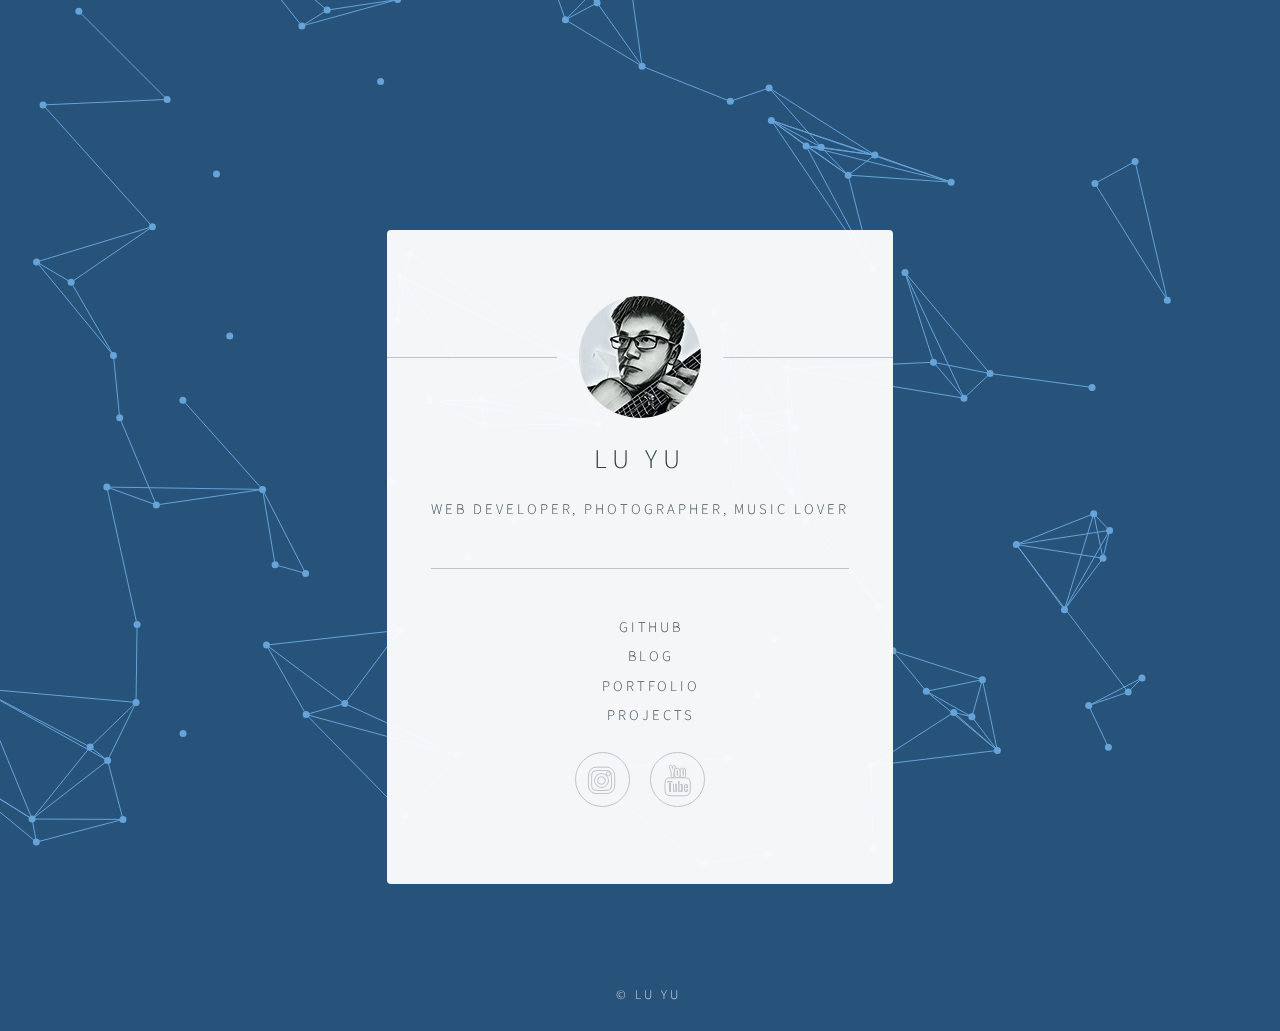
<file: index.html>
<!DOCTYPE HTML>
<!--
	Identity by HTML5 UP
	html5up.net | @ajlkn
	Free for personal and commercial use under the CCA 3.0 license (html5up.net/license)
-->
<html>
	<head>
		<title>Lu Yu</title>
		<meta charset="utf-8" />
		<meta name="viewport" content="width=device-width, initial-scale=1" />
		<!--[if lte IE 8]><script src="assets/js/html5shiv.js"></script><![endif]-->
		<link rel="stylesheet" href="assets/css/main.css" />
		<!--[if lte IE 9]><link rel="stylesheet" href="assets/css/ie9.css" /><![endif]-->
		<!--[if lte IE 8]><link rel="stylesheet" href="assets/css/ie8.css" /><![endif]-->
		<noscript><link rel="stylesheet" href="assets/css/noscript.css" /></noscript>
		 <script type='text/javascript' src='assets/js/jquery.particleground.js'></script>
  		<script type='text/javascript' src='assets/js/demo.js'></script>
  		<script type='text/javascript' src='assets/js/jquery-1.11.1.min.js'></script>
  		
	</head>
	<body id="particles" class="is-loading">
		
		<!-- Wrapper -->
			<div id="wrapper">

				<!-- Main -->
					<section id="main">
						<header>
							<span class="avatar"><img src="images/avatar.jpg" alt="" /></span>
							<h1>Lu Yu</h1>
							Web Developer, Photographer, Music Lover
						</header>
						<hr />
						<ul>
							<li style="list-style: none"><a href="https://github.com/LookRain" target="_blank">Github</a></li>
							<li style="list-style: none"><a href="http://blog.luyu.rocks/" target="_blank">Blog</a></li>
							<li style="list-style: none"><a href="http://portfolio.luyu.rocks/" target="_blank">Portfolio</a></li>
							<li style="list-style: none"><a href="http://projects.luyu.rocks/" target="_blank">Projects</a></li>
						</ul>
						<!--
						<hr />
						<h2>Extra Stuff!</h2>
						<form method="post" action="#">
							<div class="field">
								<input type="text" name="name" id="name" placeholder="Name" />
							</div>
							<div class="field">
								<input type="email" name="email" id="email" placeholder="Email" />
							</div>
							<div class="field">
								<div class="select-wrapper">
									<select name="department" id="department">
										<option value="">Department</option>
										<option value="sales">Sales</option>
										<option value="tech">Tech Support</option>
										<option value="null">/dev/null</option>
									</select>
								</div>
							</div>
							<div class="field">
								<textarea name="message" id="message" placeholder="Message" rows="4"></textarea>
							</div>
							<div class="field">
								<input type="checkbox" id="human" name="human" /><label for="human">I'm a human</label>
							</div>
							<div class="field">
								<label>But are you a robot?</label>
								<input type="radio" id="robot_yes" name="robot" /><label for="robot_yes">Yes</label>
								<input type="radio" id="robot_no" name="robot" /><label for="robot_no">No</label>
							</div>
							<ul class="actions">
								<li><a href="#" class="button">Get Started</a></li>
							</ul>
						</form>
						<hr />
						-->
						<footer>
						
							<ul class="icons">
								<li><a href="https://www.instagram.com/lookrainy" target="_blank" class="fa-instagram">Instagram</a></li>
								<!-- <li><a href="#" target="_blank" class="fa-weibo">Weibo</a></li> -->
								<li><a href="https://www.youtube.com/user/LookRainy" target="_blank" class="fa-youtube">Youtube</a></li>
								<!-- <li><a href="http://space.bilibili.com/27504097" target="_blank" class="fa-bilibili">Bilibili</a></li> -->
							</ul>
						</footer>
					</section>

				<!-- Footer -->
					<footer id="footer">
						<ul class="copyright">
							<li>&copy; Lu Yu</li>
						</ul>
					</footer>

			</div>

		<!-- Scripts -->
			<!--[if lte IE 8]><script src="assets/js/respond.min.js"></script><![endif]-->
			<script>
				if ('addEventListener' in window) {
					window.addEventListener('load', function() { document.body.className = document.body.className.replace(/\bis-loading\b/, ''); });
					document.body.className += (navigator.userAgent.match(/(MSIE|rv:11\.0)/) ? ' is-ie' : '');
				}
			</script>

	</body>
</html>
</file>
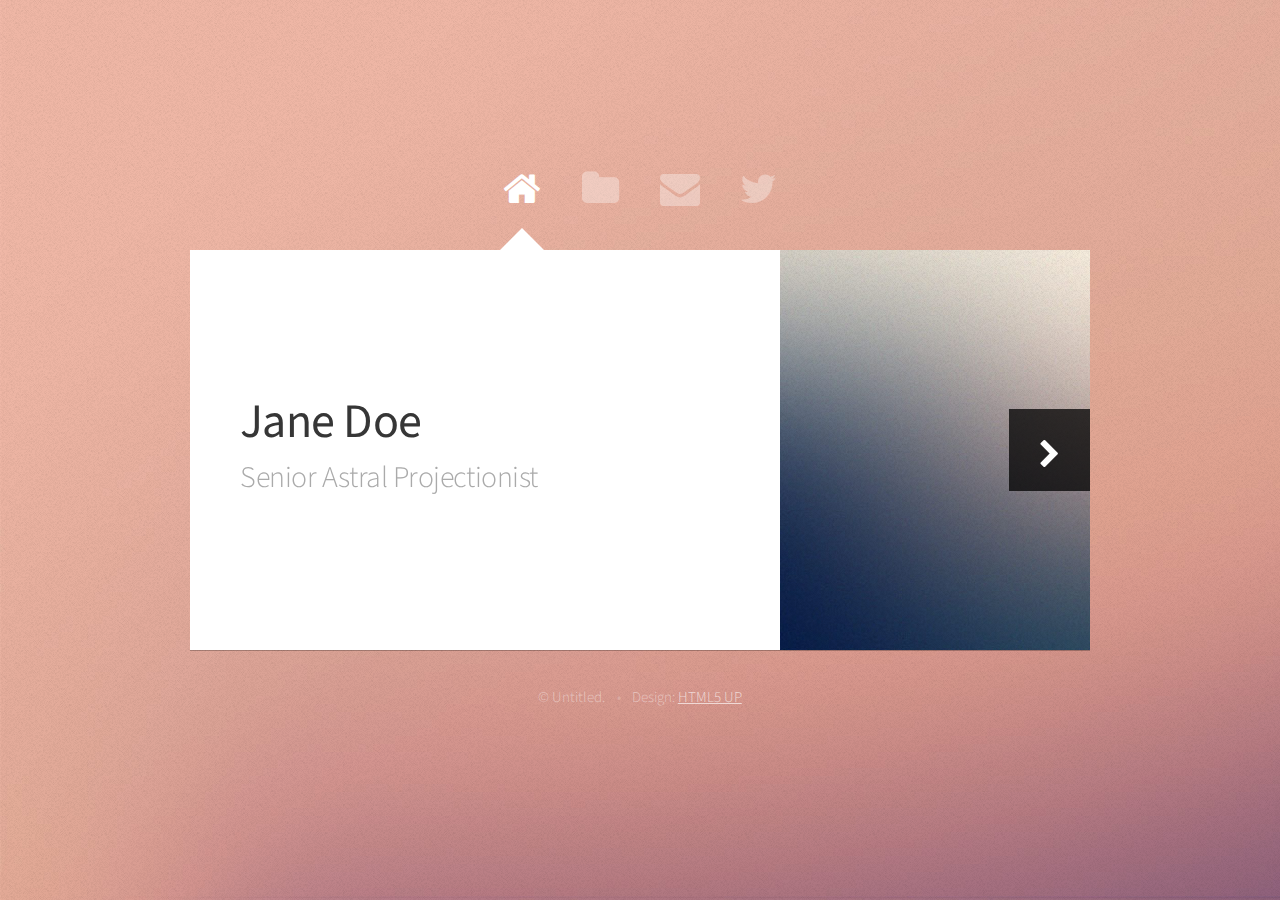
<file: html5up-astral/index.html>
<!DOCTYPE HTML>
<!--
	Astral by HTML5 UP
	html5up.net | @ajlkn
	Free for personal and commercial use under the CCA 3.0 license (html5up.net/license)
-->
<html>
	<head>
		<title>Astral by HTML5 UP</title>
		<meta charset="utf-8" />
		<meta name="viewport" content="width=device-width, initial-scale=1" />
		<!--[if lte IE 8]><script src="assets/js/ie/html5shiv.js"></script><![endif]-->
		<link rel="stylesheet" href="assets/css/main.css" />
		<noscript><link rel="stylesheet" href="assets/css/noscript.css" /></noscript>
		<!--[if lte IE 8]><link rel="stylesheet" href="assets/css/ie8.css" /><![endif]-->
	</head>
	<body>

		<!-- Wrapper-->
			<div id="wrapper">

				<!-- Nav -->
					<nav id="nav">
						<a href="#me" class="icon fa-home active"><span>Home</span></a>
						<a href="#work" class="icon fa-folder"><span>Work</span></a>
						<a href="#contact" class="icon fa-envelope"><span>Contact</span></a>
						<a href="#" class="icon fa-twitter"><span>Twitter</span></a>
					</nav>

				<!-- Main -->
					<div id="main">

						<!-- Me -->
							<article id="me" class="panel">
								<header>
									<h1>Jane Doe</h1>
									<p>Senior Astral Projectionist</p>
								</header>
								<a href="#work" class="jumplink pic">
									<span class="arrow icon fa-chevron-right"><span>See my work</span></span>
									<img src="images/me.jpg" alt="" />
								</a>
							</article>

						<!-- Work -->
							<article id="work" class="panel">
								<header>
									<h2>Work</h2>
								</header>
								<p>
									Phasellus enim sapien, blandit ullamcorper elementum eu, condimentum eu elit.
									Vestibulum ante ipsum primis in faucibus orci luctus et ultrices posuere cubilia
									luctus elit eget interdum.
								</p>
								<section>
									<div class="row">
										<div class="4u 12u$(mobile)">
											<a href="#" class="image fit"><img src="images/pic01.jpg" alt=""></a>
										</div>
										<div class="4u 12u$(mobile)">
											<a href="#" class="image fit"><img src="images/pic02.jpg" alt=""></a>
										</div>
										<div class="4u$ 12u$(mobile)">
											<a href="#" class="image fit"><img src="images/pic03.jpg" alt=""></a>
										</div>
										<div class="4u 12u$(mobile)">
											<a href="#" class="image fit"><img src="images/pic04.jpg" alt=""></a>
										</div>
										<div class="4u 12u$(mobile)">
											<a href="#" class="image fit"><img src="images/pic05.jpg" alt=""></a>
										</div>
										<div class="4u$ 12u$(mobile)">
											<a href="#" class="image fit"><img src="images/pic06.jpg" alt=""></a>
										</div>
										<div class="4u 12u$(mobile)">
											<a href="#" class="image fit"><img src="images/pic07.jpg" alt=""></a>
										</div>
										<div class="4u 12u$(mobile)">
											<a href="#" class="image fit"><img src="images/pic08.jpg" alt=""></a>
										</div>
										<div class="4u$ 12u$(mobile)">
											<a href="#" class="image fit"><img src="images/pic09.jpg" alt=""></a>
										</div>
										<div class="4u 12u$(mobile)">
											<a href="#" class="image fit"><img src="images/pic10.jpg" alt=""></a>
										</div>
										<div class="4u 12u$(mobile)">
											<a href="#" class="image fit"><img src="images/pic11.jpg" alt=""></a>
										</div>
										<div class="4u$ 12u$(mobile)">
											<a href="#" class="image fit"><img src="images/pic12.jpg" alt=""></a>
										</div>
									</div>
								</section>
							</article>

						<!-- Contact -->
							<article id="contact" class="panel">
								<header>
									<h2>Contact Me</h2>
								</header>
								<form action="#" method="post">
									<div>
										<div class="row">
											<div class="6u 12u$(mobile)">
												<input type="text" name="name" placeholder="Name" />
											</div>
											<div class="6u$ 12u$(mobile)">
												<input type="text" name="email" placeholder="Email" />
											</div>
											<div class="12u$">
												<input type="text" name="subject" placeholder="Subject" />
											</div>
											<div class="12u$">
												<textarea name="message" placeholder="Message" rows="8"></textarea>
											</div>
											<div class="12u$">
												<input type="submit" value="Send Message" />
											</div>
										</div>
									</div>
								</form>
							</article>

					</div>

				<!-- Footer -->
					<div id="footer">
						<ul class="copyright">
							<li>&copy; Untitled.</li><li>Design: <a href="http://html5up.net">HTML5 UP</a></li>
						</ul>
					</div>

			</div>

		<!-- Scripts -->
			<script src="assets/js/jquery.min.js"></script>
			<script src="assets/js/skel.min.js"></script>
			<script src="assets/js/skel-viewport.min.js"></script>
			<script src="assets/js/util.js"></script>
			<!--[if lte IE 8]><script src="assets/js/ie/respond.min.js"></script><![endif]-->
			<script src="assets/js/main.js"></script>

	</body>
</html>
</file>
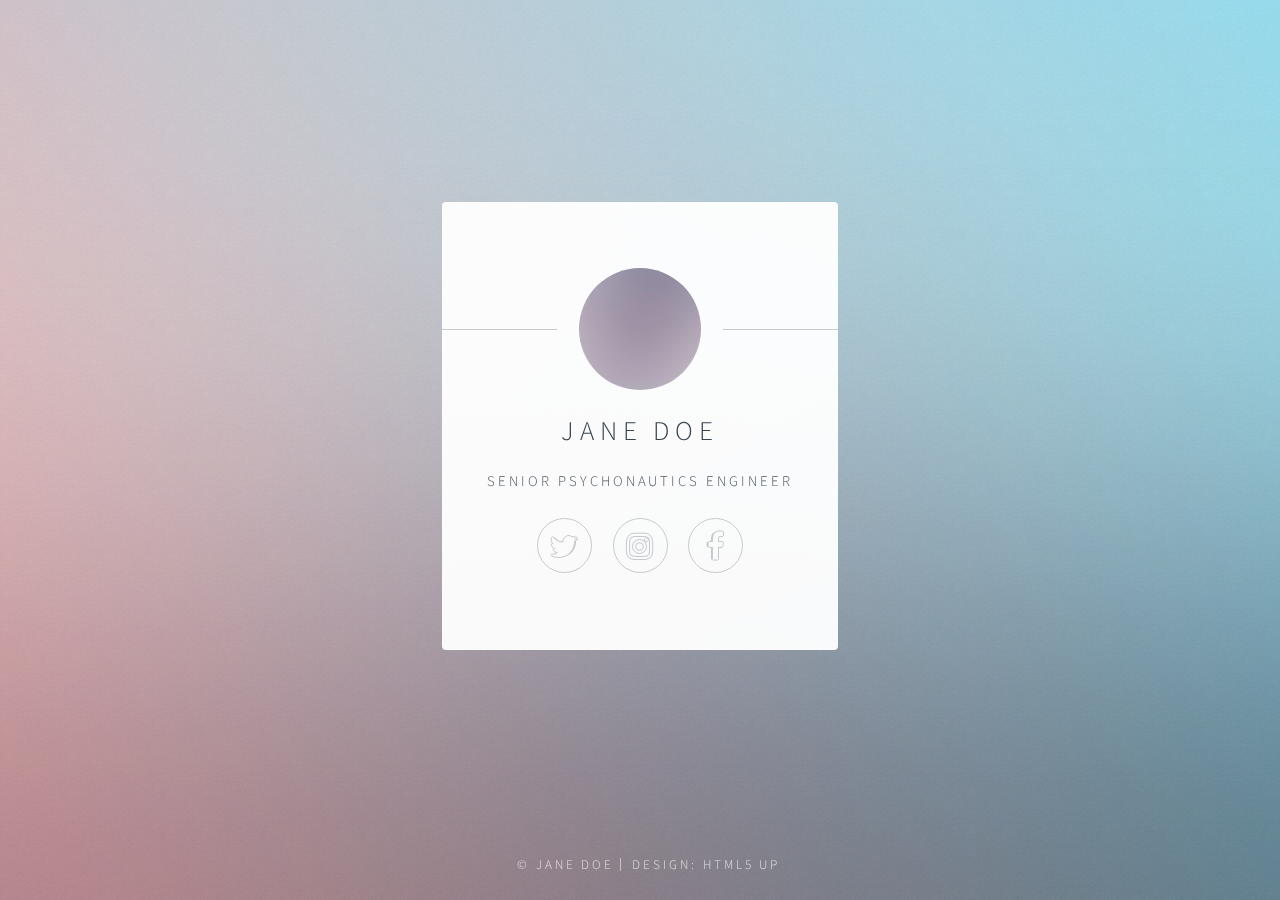
<file: html5up-identity/index.html>
<!DOCTYPE HTML>
<!--
	Identity by HTML5 UP
	html5up.net | @ajlkn
	Free for personal and commercial use under the CCA 3.0 license (html5up.net/license)
-->
<html>
	<head>
		<title>Identity by HTML5 UP</title>
		<meta charset="utf-8" />
		<meta name="viewport" content="width=device-width, initial-scale=1" />
		<!--[if lte IE 8]><script src="assets/js/html5shiv.js"></script><![endif]-->
		<link rel="stylesheet" href="assets/css/main.css" />
		<!--[if lte IE 9]><link rel="stylesheet" href="assets/css/ie9.css" /><![endif]-->
		<!--[if lte IE 8]><link rel="stylesheet" href="assets/css/ie8.css" /><![endif]-->
		<noscript><link rel="stylesheet" href="assets/css/noscript.css" /></noscript>
	</head>
	<body class="is-loading">

		<!-- Wrapper -->
			<div id="wrapper">

				<!-- Main -->
					<section id="main">
						<header>
							<span class="avatar"><img src="images/avatar.jpg" alt="" /></span>
							<h1>Jane Doe</h1>
							<p>Senior Psychonautics Engineer</p>
						</header>
						<!--
						<hr />
						<h2>Extra Stuff!</h2>
						<form method="post" action="#">
							<div class="field">
								<input type="text" name="name" id="name" placeholder="Name" />
							</div>
							<div class="field">
								<input type="email" name="email" id="email" placeholder="Email" />
							</div>
							<div class="field">
								<div class="select-wrapper">
									<select name="department" id="department">
										<option value="">Department</option>
										<option value="sales">Sales</option>
										<option value="tech">Tech Support</option>
										<option value="null">/dev/null</option>
									</select>
								</div>
							</div>
							<div class="field">
								<textarea name="message" id="message" placeholder="Message" rows="4"></textarea>
							</div>
							<div class="field">
								<input type="checkbox" id="human" name="human" /><label for="human">I'm a human</label>
							</div>
							<div class="field">
								<label>But are you a robot?</label>
								<input type="radio" id="robot_yes" name="robot" /><label for="robot_yes">Yes</label>
								<input type="radio" id="robot_no" name="robot" /><label for="robot_no">No</label>
							</div>
							<ul class="actions">
								<li><a href="#" class="button">Get Started</a></li>
							</ul>
						</form>
						<hr />
						-->
						<footer>
							<ul class="icons">
								<li><a href="#" class="fa-twitter">Twitter</a></li>
								<li><a href="#" class="fa-instagram">Instagram</a></li>
								<li><a href="#" class="fa-facebook">Facebook</a></li>
							</ul>
						</footer>
					</section>

				<!-- Footer -->
					<footer id="footer">
						<ul class="copyright">
							<li>&copy; Jane Doe</li><li>Design: <a href="http://html5up.net">HTML5 UP</a></li>
						</ul>
					</footer>

			</div>

		<!-- Scripts -->
			<!--[if lte IE 8]><script src="assets/js/respond.min.js"></script><![endif]-->
			<script>
				if ('addEventListener' in window) {
					window.addEventListener('load', function() { document.body.className = document.body.className.replace(/\bis-loading\b/, ''); });
					document.body.className += (navigator.userAgent.match(/(MSIE|rv:11\.0)/) ? ' is-ie' : '');
				}
			</script>

	</body>
</html>
</file>
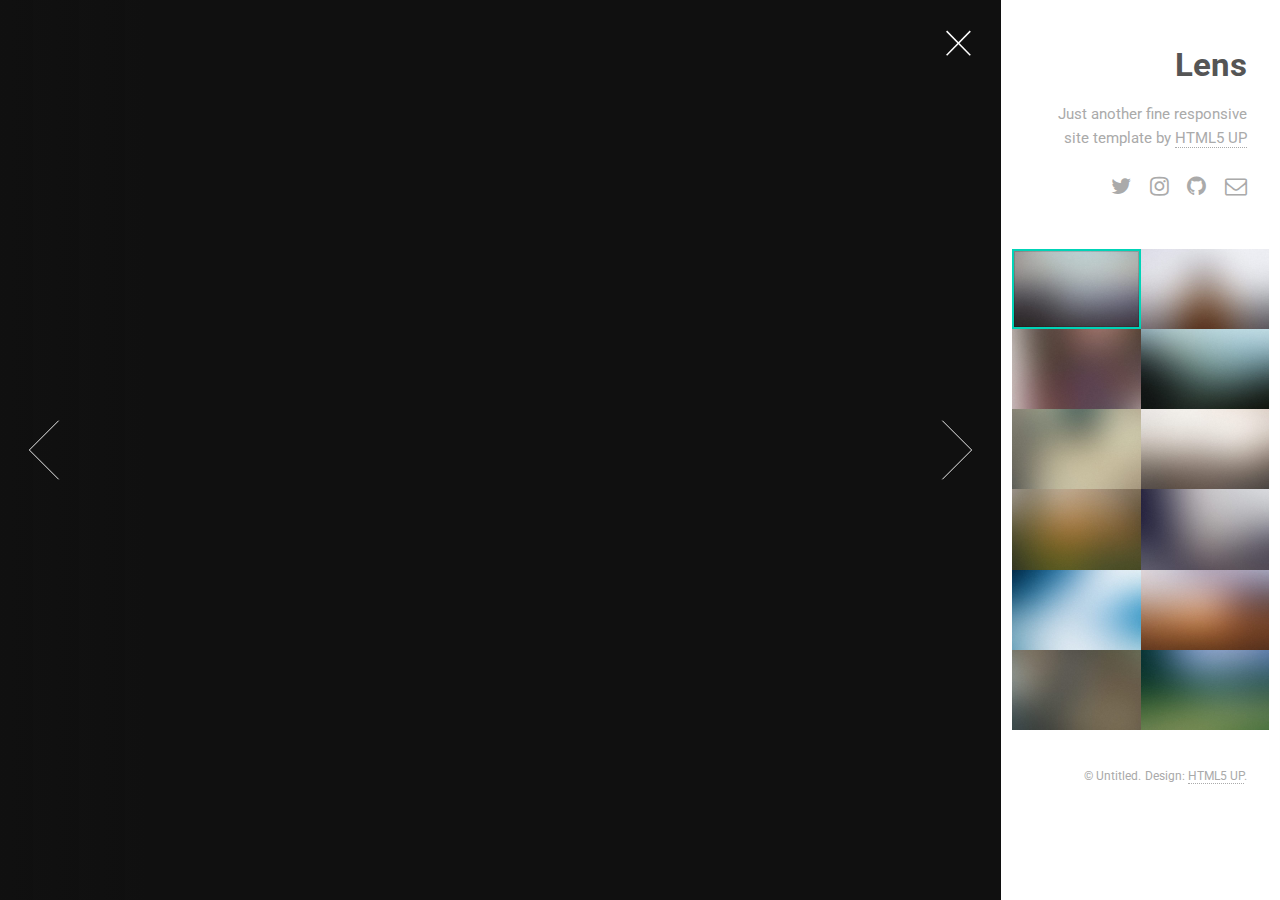
<file: html5up-lens/index.html>
<!DOCTYPE HTML>
<!--
	Lens by HTML5 UP
	html5up.net | @ajlkn
	Free for personal and commercial use under the CCA 3.0 license (html5up.net/license)
-->
<html>
	<head>
		<title>Lens by HTML5 UP</title>
		<meta charset="utf-8" />
		<meta name="viewport" content="width=device-width, initial-scale=1" />
		<!--[if lte IE 8]><script src="assets/js/ie/html5shiv.js"></script><![endif]-->
		<link rel="stylesheet" href="assets/css/main.css" />
		<!--[if lte IE 8]><link rel="stylesheet" href="assets/css/ie8.css" /><![endif]-->
		<!--[if lte IE 9]><link rel="stylesheet" href="assets/css/ie9.css" /><![endif]-->
		<noscript><link rel="stylesheet" href="assets/css/noscript.css" /></noscript>
	</head>
	<body class="is-loading-0 is-loading-1 is-loading-2">

		<!-- Main -->
			<div id="main">

				<!-- Header -->
					<header id="header">
						<h1>Lens</h1>
						<p>Just another fine responsive site template by <a href="http://html5up.net">HTML5 UP</a></p>
						<ul class="icons">
							<li><a href="#" class="icon fa-twitter"><span class="label">Twitter</span></a></li>
							<li><a href="#" class="icon fa-instagram"><span class="label">Instagram</span></a></li>
							<li><a href="#" class="icon fa-github"><span class="label">Github</span></a></li>
							<li><a href="#" class="icon fa-envelope-o"><span class="label">Email</span></a></li>
						</ul>
					</header>

				<!-- Thumbnail -->
					<section id="thumbnails">
						<article>
							<a class="thumbnail" href="images/fulls/01.jpg" data-position="left center"><img src="images/thumbs/01.jpg" alt="" /></a>
							<h2>Diam tempus accumsan</h2>
							<p>Lorem ipsum dolor sit amet, consectetur adipiscing elit.</p>
						</article>
						<article>
							<a class="thumbnail" href="images/fulls/02.jpg"><img src="images/thumbs/02.jpg" alt="" /></a>
							<h2>Vivamus convallis libero</h2>
							<p>Sed velit lacus, laoreet at venenatis convallis in lorem tincidunt.</p>
						</article>
						<article>
							<a class="thumbnail" href="images/fulls/03.jpg" data-position="top center"><img src="images/thumbs/03.jpg" alt="" /></a>
							<h2>Nec accumsan enim felis</h2>
							<p>Maecenas eleifend tellus ut turpis eleifend, vitae pretium faucibus.</p>
						</article>
						<article>
							<a class="thumbnail" href="images/fulls/04.jpg"><img src="images/thumbs/04.jpg" alt="" /></a>
							<h2>Donec maximus nisi eget</h2>
							<p>Tristique in nulla vel congue. Sed sociis natoque parturient nascetur.</p>
						</article>
						<article>
							<a class="thumbnail" href="images/fulls/05.jpg" data-position="top center"><img src="images/thumbs/05.jpg" alt="" /></a>
							<h2>Nullam vitae nunc vulputate</h2>
							<p>In pellentesque cursus velit id posuere. Donec vehicula nulla.</p>
						</article>
						<article>
							<a class="thumbnail" href="images/fulls/06.jpg"><img src="images/thumbs/06.jpg" alt="" /></a>
							<h2>Phasellus magna faucibus</h2>
							<p>Nulla dignissim libero maximus tellus varius dictum ut posuere magna.</p>
						</article>
						<article>
							<a class="thumbnail" href="images/fulls/07.jpg"><img src="images/thumbs/07.jpg" alt="" /></a>
							<h2>Proin quis mauris</h2>
							<p>Etiam ultricies, lorem quis efficitur porttitor, facilisis ante orci urna.</p>
						</article>
						<article>
							<a class="thumbnail" href="images/fulls/08.jpg"><img src="images/thumbs/08.jpg" alt="" /></a>
							<h2>Gravida quis varius enim</h2>
							<p>Nunc egestas congue lorem. Nullam dictum placerat ex sapien tortor mattis.</p>
						</article>
						<article>
							<a class="thumbnail" href="images/fulls/09.jpg"><img src="images/thumbs/09.jpg" alt="" /></a>
							<h2>Morbi eget vitae adipiscing</h2>
							<p>In quis vulputate dui. Maecenas metus elit, dictum praesent lacinia lacus.</p>
						</article>
						<article>
							<a class="thumbnail" href="images/fulls/10.jpg"><img src="images/thumbs/10.jpg" alt="" /></a>
							<h2>Habitant tristique senectus</h2>
							<p>Vestibulum ante ipsum primis in faucibus orci luctus ac tincidunt dolor.</p>
						</article>
						<article>
							<a class="thumbnail" href="images/fulls/11.jpg"><img src="images/thumbs/11.jpg" alt="" /></a>
							<h2>Pharetra ex non faucibus</h2>
							<p>Ut sed magna euismod leo laoreet congue. Fusce congue enim ultricies.</p>
						</article>
						<article>
							<a class="thumbnail" href="images/fulls/12.jpg"><img src="images/thumbs/12.jpg" alt="" /></a>
							<h2>Mattis lorem sodales</h2>
							<p>Feugiat auctor leo massa, nec vestibulum nisl erat faucibus, rutrum nulla.</p>
						</article>
					</section>

				<!-- Footer -->
					<footer id="footer">
						<ul class="copyright">
							<li>&copy; Untitled.</li><li>Design: <a href="http://html5up.net">HTML5 UP</a>.</li>
						</ul>
					</footer>

			</div>

		<!-- Scripts -->
			<script src="assets/js/jquery.min.js"></script>
			<script src="assets/js/skel.min.js"></script>
			<!--[if lte IE 8]><script src="assets/js/ie/respond.min.js"></script><![endif]-->
			<script src="assets/js/main.js"></script>

	</body>
</html>
</file>
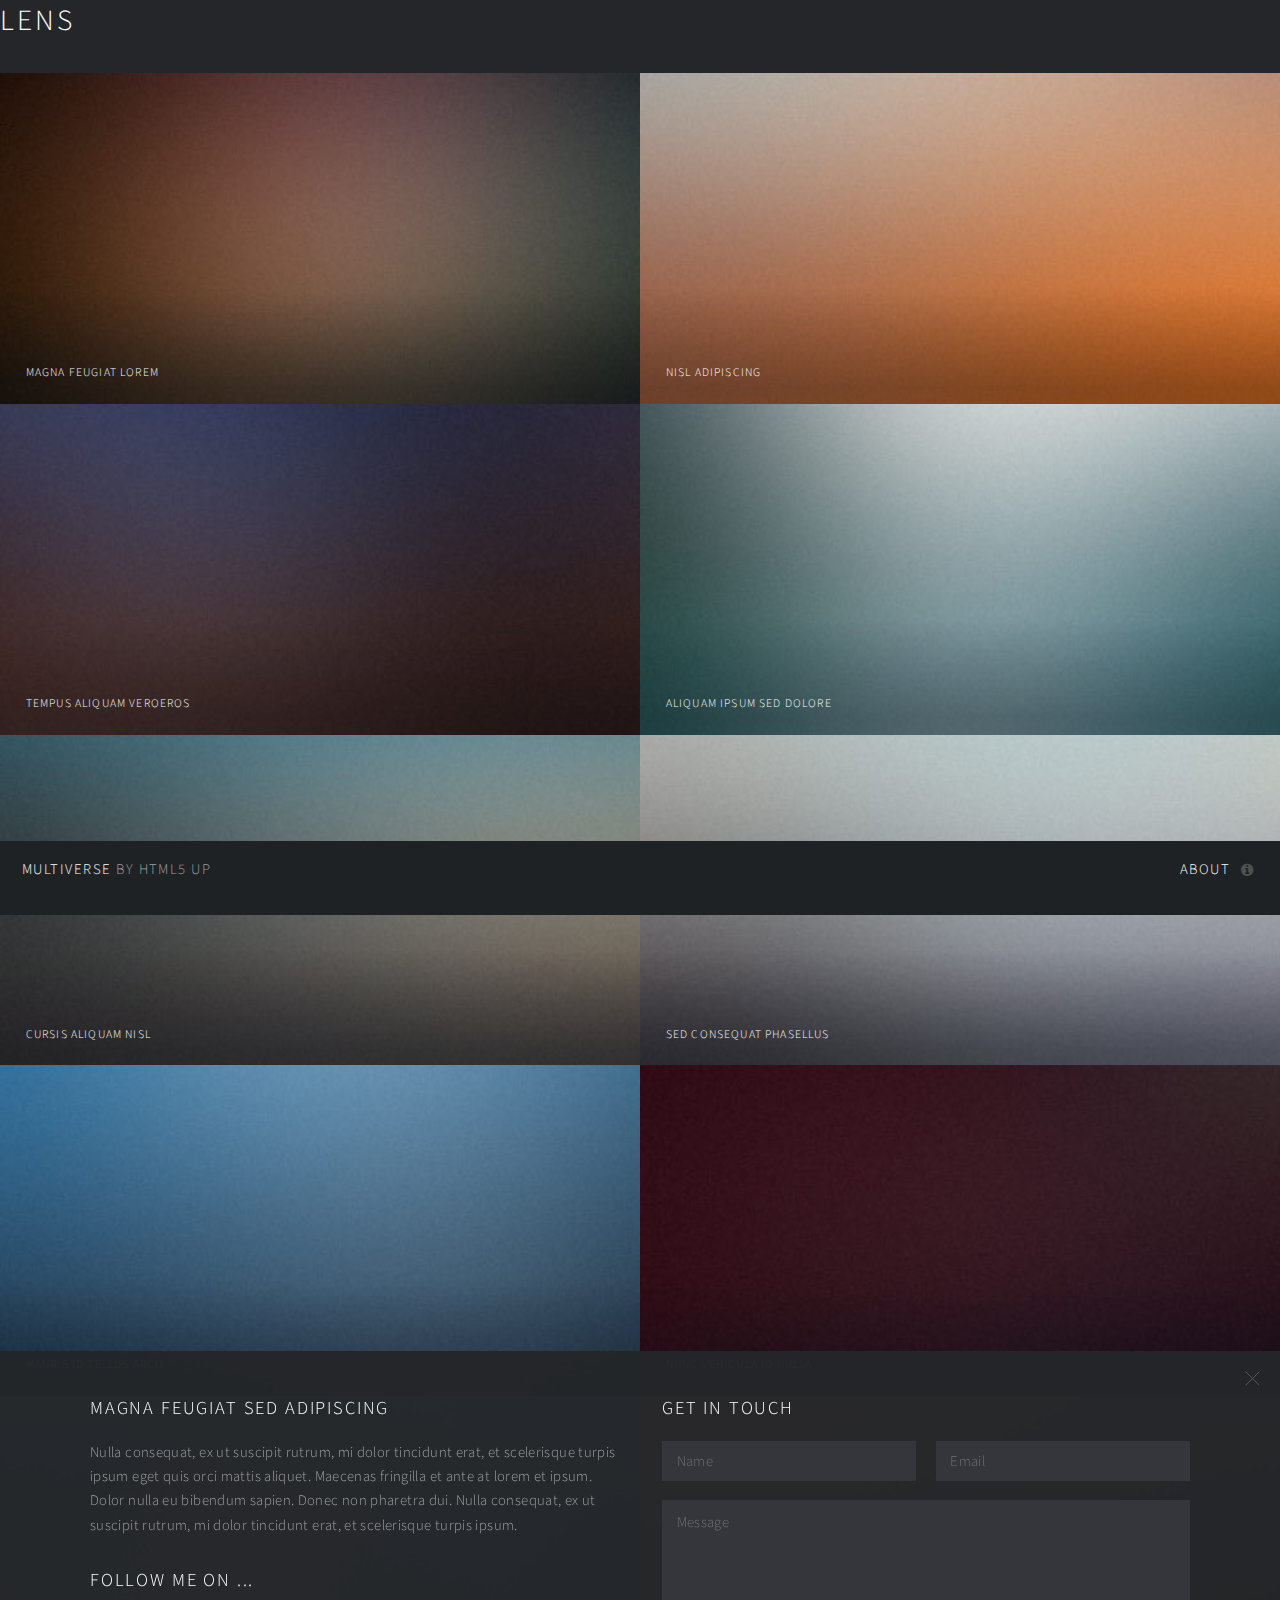
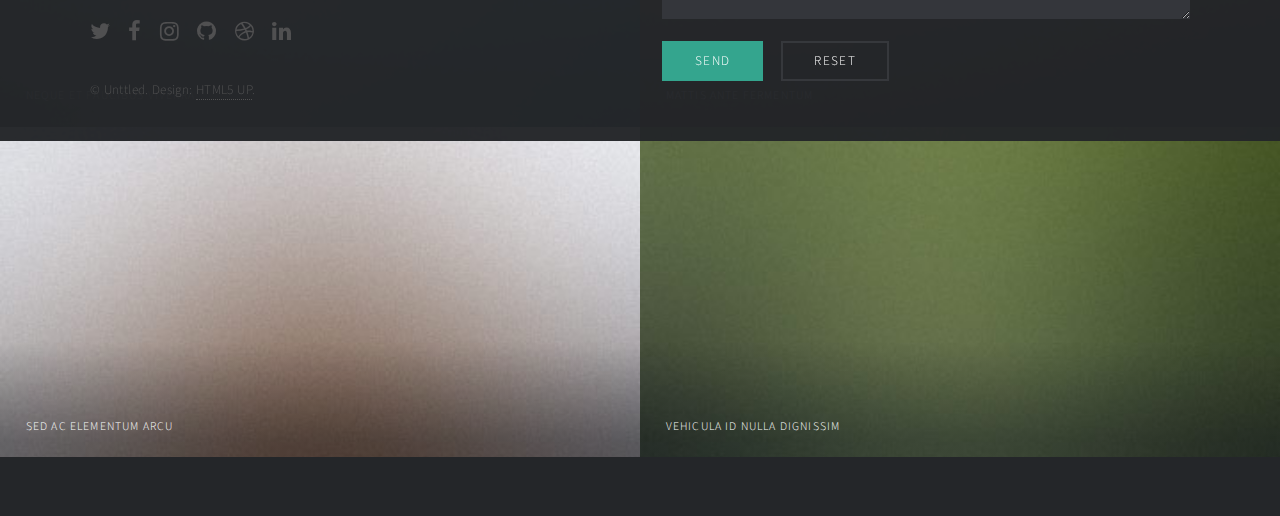
<file: html5up-multiverse/index.html>
<!DOCTYPE HTML>
<!--
	Multiverse by HTML5 UP
	html5up.net | @ajlkn
	Free for personal and commercial use under the CCA 3.0 license (html5up.net/license)
-->
<html>
	<head>
		<title>Multiverse by HTML5 UP</title>
		<meta charset="utf-8" />
		<meta name="viewport" content="width=device-width, initial-scale=1, user-scalable=no" />
		<!--[if lte IE 8]><script src="assets/js/ie/html5shiv.js"></script><![endif]-->
		<link rel="stylesheet" href="assets/css/main.css" />
		<!--[if lte IE 9]><link rel="stylesheet" href="assets/css/ie9.css" /><![endif]-->
		<!--[if lte IE 8]><link rel="stylesheet" href="assets/css/ie8.css" /><![endif]-->
	</head>
	<body>
		<h1>Lens</h1>
		<!-- Wrapper -->
			<div id="wrapper">

				<!-- Header -->
					<header id="header">
						<h1><a href="index.html"><strong>Multiverse</strong> by HTML5 UP</a></h1>
						<nav>
							<ul>
								<li><a href="#footer" class="icon fa-info-circle">About</a></li>
							</ul>
						</nav>
					</header>

				<!-- Main -->
					<div id="main">
						<article class="thumb">
							<a href="images/fulls/01.jpg" class="image"><img src="images/thumbs/01.jpg" alt="" /></a>
							<h2>Magna feugiat lorem</h2>
							<p>Nunc blandit nisi ligula magna sodales lectus elementum non. Integer id venenatis velit.</p>
						</article>
						<article class="thumb">
							<a href="images/fulls/02.jpg" class="image"><img src="images/thumbs/02.jpg" alt="" /></a>
							<h2>Nisl adipiscing</h2>
							<p>Nunc blandit nisi ligula magna sodales lectus elementum non. Integer id venenatis velit.</p>
						</article>
						<article class="thumb">
							<a href="images/fulls/03.jpg" class="image"><img src="images/thumbs/03.jpg" alt="" /></a>
							<h2>Tempus aliquam veroeros</h2>
							<p>Nunc blandit nisi ligula magna sodales lectus elementum non. Integer id venenatis velit.</p>
						</article>
						<article class="thumb">
							<a href="images/fulls/04.jpg" class="image"><img src="images/thumbs/04.jpg" alt="" /></a>
							<h2>Aliquam ipsum sed dolore</h2>
							<p>Nunc blandit nisi ligula magna sodales lectus elementum non. Integer id venenatis velit.</p>
						</article>
						<article class="thumb">
							<a href="images/fulls/05.jpg" class="image"><img src="images/thumbs/05.jpg" alt="" /></a>
							<h2>Cursis aliquam nisl</h2>
							<p>Nunc blandit nisi ligula magna sodales lectus elementum non. Integer id venenatis velit.</p>
						</article>
						<article class="thumb">
							<a href="images/fulls/06.jpg" class="image"><img src="images/thumbs/06.jpg" alt="" /></a>
							<h2>Sed consequat phasellus</h2>
							<p>Nunc blandit nisi ligula magna sodales lectus elementum non. Integer id venenatis velit.</p>
						</article>
						<article class="thumb">
							<a href="images/fulls/07.jpg" class="image"><img src="images/thumbs/07.jpg" alt="" /></a>
							<h2>Mauris id tellus arcu</h2>
							<p>Nunc blandit nisi ligula magna sodales lectus elementum non. Integer id venenatis velit.</p>
						</article>
						<article class="thumb">
							<a href="images/fulls/08.jpg" class="image"><img src="images/thumbs/08.jpg" alt="" /></a>
							<h2>Nunc vehicula id nulla</h2>
							<p>Nunc blandit nisi ligula magna sodales lectus elementum non. Integer id venenatis velit.</p>
						</article>
						<article class="thumb">
							<a href="images/fulls/09.jpg" class="image"><img src="images/thumbs/09.jpg" alt="" /></a>
							<h2>Neque et faucibus viverra</h2>
							<p>Nunc blandit nisi ligula magna sodales lectus elementum non. Integer id venenatis velit.</p>
						</article>
						<article class="thumb">
							<a href="images/fulls/10.jpg" class="image"><img src="images/thumbs/10.jpg" alt="" /></a>
							<h2>Mattis ante fermentum</h2>
							<p>Nunc blandit nisi ligula magna sodales lectus elementum non. Integer id venenatis velit.</p>
						</article>
						<article class="thumb">
							<a href="images/fulls/11.jpg" class="image"><img src="images/thumbs/11.jpg" alt="" /></a>
							<h2>Sed ac elementum arcu</h2>
							<p>Nunc blandit nisi ligula magna sodales lectus elementum non. Integer id venenatis velit.</p>
						</article>
						<article class="thumb">
							<a href="images/fulls/12.jpg" class="image"><img src="images/thumbs/12.jpg" alt="" /></a>
							<h2>Vehicula id nulla dignissim</h2>
							<p>Nunc blandit nisi ligula magna sodales lectus elementum non. Integer id venenatis velit.</p>
						</article>
					</div>

				<!-- Footer -->
					<footer id="footer" class="panel">
						<div class="inner split">
							<div>
								<section>
									<h2>Magna feugiat sed adipiscing</h2>
									<p>Nulla consequat, ex ut suscipit rutrum, mi dolor tincidunt erat, et scelerisque turpis ipsum eget quis orci mattis aliquet. Maecenas fringilla et ante at lorem et ipsum. Dolor nulla eu bibendum sapien. Donec non pharetra dui. Nulla consequat, ex ut suscipit rutrum, mi dolor tincidunt erat, et scelerisque turpis ipsum.</p>
								</section>
								<section>
									<h2>Follow me on ...</h2>
									<ul class="icons">
										<li><a href="#" class="icon fa-twitter"><span class="label">Twitter</span></a></li>
										<li><a href="#" class="icon fa-facebook"><span class="label">Facebook</span></a></li>
										<li><a href="#" class="icon fa-instagram"><span class="label">Instagram</span></a></li>
										<li><a href="#" class="icon fa-github"><span class="label">GitHub</span></a></li>
										<li><a href="#" class="icon fa-dribbble"><span class="label">Dribbble</span></a></li>
										<li><a href="#" class="icon fa-linkedin"><span class="label">LinkedIn</span></a></li>
									</ul>
								</section>
								<p class="copyright">
									&copy; Unttled. Design: <a href="http://html5up.net">HTML5 UP</a>.
								</p>
							</div>
							<div>
								<section>
									<h2>Get in touch</h2>
									<form method="post" action="#">
										<div class="field half first">
											<input type="text" name="name" id="name" placeholder="Name" />
										</div>
										<div class="field half">
											<input type="text" name="email" id="email" placeholder="Email" />
										</div>
										<div class="field">
											<textarea name="message" id="message" rows="4" placeholder="Message"></textarea>
										</div>
										<ul class="actions">
											<li><input type="submit" value="Send" class="special" /></li>
											<li><input type="reset" value="Reset" /></li>
										</ul>
									</form>
								</section>
							</div>
						</div>
					</footer>

			</div>

		<!-- Scripts -->
			<script src="assets/js/jquery.min.js"></script>
			<script src="assets/js/jquery.poptrox.min.js"></script>
			<script src="assets/js/skel.min.js"></script>
			<script src="assets/js/util.js"></script>
			<!--[if lte IE 8]><script src="assets/js/ie/respond.min.js"></script><![endif]-->
			<script src="assets/js/main.js"></script>

	</body>
</html>
</file>
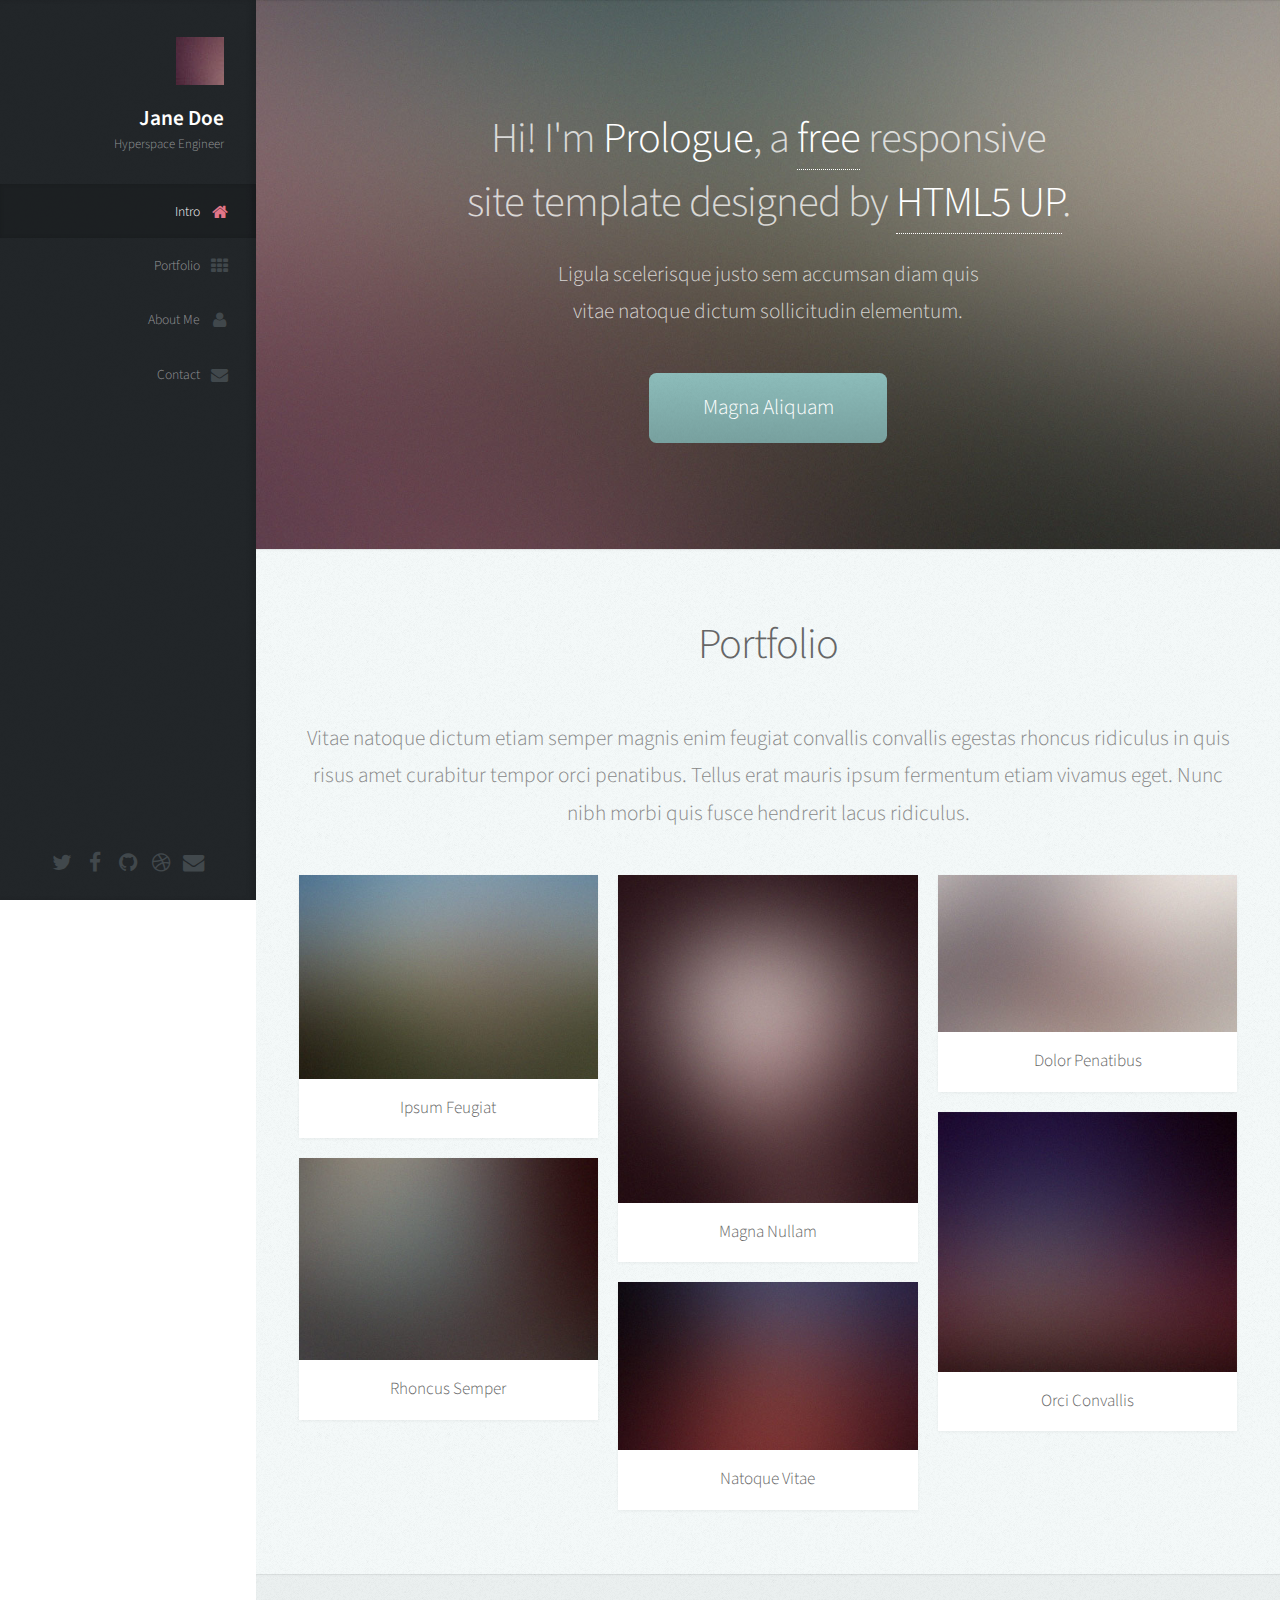
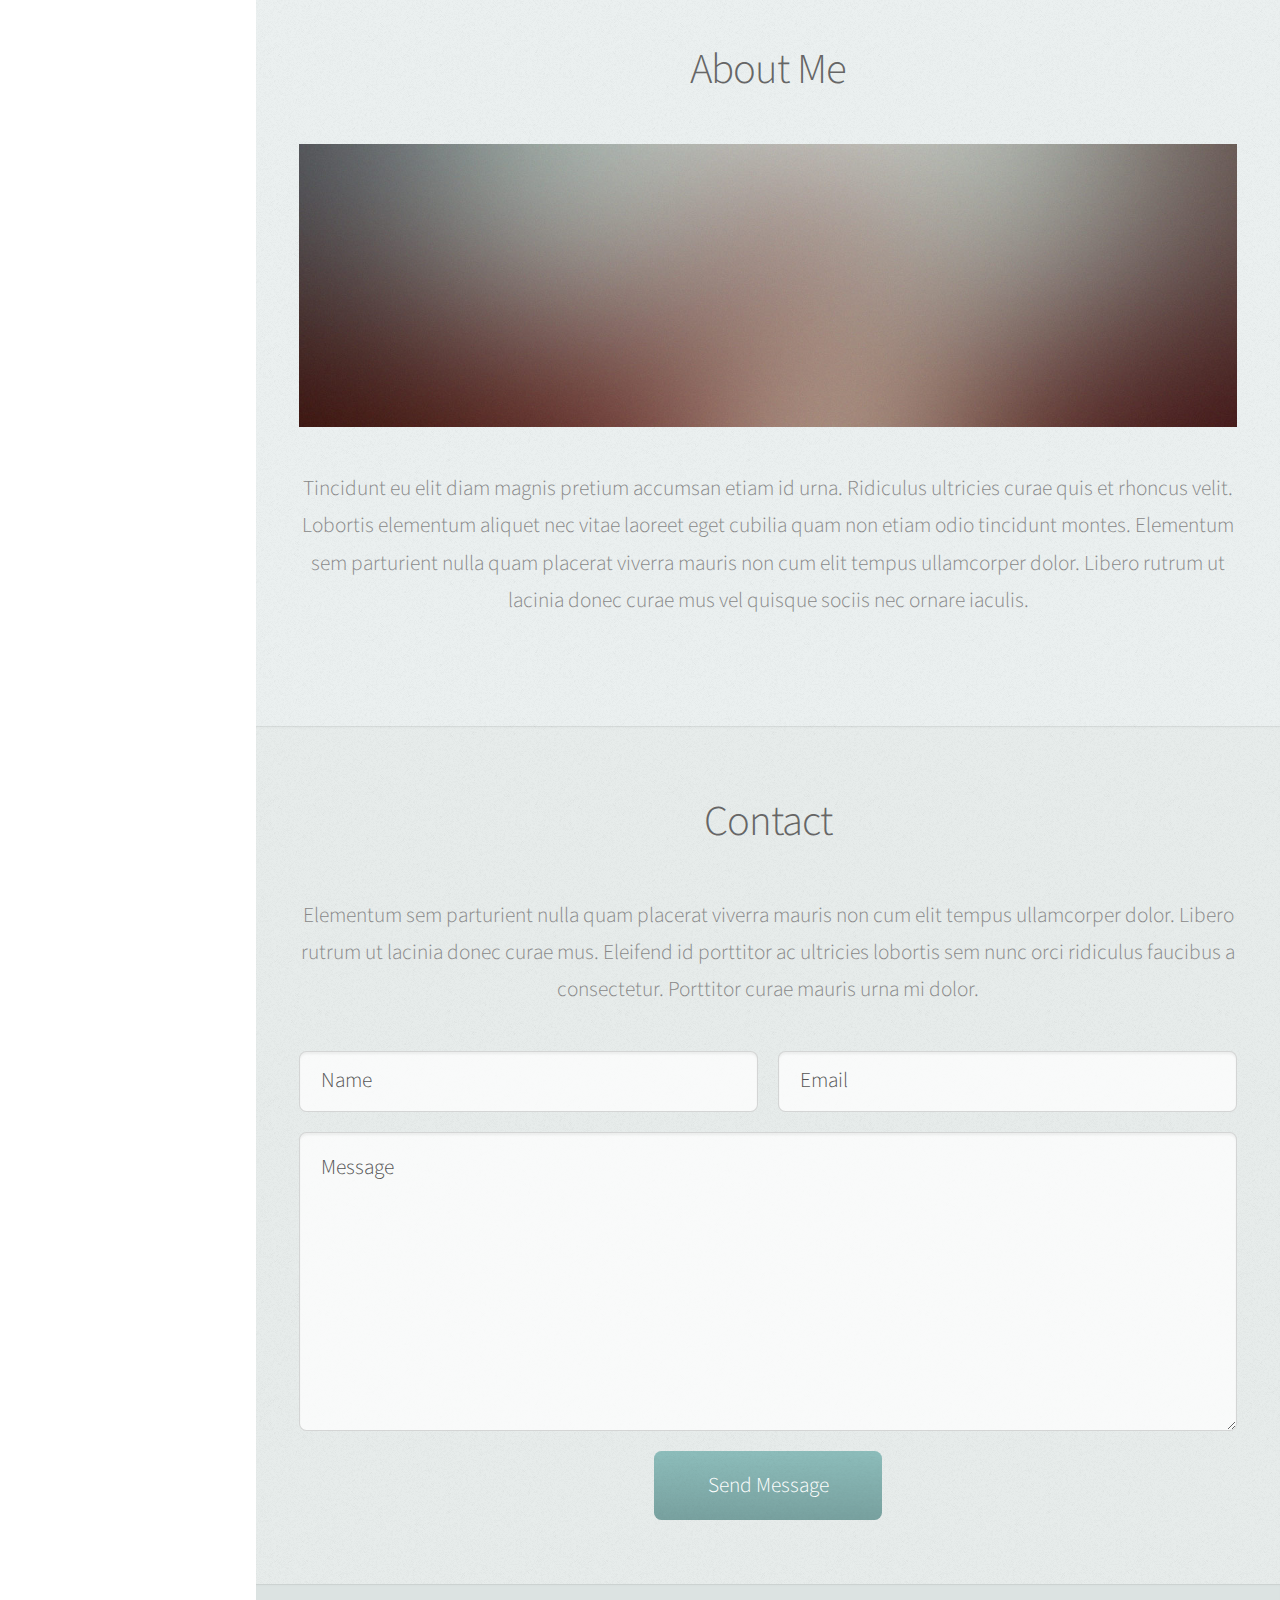
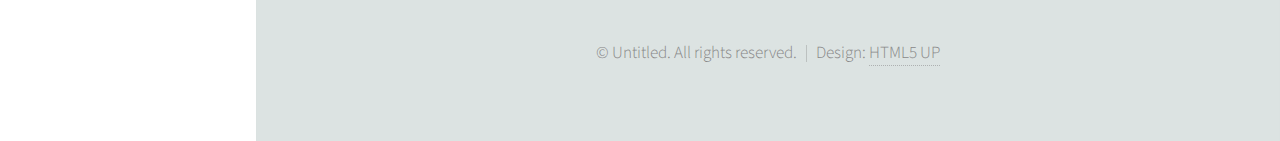
<file: html5up-prologue/index.html>
<!DOCTYPE HTML>
<!--
	Prologue by HTML5 UP
	html5up.net | @ajlkn
	Free for personal and commercial use under the CCA 3.0 license (html5up.net/license)
-->
<html>
	<head>
		<title>Prologue by HTML5 UP</title>
		<meta charset="utf-8" />
		<meta name="viewport" content="width=device-width, initial-scale=1" />
		<!--[if lte IE 8]><script src="assets/js/ie/html5shiv.js"></script><![endif]-->
		<link rel="stylesheet" href="assets/css/main.css" />
		<!--[if lte IE 8]><link rel="stylesheet" href="assets/css/ie8.css" /><![endif]-->
		<!--[if lte IE 9]><link rel="stylesheet" href="assets/css/ie9.css" /><![endif]-->
	</head>
	<body>

		<!-- Header -->
			<div id="header">

				<div class="top">

					<!-- Logo -->
						<div id="logo">
							<span class="image avatar48"><img src="images/avatar.jpg" alt="" /></span>
							<h1 id="title">Jane Doe</h1>
							<p>Hyperspace Engineer</p>
						</div>

					<!-- Nav -->
						<nav id="nav">
							<!--

								Prologue's nav expects links in one of two formats:

								1. Hash link (scrolls to a different section within the page)

								   <li><a href="#foobar" id="foobar-link" class="icon fa-whatever-icon-you-want skel-layers-ignoreHref"><span class="label">Foobar</span></a></li>

								2. Standard link (sends the user to another page/site)

								   <li><a href="http://foobar.tld" id="foobar-link" class="icon fa-whatever-icon-you-want"><span class="label">Foobar</span></a></li>

							-->
							<ul>
								<li><a href="#top" id="top-link" class="skel-layers-ignoreHref"><span class="icon fa-home">Intro</span></a></li>
								<li><a href="#portfolio" id="portfolio-link" class="skel-layers-ignoreHref"><span class="icon fa-th">Portfolio</span></a></li>
								<li><a href="#about" id="about-link" class="skel-layers-ignoreHref"><span class="icon fa-user">About Me</span></a></li>
								<li><a href="#contact" id="contact-link" class="skel-layers-ignoreHref"><span class="icon fa-envelope">Contact</span></a></li>
							</ul>
						</nav>

				</div>

				<div class="bottom">

					<!-- Social Icons -->
						<ul class="icons">
							<li><a href="#" class="icon fa-twitter"><span class="label">Twitter</span></a></li>
							<li><a href="#" class="icon fa-facebook"><span class="label">Facebook</span></a></li>
							<li><a href="#" class="icon fa-github"><span class="label">Github</span></a></li>
							<li><a href="#" class="icon fa-dribbble"><span class="label">Dribbble</span></a></li>
							<li><a href="#" class="icon fa-envelope"><span class="label">Email</span></a></li>
						</ul>

				</div>

			</div>

		<!-- Main -->
			<div id="main">

				<!-- Intro -->
					<section id="top" class="one dark cover">
						<div class="container">

							<header>
								<h2 class="alt">Hi! I'm <strong>Prologue</strong>, a <a href="http://html5up.net/license">free</a> responsive<br />
								site template designed by <a href="http://html5up.net">HTML5 UP</a>.</h2>
								<p>Ligula scelerisque justo sem accumsan diam quis<br />
								vitae natoque dictum sollicitudin elementum.</p>
							</header>

							<footer>
								<a href="#portfolio" class="button scrolly">Magna Aliquam</a>
							</footer>

						</div>
					</section>

				<!-- Portfolio -->
					<section id="portfolio" class="two">
						<div class="container">

							<header>
								<h2>Portfolio</h2>
							</header>

							<p>Vitae natoque dictum etiam semper magnis enim feugiat convallis convallis
							egestas rhoncus ridiculus in quis risus amet curabitur tempor orci penatibus.
							Tellus erat mauris ipsum fermentum etiam vivamus eget. Nunc nibh morbi quis
							fusce hendrerit lacus ridiculus.</p>

							<div class="row">
								<div class="4u 12u$(mobile)">
									<article class="item">
										<a href="#" class="image fit"><img src="images/pic02.jpg" alt="" /></a>
										<header>
											<h3>Ipsum Feugiat</h3>
										</header>
									</article>
									<article class="item">
										<a href="#" class="image fit"><img src="images/pic03.jpg" alt="" /></a>
										<header>
											<h3>Rhoncus Semper</h3>
										</header>
									</article>
								</div>
								<div class="4u 12u$(mobile)">
									<article class="item">
										<a href="#" class="image fit"><img src="images/pic04.jpg" alt="" /></a>
										<header>
											<h3>Magna Nullam</h3>
										</header>
									</article>
									<article class="item">
										<a href="#" class="image fit"><img src="images/pic05.jpg" alt="" /></a>
										<header>
											<h3>Natoque Vitae</h3>
										</header>
									</article>
								</div>
								<div class="4u$ 12u$(mobile)">
									<article class="item">
										<a href="#" class="image fit"><img src="images/pic06.jpg" alt="" /></a>
										<header>
											<h3>Dolor Penatibus</h3>
										</header>
									</article>
									<article class="item">
										<a href="#" class="image fit"><img src="images/pic07.jpg" alt="" /></a>
										<header>
											<h3>Orci Convallis</h3>
										</header>
									</article>
								</div>
							</div>

						</div>
					</section>

				<!-- About Me -->
					<section id="about" class="three">
						<div class="container">

							<header>
								<h2>About Me</h2>
							</header>

							<a href="#" class="image featured"><img src="images/pic08.jpg" alt="" /></a>

							<p>Tincidunt eu elit diam magnis pretium accumsan etiam id urna. Ridiculus
							ultricies curae quis et rhoncus velit. Lobortis elementum aliquet nec vitae
							laoreet eget cubilia quam non etiam odio tincidunt montes. Elementum sem
							parturient nulla quam placerat viverra mauris non cum elit tempus ullamcorper
							dolor. Libero rutrum ut lacinia donec curae mus vel quisque sociis nec
							ornare iaculis.</p>

						</div>
					</section>

				<!-- Contact -->
					<section id="contact" class="four">
						<div class="container">

							<header>
								<h2>Contact</h2>
							</header>

							<p>Elementum sem parturient nulla quam placerat viverra
							mauris non cum elit tempus ullamcorper dolor. Libero rutrum ut lacinia
							donec curae mus. Eleifend id porttitor ac ultricies lobortis sem nunc
							orci ridiculus faucibus a consectetur. Porttitor curae mauris urna mi dolor.</p>

							<form method="post" action="#">
								<div class="row">
									<div class="6u 12u$(mobile)"><input type="text" name="name" placeholder="Name" /></div>
									<div class="6u$ 12u$(mobile)"><input type="text" name="email" placeholder="Email" /></div>
									<div class="12u$">
										<textarea name="message" placeholder="Message"></textarea>
									</div>
									<div class="12u$">
										<input type="submit" value="Send Message" />
									</div>
								</div>
							</form>

						</div>
					</section>

			</div>

		<!-- Footer -->
			<div id="footer">

				<!-- Copyright -->
					<ul class="copyright">
						<li>&copy; Untitled. All rights reserved.</li><li>Design: <a href="http://html5up.net">HTML5 UP</a></li>
					</ul>

			</div>

		<!-- Scripts -->
			<script src="assets/js/jquery.min.js"></script>
			<script src="assets/js/jquery.scrolly.min.js"></script>
			<script src="assets/js/jquery.scrollzer.min.js"></script>
			<script src="assets/js/skel.min.js"></script>
			<script src="assets/js/util.js"></script>
			<!--[if lte IE 8]><script src="assets/js/ie/respond.min.js"></script><![endif]-->
			<script src="assets/js/main.js"></script>

	</body>
</html>
</file>
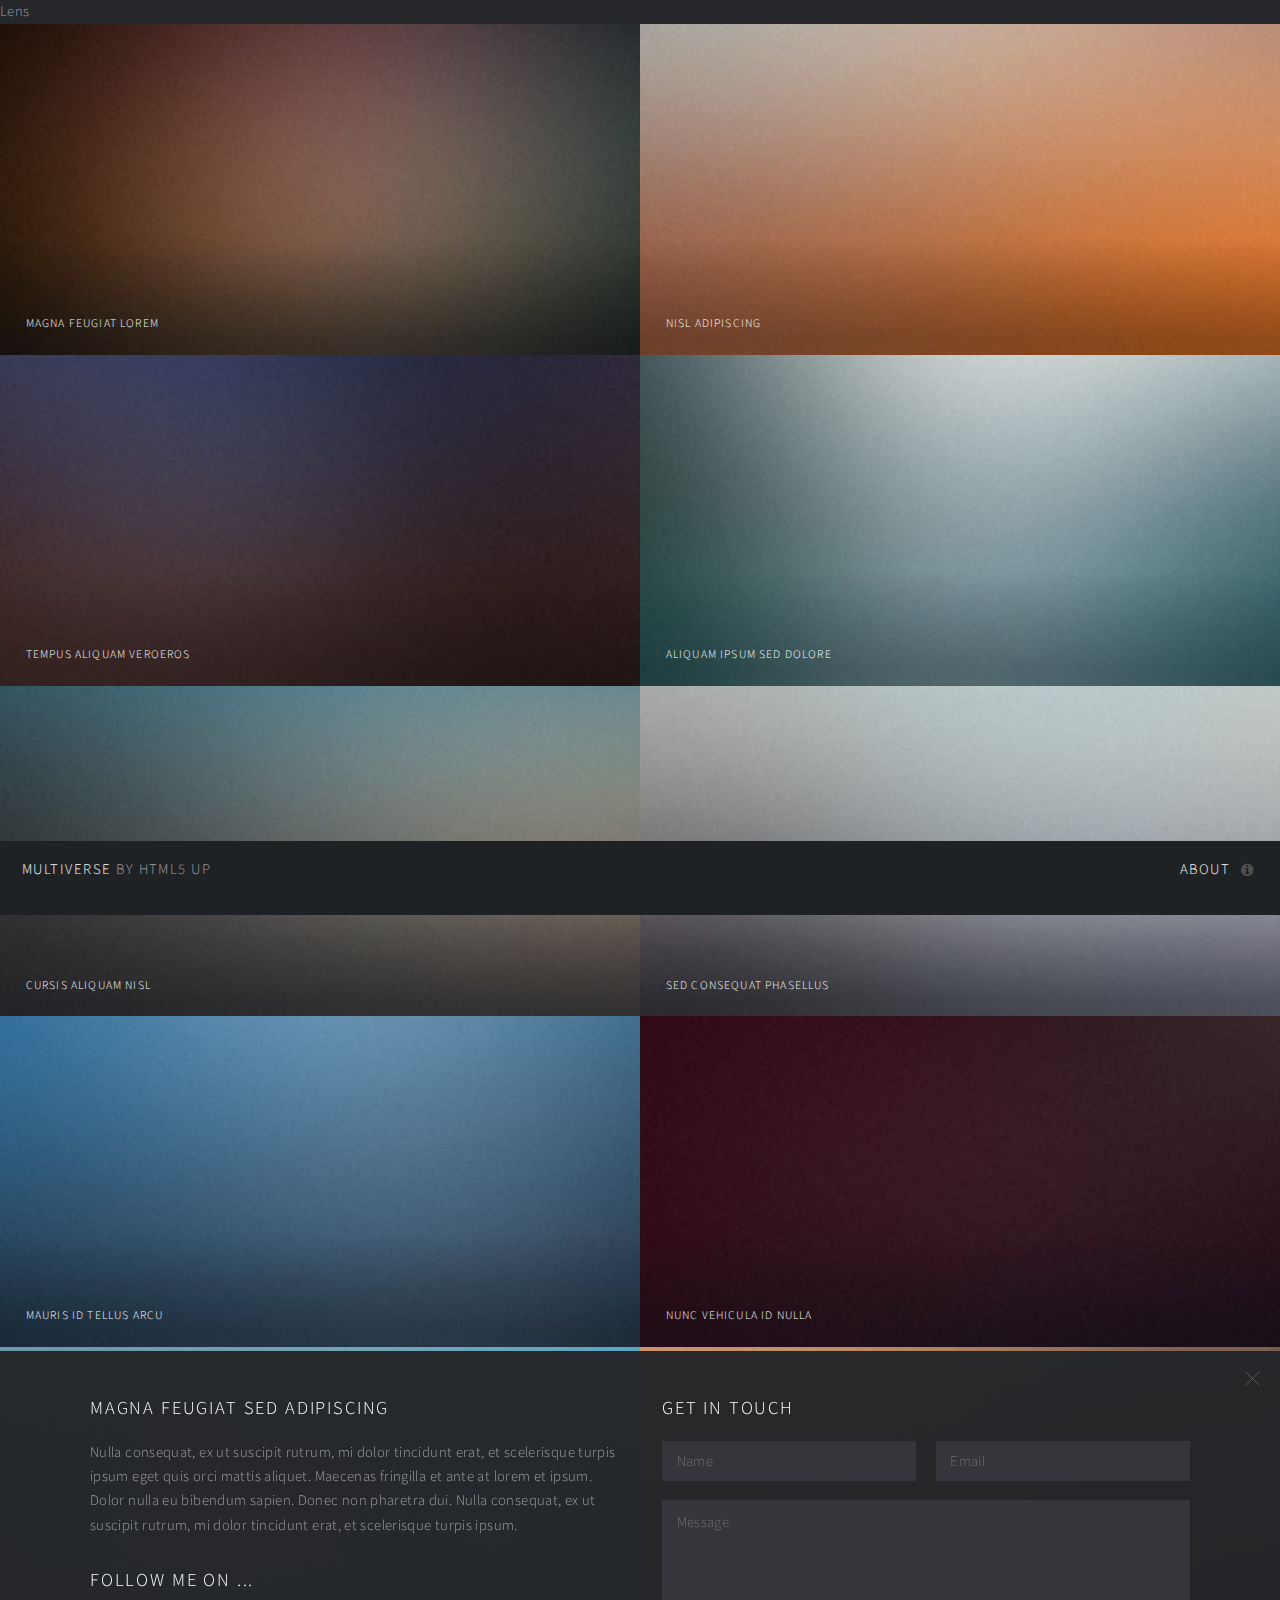
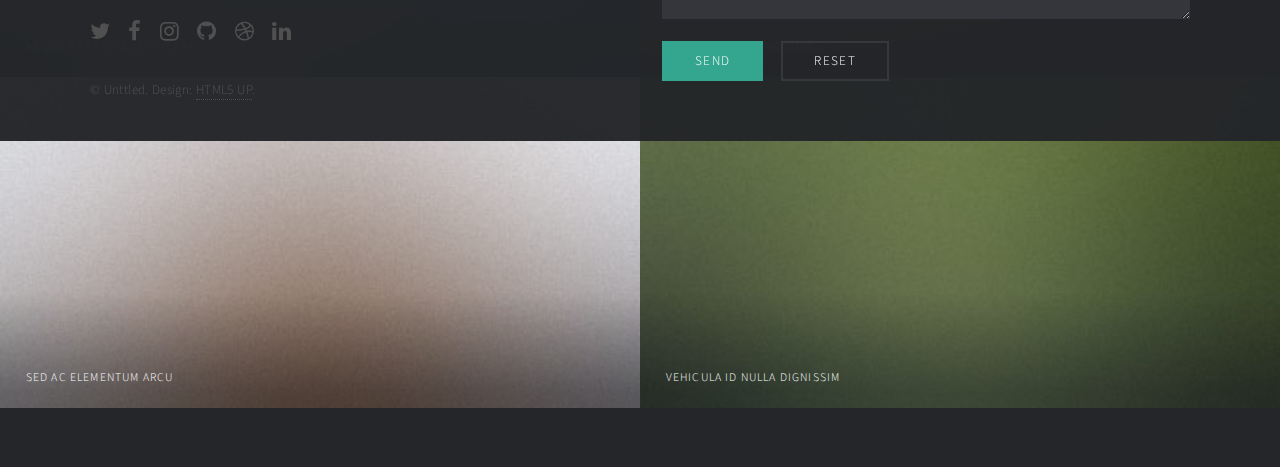
<file: portfolio/index.html>
<!DOCTYPE HTML>
<!--
	Multiverse by HTML5 UP
	html5up.net | @ajlkn
	Free for personal and commercial use under the CCA 3.0 license (html5up.net/license)
-->
<html>
	<head>
		<title>Multiverse by HTML5 UP</title>
		<meta charset="utf-8" />
		<meta name="viewport" content="width=device-width, initial-scale=1, user-scalable=no" />
		<!--[if lte IE 8]><script src="assets/js/ie/html5shiv.js"></script><![endif]-->
		<link rel="stylesheet" href="assets/css/main.css" />
		<!--[if lte IE 9]><link rel="stylesheet" href="assets/css/ie9.css" /><![endif]-->
		<!--[if lte IE 8]><link rel="stylesheet" href="assets/css/ie8.css" /><![endif]-->
	</head>
	<body>
		<section>Lens</section>
		<!-- Wrapper -->
			<div id="wrapper">

				<!-- Header -->
					<header id="header">
						<h1><a href="index.html"><strong>Multiverse</strong> by HTML5 UP</a></h1>
						<nav>
							<ul>
								<li><a href="#footer" class="icon fa-info-circle">About</a></li>
							</ul>
						</nav>
					</header>

				<!-- Main -->
					<div id="main">
						<article class="thumb">
							<a href="images/fulls/01.jpg" class="image"><img src="images/thumbs/01.jpg" alt="" /></a>
							<h2>Magna feugiat lorem</h2>
							<p>Nunc blandit nisi ligula magna sodales lectus elementum non. Integer id venenatis velit.</p>
						</article>
						<article class="thumb">
							<a href="images/fulls/02.jpg" class="image"><img src="images/thumbs/02.jpg" alt="" /></a>
							<h2>Nisl adipiscing</h2>
							<p>Nunc blandit nisi ligula magna sodales lectus elementum non. Integer id venenatis velit.</p>
						</article>
						<article class="thumb">
							<a href="images/fulls/03.jpg" class="image"><img src="images/thumbs/03.jpg" alt="" /></a>
							<h2>Tempus aliquam veroeros</h2>
							<p>Nunc blandit nisi ligula magna sodales lectus elementum non. Integer id venenatis velit.</p>
						</article>
						<article class="thumb">
							<a href="images/fulls/04.jpg" class="image"><img src="images/thumbs/04.jpg" alt="" /></a>
							<h2>Aliquam ipsum sed dolore</h2>
							<p>Nunc blandit nisi ligula magna sodales lectus elementum non. Integer id venenatis velit.</p>
						</article>
						<article class="thumb">
							<a href="images/fulls/05.jpg" class="image"><img src="images/thumbs/05.jpg" alt="" /></a>
							<h2>Cursis aliquam nisl</h2>
							<p>Nunc blandit nisi ligula magna sodales lectus elementum non. Integer id venenatis velit.</p>
						</article>
						<article class="thumb">
							<a href="images/fulls/06.jpg" class="image"><img src="images/thumbs/06.jpg" alt="" /></a>
							<h2>Sed consequat phasellus</h2>
							<p>Nunc blandit nisi ligula magna sodales lectus elementum non. Integer id venenatis velit.</p>
						</article>
						<article class="thumb">
							<a href="images/fulls/07.jpg" class="image"><img src="images/thumbs/07.jpg" alt="" /></a>
							<h2>Mauris id tellus arcu</h2>
							<p>Nunc blandit nisi ligula magna sodales lectus elementum non. Integer id venenatis velit.</p>
						</article>
						<article class="thumb">
							<a href="images/fulls/08.jpg" class="image"><img src="images/thumbs/08.jpg" alt="" /></a>
							<h2>Nunc vehicula id nulla</h2>
							<p>Nunc blandit nisi ligula magna sodales lectus elementum non. Integer id venenatis velit.</p>
						</article>
						<article class="thumb">
							<a href="images/fulls/09.jpg" class="image"><img src="images/thumbs/09.jpg" alt="" /></a>
							<h2>Neque et faucibus viverra</h2>
							<p>Nunc blandit nisi ligula magna sodales lectus elementum non. Integer id venenatis velit.</p>
						</article>
						<article class="thumb">
							<a href="images/fulls/10.jpg" class="image"><img src="images/thumbs/10.jpg" alt="" /></a>
							<h2>Mattis ante fermentum</h2>
							<p>Nunc blandit nisi ligula magna sodales lectus elementum non. Integer id venenatis velit.</p>
						</article>
						<article class="thumb">
							<a href="images/fulls/11.jpg" class="image"><img src="images/thumbs/11.jpg" alt="" /></a>
							<h2>Sed ac elementum arcu</h2>
							<p>Nunc blandit nisi ligula magna sodales lectus elementum non. Integer id venenatis velit.</p>
						</article>
						<article class="thumb">
							<a href="images/fulls/12.jpg" class="image"><img src="images/thumbs/12.jpg" alt="" /></a>
							<h2>Vehicula id nulla dignissim</h2>
							<p>Nunc blandit nisi ligula magna sodales lectus elementum non. Integer id venenatis velit.</p>
						</article>
					</div>

				<!-- Footer -->
					<footer id="footer" class="panel">
						<div class="inner split">
							<div>
								<section>
									<h2>Magna feugiat sed adipiscing</h2>
									<p>Nulla consequat, ex ut suscipit rutrum, mi dolor tincidunt erat, et scelerisque turpis ipsum eget quis orci mattis aliquet. Maecenas fringilla et ante at lorem et ipsum. Dolor nulla eu bibendum sapien. Donec non pharetra dui. Nulla consequat, ex ut suscipit rutrum, mi dolor tincidunt erat, et scelerisque turpis ipsum.</p>
								</section>
								<section>
									<h2>Follow me on ...</h2>
									<ul class="icons">
										<li><a href="#" class="icon fa-twitter"><span class="label">Twitter</span></a></li>
										<li><a href="#" class="icon fa-facebook"><span class="label">Facebook</span></a></li>
										<li><a href="#" class="icon fa-instagram"><span class="label">Instagram</span></a></li>
										<li><a href="#" class="icon fa-github"><span class="label">GitHub</span></a></li>
										<li><a href="#" class="icon fa-dribbble"><span class="label">Dribbble</span></a></li>
										<li><a href="#" class="icon fa-linkedin"><span class="label">LinkedIn</span></a></li>
									</ul>
								</section>
								<p class="copyright">
									&copy; Unttled. Design: <a href="http://html5up.net">HTML5 UP</a>.
								</p>
							</div>
							<div>
								<section>
									<h2>Get in touch</h2>
									<form method="post" action="#">
										<div class="field half first">
											<input type="text" name="name" id="name" placeholder="Name" />
										</div>
										<div class="field half">
											<input type="text" name="email" id="email" placeholder="Email" />
										</div>
										<div class="field">
											<textarea name="message" id="message" rows="4" placeholder="Message"></textarea>
										</div>
										<ul class="actions">
											<li><input type="submit" value="Send" class="special" /></li>
											<li><input type="reset" value="Reset" /></li>
										</ul>
									</form>
								</section>
							</div>
						</div>
					</footer>

			</div>

		<!-- Scripts -->
			<script src="assets/js/jquery.min.js"></script>
			<script src="assets/js/jquery.poptrox.min.js"></script>
			<script src="assets/js/skel.min.js"></script>
			<script src="assets/js/util.js"></script>
			<!--[if lte IE 8]><script src="assets/js/ie/respond.min.js"></script><![endif]-->
			<script src="assets/js/main.js"></script>

	</body>
</html>
</file>
<file: assets/css/ie9.css>
/*
	Identity by HTML5 UP
	html5up.net | @ajlkn
	Free for personal and commercial use under the CCA 3.0 license (html5up.net/license)
*/

/* Basic */

	body {
		background-image: url("../../images/bg.jpg");
		background-repeat: no-repeat;
		background-size: cover;
		background-position: bottom center;
		background-attachment: fixed;
	}

		body:after {
			display: none;
		}

/* List */

	ul.icons li a:before {
		color: #c8cccf;
	}

	ul.icons li a:hover:before {
		color: #ff7496;
	}

/* Wrapper */

	#wrapper {
		text-align: center;
	}

/* Main */

	#main {
		display: inline-block;
	}
</file>
<file: assets/css/ie8.css>
/*
	Identity by HTML5 UP
	html5up.net | @ajlkn
	Free for personal and commercial use under the CCA 3.0 license (html5up.net/license)
*/

/* List */

	ul.icons li a {
		-ms-behavior: url("assets/js/PIE.htc");
	}

		ul.icons li a:before {
			text-align: center;
			font-size: 26px;
		}

/* Main */

	#main {
		-ms-behavior: url("assets/js/PIE.htc");
	}

		#main .avatar img {
			-ms-behavior: url("assets/js/PIE.htc");
		}

/* Footer */

	#footer {
		color: #fff;
	}

		#footer .copyright li {
			border-left: solid 1px #fff;
		}
</file>
<file: assets/css/noscript.css>
/*
	Identity by HTML5 UP
	html5up.net | @ajlkn
	Free for personal and commercial use under the CCA 3.0 license (html5up.net/license)
*/

/* Basic */

	body:after {
		display: none;
	}

/* Main */

	#main {
		-moz-transform: none !important;
		-webkit-transform: none !important;
		-ms-transform: none !important;
		transform: none !important;
		opacity: 1 !important;
	}
</file>
<file: html5up-astral/assets/css/noscript.css>
/*
	Astral by HTML5 UP
	html5up.net | @ajlkn
	Free for personal and commercial use under the CCA 3.0 license (html5up.net/license)
*/

/* Wrapper */

	#wrapper {
		opacity: 1.0;
	}

/* Nav */

	#nav {
		margin-top: 4em;
	}

		#nav a {
			opacity: 1.0;
		}

			#nav a:before, #nav a:after {
				display: none;
			}

			#nav a span {
				top: 0;
				opacity: 1.0;
			}

				#nav a span:after {
					display: none;
				}

/* Panels */

	#main {
		background: none;
		box-shadow: none;
	}

	.panel {
		position: relative;
		background: #ffffff;
		box-shadow: 0px 1px 0px 0px rgba(0, 0, 0, 0.25);
	}
</file>
<file: html5up-astral/assets/css/ie8.css>
/*
	Astral by HTML5 UP
	html5up.net | @ajlkn
	Free for personal and commercial use under the CCA 3.0 license (html5up.net/license)
*/

/* Basic */

	body {
		background-image: url("images/bg.jpg");
		background-size: cover;
		-ms-behavior: url("assets/js/ie/backgroundsize.min.htc");
	}

/* Section/Article */

	section > .last-child, section.last-child, article > .last-child, article.last-child {
		margin-bottom: 0;
	}

/* Nav */

	#nav a span {
		display: none !important;
	}

	#nav a:before {
		font-size: 1.75em;
	}
</file>
<file: html5up-identity/assets/css/ie9.css>
/*
	Identity by HTML5 UP
	html5up.net | @ajlkn
	Free for personal and commercial use under the CCA 3.0 license (html5up.net/license)
*/

/* Basic */

	body {
		background-image: url("../../images/bg.jpg");
		background-repeat: no-repeat;
		background-size: cover;
		background-position: bottom center;
		background-attachment: fixed;
	}

		body:after {
			display: none;
		}

/* List */

	ul.icons li a:before {
		color: #c8cccf;
	}

	ul.icons li a:hover:before {
		color: #ff7496;
	}

/* Wrapper */

	#wrapper {
		text-align: center;
	}

/* Main */

	#main {
		display: inline-block;
	}
</file>
<file: html5up-identity/assets/css/ie8.css>
/*
	Identity by HTML5 UP
	html5up.net | @ajlkn
	Free for personal and commercial use under the CCA 3.0 license (html5up.net/license)
*/

/* List */

	ul.icons li a {
		-ms-behavior: url("assets/js/PIE.htc");
	}

		ul.icons li a:before {
			text-align: center;
			font-size: 26px;
		}

/* Main */

	#main {
		-ms-behavior: url("assets/js/PIE.htc");
	}

		#main .avatar img {
			-ms-behavior: url("assets/js/PIE.htc");
		}

/* Footer */

	#footer {
		color: #fff;
	}

		#footer .copyright li {
			border-left: solid 1px #fff;
		}
</file>
<file: html5up-identity/assets/css/noscript.css>
/*
	Identity by HTML5 UP
	html5up.net | @ajlkn
	Free for personal and commercial use under the CCA 3.0 license (html5up.net/license)
*/

/* Basic */

	body:after {
		display: none;
	}

/* Main */

	#main {
		-moz-transform: none !important;
		-webkit-transform: none !important;
		-ms-transform: none !important;
		transform: none !important;
		opacity: 1 !important;
	}
</file>
<file: html5up-lens/assets/css/ie8.css>
/*
	Lens by HTML5 UP
	html5up.net | @ajlkn
	Free for personal and commercial use under the CCA 3.0 license (html5up.net/license)
*/

/* Viewer */

	#viewer {
		width: 100%;
	}
</file>
<file: html5up-lens/assets/css/ie9.css>
/*
	Lens by HTML5 UP
	html5up.net | @ajlkn
	Free for personal and commercial use under the CCA 3.0 license (html5up.net/license)
*/

/* Thumbnails */

	#thumbnails:after {
		content: '';
		display: block;
		clear: both;
	}

	#thumbnails article {
		float: left;
	}

/* Viewer */

	#viewer .inner {
		box-shadow: inset 0 0 9em 2em rgba(16, 16, 16, 0.2);
	}

		#viewer .inner:before {
			display: none;
		}

	#viewer .slide .caption {
		background-color: rgba(16, 16, 16, 0.5);
	}
</file>
<file: html5up-lens/assets/css/noscript.css>
/*
	Lens by HTML5 UP
	html5up.net | @ajlkn
	Free for personal and commercial use under the CCA 3.0 license (html5up.net/license)
*/

/* Main */

	#main {
		opacity: 1 !important;
		right: 0 !important;
	}

	body:before {
		content: 'Javascript is disabled :(';
		display: block;
		position: absolute;
		top: 50%;
		width: calc(100% - 22.5em * 0.333333333);
		height: 4em;
		margin-top: -2em;
		color: #272727;
		cursor: default;
		font-size: 3em;
		line-height: 4em;
		text-align: center;
		white-space: nowrap;
		left: 0;
	}
</file>
<file: html5up-multiverse/assets/css/ie9.css>
/*
	Multiverse by HTML5 UP
	html5up.net | @ajlkn
	Free for personal and commercial use under the CCA 3.0 license (html5up.net/license)
*/

/* Panel */

	.panel > .inner.split:after {
		clear: both;
		content: '';
		display: block;
	}

	.panel > .inner.split > div {
		float: left;
		margin-left: 0;
		padding-left: 0;
	}

	.panel > .inner.split > :first-child {
		padding-left: 0;
	}

/* Wrapper */

	#wrapper:before {
		display: none;
	}

/* Main */

	#main:after {
		clear: both;
		content: '';
		display: block;
	}

	#main .thumb {
		float: left;
	}
</file>
<file: html5up-prologue/assets/css/ie8.css>
/*
	Prologue by HTML5 UP
	html5up.net | @ajlkn
	Free for personal and commercial use under the CCA 3.0 license (html5up.net/license)
*/

/* Section/Article */

	section > .last-child, section.last-child, article > .last-child, article.last-child {
		margin-bottom: 0;
	}

/* Form */

	form input[type="text"],
	form input[type="email"],
	form input[type="password"],
	form select,
	form textarea {
		-ms-behavior: url("assets/js/ie/PIE.htc");
	}

/* Button */

	input[type="button"],
	input[type="submit"],
	input[type="reset"],
	button,
	.button {
		-ms-behavior: url("assets/js/ie/PIE.htc");
	}

/* Header */

	#nav ul li a {
		color: #888;
	}

		#nav ul li a.active {
			background: #1C2022;
		}

	#headerToggle .toggle {
		background-color: #888;
	}

/* Main */

	#main > section.cover {
		background-position: auto;
		-ms-behavior: url("assets/js/ie/backgroundsize.min.htc");
	}
</file>
<file: html5up-prologue/assets/css/ie9.css>
/*
	Prologue by HTML5 UP
	html5up.net | @ajlkn
	Free for personal and commercial use under the CCA 3.0 license (html5up.net/license)
*/

/* Button */

	input[type="button"],
	input[type="submit"],
	input[type="reset"],
	button,
	.button {
		background-image: url("images/ie/grad0-15.svg");
	}
</file>
<file: portfolio/assets/css/ie9.css>
/*
	Multiverse by HTML5 UP
	html5up.net | @ajlkn
	Free for personal and commercial use under the CCA 3.0 license (html5up.net/license)
*/

/* Panel */

	.panel > .inner.split:after {
		clear: both;
		content: '';
		display: block;
	}

	.panel > .inner.split > div {
		float: left;
		margin-left: 0;
		padding-left: 0;
	}

	.panel > .inner.split > :first-child {
		padding-left: 0;
	}

/* Wrapper */

	#wrapper:before {
		display: none;
	}

/* Main */

	#main:after {
		clear: both;
		content: '';
		display: block;
	}

	#main .thumb {
		float: left;
	}
</file>
<file: assets/css/main.css>
@charset "UTF-8";
@import url(font-awesome.min.css);
@import url("https://fonts.googleapis.com/css?family=Source+Sans+Pro:300");

/*
	Identity by HTML5 UP
	html5up.net | @ajlkn
	Free for personal and commercial use under the CCA 3.0 license (html5up.net/license)
*/

/* Reset */

	html, body, div, span, applet, object, iframe, h1, h2, h3, h4, h5, h6, p, blockquote, pre, a, abbr, acronym, address, big, cite, code, del, dfn, em, img, ins, kbd, q, s, samp, small, strike, strong, sub, sup, tt, var, b, u, i, center, dl, dt, dd, ol, ul, li, fieldset, form, label, legend, table, caption, tbody, tfoot, thead, tr, th, td, article, aside, canvas, details, embed, figure, figcaption, footer, header, hgroup, menu, nav, output, ruby, section, summary, time, mark, audio, video {
		margin: 0;
		padding: 0;
		border: 0;
		font-size: 100%;
		font: inherit;
		vertical-align: baseline;
	}

	article, aside, details, figcaption, figure, footer, header, hgroup, menu, nav, section {
		display: block;
	}

	body {
		line-height: 1;
	}

	ol, ul {
		list-style: none;
	}

	blockquote, q {
		quotes: none;
	}

	blockquote:before, blockquote:after, q:before, q:after {
		content: '';
		content: none;
	}

	table {
		border-collapse: collapse;
		border-spacing: 0;
	}

	body {
		-webkit-text-size-adjust: none;
	}

/* Box Model */

	*, *:before, *:after {
		-moz-box-sizing: border-box;
		-webkit-box-sizing: border-box;
		box-sizing: border-box;
	}

/* Basic */

	@media screen and (max-width: 480px) {

		html, body {
			min-width: 320px;
		}

	}

	body.is-loading *, body.is-loading *:before, body.is-loading *:after {
		-moz-animation: none !important;
		-webkit-animation: none !important;
		-ms-animation: none !important;
		animation: none !important;
		-moz-transition: none !important;
		-webkit-transition: none !important;
		-ms-transition: none !important;
		transition: none !important;
	}

	html {
		height: 100%;
	}

	body {
		height: 100%;
		background-color: #27537a;
		/*background-image: url("images/overlay.png"), -moz-linear-gradient(60deg, rgba(255, 165, 150, 0.5) 5%, rgba(0, 228, 255, 0.35)), url("../../images/bg.jpg");
		background-image: url("images/overlay.png"), -webkit-linear-gradient(60deg, rgba(255, 165, 150, 0.5) 5%, rgba(0, 228, 255, 0.35)), url("../../images/bg.jpg");
		background-image: url("images/overlay.png"), -ms-linear-gradient(60deg, rgba(255, 165, 150, 0.5) 5%, rgba(0, 228, 255, 0.35)), url("../../images/bg.jpg");
		background-image: url("images/overlay.png"), linear-gradient(60deg, rgba(255, 165, 150, 0.5) 5%, rgba(0, 228, 255, 0.35)), url("../../images/bg.jpg");*/
		background-repeat: repeat,			no-repeat,			no-repeat;
		background-size: 100px 100px, cover,				cover;
		background-position: top left,		center center,		bottom center;
		background-attachment: fixed,			fixed,				fixed;
	}

		body:after {
			content: '';
			display: block;
			position: fixed;
			top: 0;
			left: 0;
			width: 100%;
			height: inherit;
			opacity: 0;
			z-index: 1;
			background-color: #ffffff;
			background-image: url("images/overlay.png"), -moz-linear-gradient(60deg, rgba(255, 165, 150, 0.5) 5%, rgba(0, 228, 255, 0.35));
			background-image: url("images/overlay.png"), -webkit-linear-gradient(60deg, rgba(255, 165, 150, 0.5) 5%, rgba(0, 228, 255, 0.35));
			background-image: url("images/overlay.png"), -ms-linear-gradient(60deg, rgba(255, 165, 150, 0.5) 5%, rgba(0, 228, 255, 0.35));
			background-image: url("images/overlay.png"), linear-gradient(60deg, rgba(255, 165, 150, 0.5) 5%, rgba(0, 228, 255, 0.35));
			background-repeat: repeat,			no-repeat;
			background-size: 100px 100px, cover;
			background-position: top left,		center center;
			-moz-transition: opacity 1.75s ease-out;
			-webkit-transition: opacity 1.75s ease-out;
			-ms-transition: opacity 1.75s ease-out;
			transition: opacity 1.75s ease-out;
		}

		body.is-loading:after {
			opacity: 1;
		}

/* Type */

	body, input, select, textarea {
		color: #414f57;
		font-family: "Source Sans Pro", Helvetica, sans-serif;
		font-size: 14pt;
		font-weight: 300;
		line-height: 2;
		letter-spacing: 0.2em;
		text-transform: uppercase;
	}

		@media screen and (max-width: 1680px) {

			body, input, select, textarea {
				font-size: 11pt;
			}

		}

		@media screen and (max-width: 480px) {

			body, input, select, textarea {
				font-size: 10pt;
				line-height: 1.75;
			}

		}

	a {
		-moz-transition: color 0.2s ease, border-color 0.2s ease;
		-webkit-transition: color 0.2s ease, border-color 0.2s ease;
		-ms-transition: color 0.2s ease, border-color 0.2s ease;
		transition: color 0.2s ease, border-color 0.2s ease;
		color: inherit;
		text-decoration: none;
	}

		a:before {
			-moz-transition: color 0.2s ease, text-shadow 0.2s ease;
			-webkit-transition: color 0.2s ease, text-shadow 0.2s ease;
			-ms-transition: color 0.2s ease, text-shadow 0.2s ease;
			transition: color 0.2s ease, text-shadow 0.2s ease;
		}

		a:hover {
			color: #3d6cbf;
		}

	strong, b {
		color: #313f47;
	}

	em, i {
		font-style: italic;
	}

	p {
		margin: 0 0 1.5em 0;
	}

	h1, h2, h3, h4, h5, h6 {
		color: #313f47;
		line-height: 1.5;
		margin: 0 0 0.75em 0;
	}

		h1 a, h2 a, h3 a, h4 a, h5 a, h6 a {
			color: inherit;
			text-decoration: none;
		}

	h1 {
		font-size: 1.85em;
		letter-spacing: 0.22em;
		margin: 0 0 0.525em 0;
	}

	h2 {
		font-size: 1.25em;
	}

	h3 {
		font-size: 1em;
	}

	h4 {
		font-size: 1em;
	}

	h5 {
		font-size: 1em;
	}

	h6 {
		font-size: 1em;
	}

	@media screen and (max-width: 480px) {

		h1 {
			font-size: 1.65em;
		}

	}

	sub {
		font-size: 0.8em;
		position: relative;
		top: 0.5em;
	}

	sup {
		font-size: 0.8em;
		position: relative;
		top: -0.5em;
	}

	hr {
		border: 0;
		border-bottom: solid 1px #c8cccf;
		margin: 3em 0;
	}

/* Form */

	form {
		margin: 0 0 1.5em 0;
	}

		form > .field {
			margin: 0 0 1.5em 0;
		}

			form > .field > :last-child {
				margin-bottom: 0;
			}

	label {
		color: #313f47;
		display: block;
		font-size: 0.9em;
		margin: 0 0 0.75em 0;
	}

	input[type="text"],
	input[type="password"],
	input[type="email"],
	input[type="tel"],
	select,
	textarea {
		-moz-appearance: none;
		-webkit-appearance: none;
		-ms-appearance: none;
		appearance: none;
		border-radius: 4px;
		border: solid 1px #c8cccf;
		color: inherit;
		display: block;
		outline: 0;
		padding: 0 1em;
		text-decoration: none;
		width: 100%;
	}

		input[type="text"]:invalid,
		input[type="password"]:invalid,
		input[type="email"]:invalid,
		input[type="tel"]:invalid,
		select:invalid,
		textarea:invalid {
			box-shadow: none;
		}

		input[type="text"]:focus,
		input[type="password"]:focus,
		input[type="email"]:focus,
		input[type="tel"]:focus,
		select:focus,
		textarea:focus {
			border-color: #5679c4;
		}

	.select-wrapper {
		text-decoration: none;
		display: block;
		position: relative;
	}

		.select-wrapper:before {
			content: "";
			-moz-osx-font-smoothing: grayscale;
			-webkit-font-smoothing: antialiased;
			font-family: FontAwesome;
			font-style: normal;
			font-weight: normal;
			text-transform: none !important;
		}

		.select-wrapper:before {
			color: #c8cccf;
			display: block;
			height: 2.75em;
			line-height: 2.75em;
			pointer-events: none;
			position: absolute;
			right: 0;
			text-align: center;
			top: 0;
			width: 2.75em;
		}

		.select-wrapper select::-ms-expand {
			display: none;
		}

	input[type="text"],
	input[type="password"],
	input[type="email"],
	select {
		height: 2.75em;
	}

	textarea {
		padding: 0.75em 1em;
	}

	input[type="checkbox"],
	input[type="radio"] {
		-moz-appearance: none;
		-webkit-appearance: none;
		-ms-appearance: none;
		appearance: none;
		display: block;
		float: left;
		margin-right: -2em;
		opacity: 0;
		width: 1em;
		z-index: -1;
	}

		input[type="checkbox"] + label,
		input[type="radio"] + label {
			text-decoration: none;
			color: #414f57;
			cursor: pointer;
			display: inline-block;
			font-size: 1em;
			font-weight: 300;
			padding-left: 2.4em;
			padding-right: 0.75em;
			position: relative;
		}

			input[type="checkbox"] + label:before,
			input[type="radio"] + label:before {
				-moz-osx-font-smoothing: grayscale;
				-webkit-font-smoothing: antialiased;
				font-family: FontAwesome;
				font-style: normal;
				font-weight: normal;
				text-transform: none !important;
			}

			input[type="checkbox"] + label:before,
			input[type="radio"] + label:before {
				border-radius: 4px;
				border: solid 1px #c8cccf;
				content: '';
				display: inline-block;
				height: 1.65em;
				left: 0;
				line-height: 1.58125em;
				position: absolute;
				text-align: center;
				top: 0.15em;
				width: 1.65em;
			}

		input[type="checkbox"]:checked + label:before,
		input[type="radio"]:checked + label:before {
			color: #5679c4;
			content: '\f00c';
		}

		input[type="checkbox"]:focus + label:before,
		input[type="radio"]:focus + label:before {
			border-color: #5679c4;
		}

	input[type="checkbox"] + label:before {
		border-radius: 4px;
	}

	input[type="radio"] + label:before {
		border-radius: 100%;
	}

	::-webkit-input-placeholder {
		color: #616f77 !important;
		opacity: 1.0;
	}

	:-moz-placeholder {
		color: #616f77 !important;
		opacity: 1.0;
	}

	::-moz-placeholder {
		color: #616f77 !important;
		opacity: 1.0;
	}

	:-ms-input-placeholder {
		color: #616f77 !important;
		opacity: 1.0;
	}

	.formerize-placeholder {
		color: #616f77 !important;
		opacity: 1.0;
	}

/* Icon */

	.icon {
		text-decoration: none;
		position: relative;
		border-bottom: none;
	}

		.icon:before {
			-moz-osx-font-smoothing: grayscale;
			-webkit-font-smoothing: antialiased;
			font-family: FontAwesome;
			font-style: normal;
			font-weight: normal;
			text-transform: none !important;
		}

		.icon > .label {
			display: none;
		}

/* List */

	ol {
		list-style: decimal;
		margin: 0 0 1.5em 0;
		padding-left: 1.25em;
	}

		ol li {
			padding-left: 0.25em;
		}

	ul {
		list-style: disc;
		margin: 0 0 1.5em 0;
		padding-left: 1em;
	}

		ul li {
			padding-left: 0.5em;
		}

		ul.alt {
			list-style: none;
			padding-left: 0;
		}

			ul.alt li {
				border-top: solid 1px #c8cccf;
				padding: 0.5em 0;
			}

				ul.alt li:first-child {
					border-top: 0;
					padding-top: 0;
				}

		ul.icons {
			cursor: default;
			list-style: none;
			padding-left: 0;
			margin-top: -0.675em;
		}

			ul.icons li {
				display: inline-block;
				padding: 0.675em 0.5em;
			}

				ul.icons li a {
					text-decoration: none;
					position: relative;
					display: block;
					width: 3.75em;
					height: 3.75em;
					border-radius: 100%;
					border: solid 1px #c8cccf;
					line-height: 3.75em;
					overflow: hidden;
					text-align: center;
					text-indent: 3.75em;
					white-space: nowrap;
				}

					ul.icons li a:before {
						-moz-osx-font-smoothing: grayscale;
						-webkit-font-smoothing: antialiased;
						font-family: FontAwesome;
						font-style: normal;
						font-weight: normal;
						text-transform: none !important;
					}

					ul.icons li a:before {
						color: #ffffff;
						text-shadow: 1.25px 0px 0px #c8cccf, -1.25px 0px 0px #c8cccf, 0px 1.25px 0px #c8cccf, 0px -1.25px 0px #c8cccf;
					}

					ul.icons li a:hover:before {
						text-shadow: 1.25px 0px 0px #5679c4, -1.25px 0px 0px #5679c4, 0px 1.25px 0px #5679c4, 0px -1.25px 0px #5679c4;
					}

					ul.icons li a:before {
						position: absolute;
						top: 0;
						left: 0;
						width: inherit;
						height: inherit;
						font-size: 1.85rem;
						line-height: inherit;
						text-align: center;
						text-indent: 0;
					}

					ul.icons li a:hover {
						border-color: #5679c4;
					}

			@media screen and (max-width: 480px) {

				ul.icons li a:before {
					font-size: 1.5rem;
				}

			}

		ul.actions {
			cursor: default;
			list-style: none;
			padding-left: 0;
		}

			ul.actions li {
				display: inline-block;
				padding: 0 0.75em 0 0;
				vertical-align: middle;
			}

				ul.actions li:last-child {
					padding-right: 0;
				}

	dl {
		margin: 0 0 1.5em 0;
	}

		dl dt {
			display: block;
			margin: 0 0 0.75em 0;
		}

		dl dd {
			margin-left: 1.5em;
		}

/* Button */

	input[type="submit"],
	input[type="reset"],
	input[type="button"],
	button,
	.button {
		-moz-appearance: none;
		-webkit-appearance: none;
		-ms-appearance: none;
		appearance: none;
		-moz-transition: background-color 0.2s ease-in-out, border-color 0.2s ease-in-out, color 0.2s ease-in-out;
		-webkit-transition: background-color 0.2s ease-in-out, border-color 0.2s ease-in-out, color 0.2s ease-in-out;
		-ms-transition: background-color 0.2s ease-in-out, border-color 0.2s ease-in-out, color 0.2s ease-in-out;
		transition: background-color 0.2s ease-in-out, border-color 0.2s ease-in-out, color 0.2s ease-in-out;
		display: inline-block;
		height: 2.75em;
		line-height: 2.75em;
		padding: 0 1.5em;
		background-color: transparent;
		border-radius: 4px;
		border: solid 1px #c8cccf;
		color: #414f57 !important;
		cursor: pointer;
		text-align: center;
		text-decoration: none;
		white-space: nowrap;
	}

		input[type="submit"]:hover,
		input[type="reset"]:hover,
		input[type="button"]:hover,
		button:hover,
		.button:hover {
			border-color: #5679c4;
			color: #5679c4 !important;
		}

		input[type="submit"].icon,
		input[type="reset"].icon,
		input[type="button"].icon,
		button.icon,
		.button.icon {
			padding-left: 1.35em;
		}

			input[type="submit"].icon:before,
			input[type="reset"].icon:before,
			input[type="button"].icon:before,
			button.icon:before,
			.button.icon:before {
				margin-right: 0.5em;
			}

		input[type="submit"].fit,
		input[type="reset"].fit,
		input[type="button"].fit,
		button.fit,
		.button.fit {
			display: block;
			width: 100%;
			margin: 0 0 0.75em 0;
		}

		input[type="submit"].small,
		input[type="reset"].small,
		input[type="button"].small,
		button.small,
		.button.small {
			font-size: 0.8em;
		}

		input[type="submit"].big,
		input[type="reset"].big,
		input[type="button"].big,
		button.big,
		.button.big {
			font-size: 1.35em;
		}

		input[type="submit"].disabled, input[type="submit"]:disabled,
		input[type="reset"].disabled,
		input[type="reset"]:disabled,
		input[type="button"].disabled,
		input[type="button"]:disabled,
		button.disabled,
		button:disabled,
		.button.disabled,
		.button:disabled {
			-moz-pointer-events: none;
			-webkit-pointer-events: none;
			-ms-pointer-events: none;
			pointer-events: none;
			opacity: 0.5;
		}

/* Main */

	#main {
		position: relative;
		max-width: 100%;
		min-width: 27em;
		padding: 4.5em 3em 3em 3em ;
		background: #ffffff;
		border-radius: 4px;
		cursor: default;
		opacity: 0.95;
		text-align: center;
		-moz-transform-origin: 50% 50%;
		-webkit-transform-origin: 50% 50%;
		-ms-transform-origin: 50% 50%;
		transform-origin: 50% 50%;
		-moz-transform: rotateX(0deg);
		-webkit-transform: rotateX(0deg);
		-ms-transform: rotateX(0deg);
		transform: rotateX(0deg);
		-moz-transition: opacity 1s ease, -moz-transform 1s ease;
		-webkit-transition: opacity 1s ease, -webkit-transform 1s ease;
		-ms-transition: opacity 1s ease, -ms-transform 1s ease;
		transition: opacity 1s ease, transform 1s ease;
	}

		#main .avatar {
			position: relative;
			display: block;
			margin-bottom: 1.5em;
		}

			#main .avatar img {
				display: block;
				margin: 0 auto;
				border-radius: 100%;
				box-shadow: 0 0 0 1.5em #ffffff;
			}

			#main .avatar:before {
				content: '';
				display: block;
				position: absolute;
				top: 50%;
				left: -3em;
				width: calc(100% + 6em);
				height: 1px;
				z-index: -1;
				background: #c8cccf;
			}

		@media screen and (max-width: 480px) {

			#main {
				min-width: 0;
				width: 100%;
				padding: 4em 2em 2.5em 2em ;
			}

				#main .avatar:before {
					left: -2em;
					width: calc(100% + 4em);
				}

		}

		body.is-loading #main {
			opacity: 0;
			-moz-transform: rotateX(15deg);
			-webkit-transform: rotateX(15deg);
			-ms-transform: rotateX(15deg);
			transform: rotateX(15deg);
		}

/* Footer */

	#footer {
		-moz-align-self: -moz-flex-end;
		-webkit-align-self: -webkit-flex-end;
		-ms-align-self: -ms-flex-end;
		align-self: flex-end;
		width: 100%;
		padding: 1.5em 0 0 0;
		color: rgba(255, 255, 255, 0.75);
		cursor: default;
		text-align: center;
	}

		#footer .copyright {
			margin: 0;
			padding: 0;
			font-size: 0.9em;
			list-style: none;
		}

			#footer .copyright li {
				display: inline-block;
				margin: 0 0 0 0.45em;
				padding: 0 0 0 0.85em;
				border-left: solid 1px rgba(255, 255, 255, 0.5);
				line-height: 1;
			}

				#footer .copyright li:first-child {
					border-left: 0;
				}

/* Wrapper */

	#wrapper {
		display: -moz-flex;
		display: -webkit-flex;
		display: -ms-flex;
		display: flex;
		-moz-align-items: center;
		-webkit-align-items: center;
		-ms-align-items: center;
		align-items: center;
		-moz-justify-content: space-between;
		-webkit-justify-content: space-between;
		-ms-justify-content: space-between;
		justify-content: space-between;
		-moz-flex-direction: column;
		-webkit-flex-direction: column;
		-ms-flex-direction: column;
		flex-direction: column;
		-moz-perspective: 1000px;
		-webkit-perspective: 1000px;
		-ms-perspective: 1000px;
		perspective: 1000px;
		position: relative;
		min-height: 100%;
		padding: 1.5em;
		z-index: 2;
	}

		#wrapper > * {
			z-index: 1;
		}

		#wrapper:before {
			content: '';
			display: block;
		}

		@media screen and (max-width: 360px) {

			#wrapper {
				padding: 0.75em;
			}

		}

		body.is-ie #wrapper {
			height: 100%;
		}
</file>
<file: html5up-astral/assets/css/main.css>
@import url("https://fonts.googleapis.com/css?family=Source+Sans+Pro:300,400,300italic,400italic");
@import url("font-awesome.min.css");

/*
	Astral by HTML5 UP
	html5up.net | @ajlkn
	Free for personal and commercial use under the CCA 3.0 license (html5up.net/license)
*/

/* Reset */

	html, body, div, span, applet, object, iframe, h1, h2, h3, h4, h5, h6, p, blockquote, pre, a, abbr, acronym, address, big, cite, code, del, dfn, em, img, ins, kbd, q, s, samp, small, strike, strong, sub, sup, tt, var, b, u, i, center, dl, dt, dd, ol, ul, li, fieldset, form, label, legend, table, caption, tbody, tfoot, thead, tr, th, td, article, aside, canvas, details, embed, figure, figcaption, footer, header, hgroup, menu, nav, output, ruby, section, summary, time, mark, audio, video {
		margin: 0;
		padding: 0;
		border: 0;
		font-size: 100%;
		font: inherit;
		vertical-align: baseline;
	}

	article, aside, details, figcaption, figure, footer, header, hgroup, menu, nav, section {
		display: block;
	}

	body {
		line-height: 1;
	}

	ol, ul {
		list-style: none;
	}

	blockquote, q {
		quotes: none;
	}

	blockquote:before, blockquote:after, q:before, q:after {
		content: '';
		content: none;
	}

	table {
		border-collapse: collapse;
		border-spacing: 0;
	}

	body {
		-webkit-text-size-adjust: none;
	}

/* Box Model */

	*, *:before, *:after {
		-moz-box-sizing: border-box;
		-webkit-box-sizing: border-box;
		box-sizing: border-box;
	}

/* Grid */

	.row {
		border-bottom: solid 1px transparent;
		-moz-box-sizing: border-box;
		-webkit-box-sizing: border-box;
		box-sizing: border-box;
	}

	.row > * {
		float: left;
		-moz-box-sizing: border-box;
		-webkit-box-sizing: border-box;
		box-sizing: border-box;
	}

	.row:after, .row:before {
		content: '';
		display: block;
		clear: both;
		height: 0;
	}

	.row.uniform > * > :first-child {
		margin-top: 0;
	}

	.row.uniform > * > :last-child {
		margin-bottom: 0;
	}

	.row.\30 \25 > * {
		padding: 0 0 0 0px;
	}

	.row.\30 \25 {
		margin: 0 0 -1px 0px;
	}

	.row.uniform.\30 \25 > * {
		padding: 0px 0 0 0px;
	}

	.row.uniform.\30 \25 {
		margin: 0px 0 -1px 0px;
	}

	.row > * {
		padding: 0 0 0 40px;
	}

	.row {
		margin: 0 0 -1px -40px;
	}

	.row.uniform > * {
		padding: 40px 0 0 40px;
	}

	.row.uniform {
		margin: -40px 0 -1px -40px;
	}

	.row.\32 00\25 > * {
		padding: 0 0 0 80px;
	}

	.row.\32 00\25 {
		margin: 0 0 -1px -80px;
	}

	.row.uniform.\32 00\25 > * {
		padding: 80px 0 0 80px;
	}

	.row.uniform.\32 00\25 {
		margin: -80px 0 -1px -80px;
	}

	.row.\31 50\25 > * {
		padding: 0 0 0 60px;
	}

	.row.\31 50\25 {
		margin: 0 0 -1px -60px;
	}

	.row.uniform.\31 50\25 > * {
		padding: 60px 0 0 60px;
	}

	.row.uniform.\31 50\25 {
		margin: -60px 0 -1px -60px;
	}

	.row.\35 0\25 > * {
		padding: 0 0 0 20px;
	}

	.row.\35 0\25 {
		margin: 0 0 -1px -20px;
	}

	.row.uniform.\35 0\25 > * {
		padding: 20px 0 0 20px;
	}

	.row.uniform.\35 0\25 {
		margin: -20px 0 -1px -20px;
	}

	.row.\32 5\25 > * {
		padding: 0 0 0 10px;
	}

	.row.\32 5\25 {
		margin: 0 0 -1px -10px;
	}

	.row.uniform.\32 5\25 > * {
		padding: 10px 0 0 10px;
	}

	.row.uniform.\32 5\25 {
		margin: -10px 0 -1px -10px;
	}

	.\31 2u, .\31 2u\24 {
		width: 100%;
		clear: none;
		margin-left: 0;
	}

	.\31 1u, .\31 1u\24 {
		width: 91.6666666667%;
		clear: none;
		margin-left: 0;
	}

	.\31 0u, .\31 0u\24 {
		width: 83.3333333333%;
		clear: none;
		margin-left: 0;
	}

	.\39 u, .\39 u\24 {
		width: 75%;
		clear: none;
		margin-left: 0;
	}

	.\38 u, .\38 u\24 {
		width: 66.6666666667%;
		clear: none;
		margin-left: 0;
	}

	.\37 u, .\37 u\24 {
		width: 58.3333333333%;
		clear: none;
		margin-left: 0;
	}

	.\36 u, .\36 u\24 {
		width: 50%;
		clear: none;
		margin-left: 0;
	}

	.\35 u, .\35 u\24 {
		width: 41.6666666667%;
		clear: none;
		margin-left: 0;
	}

	.\34 u, .\34 u\24 {
		width: 33.3333333333%;
		clear: none;
		margin-left: 0;
	}

	.\33 u, .\33 u\24 {
		width: 25%;
		clear: none;
		margin-left: 0;
	}

	.\32 u, .\32 u\24 {
		width: 16.6666666667%;
		clear: none;
		margin-left: 0;
	}

	.\31 u, .\31 u\24 {
		width: 8.3333333333%;
		clear: none;
		margin-left: 0;
	}

	.\31 2u\24 + *,
	.\31 1u\24 + *,
	.\31 0u\24 + *,
	.\39 u\24 + *,
	.\38 u\24 + *,
	.\37 u\24 + *,
	.\36 u\24 + *,
	.\35 u\24 + *,
	.\34 u\24 + *,
	.\33 u\24 + *,
	.\32 u\24 + *,
	.\31 u\24 + * {
		clear: left;
	}

	.\-11u {
		margin-left: 91.66667%;
	}

	.\-10u {
		margin-left: 83.33333%;
	}

	.\-9u {
		margin-left: 75%;
	}

	.\-8u {
		margin-left: 66.66667%;
	}

	.\-7u {
		margin-left: 58.33333%;
	}

	.\-6u {
		margin-left: 50%;
	}

	.\-5u {
		margin-left: 41.66667%;
	}

	.\-4u {
		margin-left: 33.33333%;
	}

	.\-3u {
		margin-left: 25%;
	}

	.\-2u {
		margin-left: 16.66667%;
	}

	.\-1u {
		margin-left: 8.33333%;
	}

	@media screen and (min-width: 737px) {

		.row > * {
			padding: 25px 0 0 25px;
		}

		.row {
			margin: -25px 0 -1px -25px;
		}

		.row.uniform > * {
			padding: 25px 0 0 25px;
		}

		.row.uniform {
			margin: -25px 0 -1px -25px;
		}

		.row.\32 00\25 > * {
			padding: 50px 0 0 50px;
		}

		.row.\32 00\25 {
			margin: -50px 0 -1px -50px;
		}

		.row.uniform.\32 00\25 > * {
			padding: 50px 0 0 50px;
		}

		.row.uniform.\32 00\25 {
			margin: -50px 0 -1px -50px;
		}

		.row.\31 50\25 > * {
			padding: 37.5px 0 0 37.5px;
		}

		.row.\31 50\25 {
			margin: -37.5px 0 -1px -37.5px;
		}

		.row.uniform.\31 50\25 > * {
			padding: 37.5px 0 0 37.5px;
		}

		.row.uniform.\31 50\25 {
			margin: -37.5px 0 -1px -37.5px;
		}

		.row.\35 0\25 > * {
			padding: 12.5px 0 0 12.5px;
		}

		.row.\35 0\25 {
			margin: -12.5px 0 -1px -12.5px;
		}

		.row.uniform.\35 0\25 > * {
			padding: 12.5px 0 0 12.5px;
		}

		.row.uniform.\35 0\25 {
			margin: -12.5px 0 -1px -12.5px;
		}

		.row.\32 5\25 > * {
			padding: 6.25px 0 0 6.25px;
		}

		.row.\32 5\25 {
			margin: -6.25px 0 -1px -6.25px;
		}

		.row.uniform.\32 5\25 > * {
			padding: 6.25px 0 0 6.25px;
		}

		.row.uniform.\32 5\25 {
			margin: -6.25px 0 -1px -6.25px;
		}

		.\31 2u\28desktop\29, .\31 2u\24\28desktop\29 {
			width: 100%;
			clear: none;
			margin-left: 0;
		}

		.\31 1u\28desktop\29, .\31 1u\24\28desktop\29 {
			width: 91.6666666667%;
			clear: none;
			margin-left: 0;
		}

		.\31 0u\28desktop\29, .\31 0u\24\28desktop\29 {
			width: 83.3333333333%;
			clear: none;
			margin-left: 0;
		}

		.\39 u\28desktop\29, .\39 u\24\28desktop\29 {
			width: 75%;
			clear: none;
			margin-left: 0;
		}

		.\38 u\28desktop\29, .\38 u\24\28desktop\29 {
			width: 66.6666666667%;
			clear: none;
			margin-left: 0;
		}

		.\37 u\28desktop\29, .\37 u\24\28desktop\29 {
			width: 58.3333333333%;
			clear: none;
			margin-left: 0;
		}

		.\36 u\28desktop\29, .\36 u\24\28desktop\29 {
			width: 50%;
			clear: none;
			margin-left: 0;
		}

		.\35 u\28desktop\29, .\35 u\24\28desktop\29 {
			width: 41.6666666667%;
			clear: none;
			margin-left: 0;
		}

		.\34 u\28desktop\29, .\34 u\24\28desktop\29 {
			width: 33.3333333333%;
			clear: none;
			margin-left: 0;
		}

		.\33 u\28desktop\29, .\33 u\24\28desktop\29 {
			width: 25%;
			clear: none;
			margin-left: 0;
		}

		.\32 u\28desktop\29, .\32 u\24\28desktop\29 {
			width: 16.6666666667%;
			clear: none;
			margin-left: 0;
		}

		.\31 u\28desktop\29, .\31 u\24\28desktop\29 {
			width: 8.3333333333%;
			clear: none;
			margin-left: 0;
		}

		.\31 2u\24\28desktop\29 + *,
		.\31 1u\24\28desktop\29 + *,
		.\31 0u\24\28desktop\29 + *,
		.\39 u\24\28desktop\29 + *,
		.\38 u\24\28desktop\29 + *,
		.\37 u\24\28desktop\29 + *,
		.\36 u\24\28desktop\29 + *,
		.\35 u\24\28desktop\29 + *,
		.\34 u\24\28desktop\29 + *,
		.\33 u\24\28desktop\29 + *,
		.\32 u\24\28desktop\29 + *,
		.\31 u\24\28desktop\29 + * {
			clear: left;
		}

		.\-11u\28desktop\29 {
			margin-left: 91.66667%;
		}

		.\-10u\28desktop\29 {
			margin-left: 83.33333%;
		}

		.\-9u\28desktop\29 {
			margin-left: 75%;
		}

		.\-8u\28desktop\29 {
			margin-left: 66.66667%;
		}

		.\-7u\28desktop\29 {
			margin-left: 58.33333%;
		}

		.\-6u\28desktop\29 {
			margin-left: 50%;
		}

		.\-5u\28desktop\29 {
			margin-left: 41.66667%;
		}

		.\-4u\28desktop\29 {
			margin-left: 33.33333%;
		}

		.\-3u\28desktop\29 {
			margin-left: 25%;
		}

		.\-2u\28desktop\29 {
			margin-left: 16.66667%;
		}

		.\-1u\28desktop\29 {
			margin-left: 8.33333%;
		}

	}

	@media screen and (max-width: 736px) {

		.row > * {
			padding: 15px 0 0 15px;
		}

		.row {
			margin: -15px 0 -1px -15px;
		}

		.row.uniform > * {
			padding: 15px 0 0 15px;
		}

		.row.uniform {
			margin: -15px 0 -1px -15px;
		}

		.row.\32 00\25 > * {
			padding: 30px 0 0 30px;
		}

		.row.\32 00\25 {
			margin: -30px 0 -1px -30px;
		}

		.row.uniform.\32 00\25 > * {
			padding: 30px 0 0 30px;
		}

		.row.uniform.\32 00\25 {
			margin: -30px 0 -1px -30px;
		}

		.row.\31 50\25 > * {
			padding: 22.5px 0 0 22.5px;
		}

		.row.\31 50\25 {
			margin: -22.5px 0 -1px -22.5px;
		}

		.row.uniform.\31 50\25 > * {
			padding: 22.5px 0 0 22.5px;
		}

		.row.uniform.\31 50\25 {
			margin: -22.5px 0 -1px -22.5px;
		}

		.row.\35 0\25 > * {
			padding: 7.5px 0 0 7.5px;
		}

		.row.\35 0\25 {
			margin: -7.5px 0 -1px -7.5px;
		}

		.row.uniform.\35 0\25 > * {
			padding: 7.5px 0 0 7.5px;
		}

		.row.uniform.\35 0\25 {
			margin: -7.5px 0 -1px -7.5px;
		}

		.row.\32 5\25 > * {
			padding: 3.75px 0 0 3.75px;
		}

		.row.\32 5\25 {
			margin: -3.75px 0 -1px -3.75px;
		}

		.row.uniform.\32 5\25 > * {
			padding: 3.75px 0 0 3.75px;
		}

		.row.uniform.\32 5\25 {
			margin: -3.75px 0 -1px -3.75px;
		}

		.\31 2u\28mobile\29, .\31 2u\24\28mobile\29 {
			width: 100%;
			clear: none;
			margin-left: 0;
		}

		.\31 1u\28mobile\29, .\31 1u\24\28mobile\29 {
			width: 91.6666666667%;
			clear: none;
			margin-left: 0;
		}

		.\31 0u\28mobile\29, .\31 0u\24\28mobile\29 {
			width: 83.3333333333%;
			clear: none;
			margin-left: 0;
		}

		.\39 u\28mobile\29, .\39 u\24\28mobile\29 {
			width: 75%;
			clear: none;
			margin-left: 0;
		}

		.\38 u\28mobile\29, .\38 u\24\28mobile\29 {
			width: 66.6666666667%;
			clear: none;
			margin-left: 0;
		}

		.\37 u\28mobile\29, .\37 u\24\28mobile\29 {
			width: 58.3333333333%;
			clear: none;
			margin-left: 0;
		}

		.\36 u\28mobile\29, .\36 u\24\28mobile\29 {
			width: 50%;
			clear: none;
			margin-left: 0;
		}

		.\35 u\28mobile\29, .\35 u\24\28mobile\29 {
			width: 41.6666666667%;
			clear: none;
			margin-left: 0;
		}

		.\34 u\28mobile\29, .\34 u\24\28mobile\29 {
			width: 33.3333333333%;
			clear: none;
			margin-left: 0;
		}

		.\33 u\28mobile\29, .\33 u\24\28mobile\29 {
			width: 25%;
			clear: none;
			margin-left: 0;
		}

		.\32 u\28mobile\29, .\32 u\24\28mobile\29 {
			width: 16.6666666667%;
			clear: none;
			margin-left: 0;
		}

		.\31 u\28mobile\29, .\31 u\24\28mobile\29 {
			width: 8.3333333333%;
			clear: none;
			margin-left: 0;
		}

		.\31 2u\24\28mobile\29 + *,
		.\31 1u\24\28mobile\29 + *,
		.\31 0u\24\28mobile\29 + *,
		.\39 u\24\28mobile\29 + *,
		.\38 u\24\28mobile\29 + *,
		.\37 u\24\28mobile\29 + *,
		.\36 u\24\28mobile\29 + *,
		.\35 u\24\28mobile\29 + *,
		.\34 u\24\28mobile\29 + *,
		.\33 u\24\28mobile\29 + *,
		.\32 u\24\28mobile\29 + *,
		.\31 u\24\28mobile\29 + * {
			clear: left;
		}

		.\-11u\28mobile\29 {
			margin-left: 91.66667%;
		}

		.\-10u\28mobile\29 {
			margin-left: 83.33333%;
		}

		.\-9u\28mobile\29 {
			margin-left: 75%;
		}

		.\-8u\28mobile\29 {
			margin-left: 66.66667%;
		}

		.\-7u\28mobile\29 {
			margin-left: 58.33333%;
		}

		.\-6u\28mobile\29 {
			margin-left: 50%;
		}

		.\-5u\28mobile\29 {
			margin-left: 41.66667%;
		}

		.\-4u\28mobile\29 {
			margin-left: 33.33333%;
		}

		.\-3u\28mobile\29 {
			margin-left: 25%;
		}

		.\-2u\28mobile\29 {
			margin-left: 16.66667%;
		}

		.\-1u\28mobile\29 {
			margin-left: 8.33333%;
		}

	}

/* Basic */

	body {
		background-image: url("images/overlay.png"), url("images/bg.jpg");
		background-repeat: repeat, no-repeat;
		background-size: auto, 100% 100%;
		font-family: 'Source Sans Pro', sans-serif;
		font-weight: 300;
		color: #777777;
	}

		body.is-loading *, body.is-loading *:before, body.is-loading *:after {
			-moz-transition: none !important;
			-webkit-transition: none !important;
			-ms-transition: none !important;
			transition: none !important;
			-moz-animation: none !important;
			-webkit-animation: none !important;
			-ms-animation: none !important;
			animation: none !important;
		}

	input, textarea, select {
		font-family: 'Source Sans Pro', sans-serif;
		font-weight: 300;
		color: #777777;
	}

	strong, b, h1, h2, h3, h4, h5, h6 {
		font-weight: 400;
		color: #363636;
	}

	blockquote {
		border-left: solid 0.5em #ddd;
		padding: 1em 0 1em 2em;
		font-style: italic;
	}

	em, i {
		font-style: italic;
	}

	hr {
		border: 0;
		border-top: solid 1px #ddd;
		padding: 1.5em 0 0 0;
		margin: 1.75em 0 0 0;
	}

	sub {
		position: relative;
		top: 0.5em;
		font-size: 0.8em;
	}

	sup {
		position: relative;
		top: -0.5em;
		font-size: 0.8em;
	}

	br.clear {
		clear: both;
	}

	p, ul, ol, dl, table, blockquote, form {
		margin-bottom: 2em;
	}

/* Table */

	table {
		width: 100%;
	}

		table.default tbody tr {
			border-bottom: solid 1px #f4f4f4;
		}

		table.default td {
			padding: 0.5em 1em 0.5em 1em;
		}

		table.default th {
			text-align: left;
			font-weight: 400;
			padding: 0.5em 1em 0.5em 1em;
		}

		table.default thead {
			border-bottom: solid 2px #f4f4f4;
		}

/* Form */

	form label {
		display: block;
		font-weight: 400;
		color: #363636;
		margin: 0 0 1em 0;
	}

	form input[type="text"],
	form input[type="email"],
	form input[type="password"],
	form select,
	form textarea {
		-webkit-appearance: none;
		border: 0;
		background: #f4f4f4;
		padding: 0.75em;
		width: 100%;
		-moz-transition: background-color .25s ease-in-out;
		-webkit-transition: background-color .25s ease-in-out;
		-ms-transition: background-color .25s ease-in-out;
		transition: background-color .25s ease-in-out;
	}

		form input[type="text"]:focus,
		form input[type="email"]:focus,
		form input[type="password"]:focus,
		form select:focus,
		form textarea:focus {
			background: #f8f8f8;
		}

	form input[type="text"],
	form input[type="email"],
	form input[type="password"],
	form select {
		line-height: 1.35em;
	}

	form ::-webkit-input-placeholder {
		color: #999;
	}

	form :-moz-placeholder {
		color: #999;
	}

	form ::-moz-placeholder {
		color: #999;
	}

	form :-ms-input-placeholder {
		color: #999;
	}

/* Section/Article */

	section, article {
		margin-bottom: 3em;
	}

		section > :last-child, section:last-child, article > :last-child, article:last-child {
			margin-bottom: 0;
		}

	header > p {
		color: #aaa;
	}

/* Image */

	.image {
		display: inline-block;
	}

		.image img {
			display: block;
			width: 100%;
		}

		.image.fit {
			display: block;
			width: 100%;
		}

		.image.featured {
			display: block;
			width: 100%;
			margin: 0 0 2em 0;
		}

		.image.left {
			float: left;
			margin: 0 2em 2em 0;
		}

		.image.centered {
			display: block;
			margin: 0 0 2em 0;
		}

			.image.centered img {
				margin: 0 auto;
				width: auto;
			}

/* Button */

	input[type="button"],
	input[type="submit"],
	input[type="reset"],
	button,
	.button {
		-webkit-appearance: none;
		display: inline-block;
		background-color: #222222;
		color: #ffffff;
		border: 0;
		cursor: pointer;
		outline: 0;
		-moz-transition: background-color .25s ease-in-out;
		-webkit-transition: background-color .25s ease-in-out;
		-ms-transition: background-color .25s ease-in-out;
		transition: background-color .25s ease-in-out;
	}

		input[type="button"]:hover,
		input[type="submit"]:hover,
		input[type="reset"]:hover,
		button:hover,
		.button:hover {
			background-color: #333333;
		}

		input[type="button"]:active,
		input[type="submit"]:active,
		input[type="reset"]:active,
		button:active,
		.button:active {
			background-color: #444444;
		}

		input[type="button"].alt,
		input[type="submit"].alt,
		input[type="reset"].alt,
		button.alt,
		.button.alt {
			background-color: #777777;
		}

			input[type="button"].alt:hover,
			input[type="submit"].alt:hover,
			input[type="reset"].alt:hover,
			button.alt:hover,
			.button.alt:hover {
				background-color: #888888;
			}

			input[type="button"].alt:active,
			input[type="submit"].alt:active,
			input[type="reset"].alt:active,
			button.alt:active,
			.button.alt:active {
				background-color: #999999;
			}

/* List */

	ul.default {
		list-style: disc;
		padding-left: 1em;
	}

		ul.default li {
			padding-left: 0.5em;
		}

	ul.actions li {
		display: inline-block;
		margin-left: 0.5em;
	}

		ul.actions li:first-child {
			margin-left: 0;
		}

	ol.default {
		list-style: decimal;
		padding-left: 1.25em;
	}

		ol.default li {
			padding-left: 0.25em;
		}

/* Icons */

	.icon {
		position: relative;
		text-decoration: none;
	}

		.icon:before {
			-moz-osx-font-smoothing: grayscale;
			-webkit-font-smoothing: antialiased;
			font-family: FontAwesome;
			font-style: normal;
			font-weight: normal;
			text-transform: none !important;
		}

		.icon > .label {
			display: none;
		}

/* Nav */

	#nav a {
		position: relative;
		display: inline-block;
		color: #ffffff;
		width: 1em;
		height: 1em;
		line-height: 0.9em;
	}

		#nav a.icon:before {
			padding-right: 0;
		}

/* Panels */

	#main {
		position: relative;
		overflow: hidden;
	}

	.panel {
		position: relative;
	}

/* Me */

	#me .pic {
		position: relative;
		display: block;
	}

		#me .pic:before {
			content: '';
			position: absolute;
			top: 0;
			left: 0;
			background: url("images/overlay.png");
			width: 100%;
			height: 100%;
			z-index: 1;
		}

/* Footer */

	#footer {
		color: #ccc;
		color: rgba(255, 255, 255, 0.45);
	}

		#footer a {
			color: #ddd;
			color: rgba(255, 255, 255, 0.65);
			-moz-transition: color .25s ease-in-out;
			-webkit-transition: color .25s ease-in-out;
			-ms-transition: color .25s ease-in-out;
			transition: color .25s ease-in-out;
		}

			#footer a:hover {
				color: white;
			}

		#footer .copyright li {
			display: inline-block;
		}

			#footer .copyright li:before {
				display: inline;
				content: '\2022';
				opacity: 0.5;
				padding: 0 0.75em 0 0.75em;
			}

			#footer .copyright li:first-child:before {
				display: none;
			}

/* Desktop */

	@media screen and (min-width: 737px) {

		/* Basic */

			html {
				min-width: 100%;
				min-height: 100%;
			}

			body {
				width: 100%;
				min-width: 1000px;
				min-height: 100%;
				overflow-y: scroll;
				background-attachment: fixed;
				font-size: 14pt;
				line-height: 1.75em;
			}

			input, textarea, select {
				font-size: 14pt;
				line-height: 1.75em;
			}

			h1 {
				font-size: 2.4em;
				letter-spacing: -0.015em;
			}

			h2 {
				font-size: 1.8em;
				letter-spacing: -0.015em;
			}

			h3, h4, h5, h6 {
				font-size: 1.25em;
				letter-spacing: -0.015em;
			}

		/* Section/Article */

			header {
				margin: 0 0 1.5em 0;
			}

				header > p {
					margin: 0.5em 0 0 0;
				}

		/* Button */

			input[type="button"],
			input[type="submit"],
			input[type="reset"],
			button,
			.button {
				padding: 0.7em 1.5em 0.7em 1.5em;
			}

				input[type="button"].small,
				input[type="submit"].small,
				input[type="reset"].small,
				button.small,
				.button.small {
					font-size: 0.75em;
				}

				input[type="button"].big,
				input[type="submit"].big,
				input[type="reset"].big,
				button.big,
				.button.big {
					font-size: 1.25em;
					padding: 0.5em 1.25em 0.5em 1.25em;
				}

				input[type="button"].huge,
				input[type="submit"].huge,
				input[type="reset"].huge,
				button.huge,
				.button.huge {
					font-size: 1.5em;
					padding: 0.5em 1.25em 0.5em 1.25em;
				}

		/* Wrapper */

			#wrapper {
				width: 45em;
				margin: 0 auto;
				opacity: 0.00001;
			}

				#wrapper.tall {
					padding-bottom: 6em;
				}

		/* Nav */

			#nav {
				text-align: center;
				height: 4.25em;
				cursor: default;
			}

				#nav a {
					font-size: 2.5em;
					margin: 0 0.25em 0 0.25em;
					opacity: 0.35;
					outline: 0;
					-moz-transition: opacity .25s ease-in-out;
					-webkit-transition: opacity .25s ease-in-out;
					-ms-transition: opacity .25s ease-in-out;
					transition: opacity .25s ease-in-out;
				}

					#nav a:before {
						font-size: 0.8em;
					}

					#nav a:after {
						content: '';
						display: block;
						position: absolute;
						left: 50%;
						bottom: -0.75em;
						margin-left: -0.5em;
						border-bottom: solid 0em #ffffff;
						border-left: solid 0.5em transparent;
						border-right: solid 0.5em transparent;
						-moz-transition: border-bottom-width .25s ease-in-out;
						-webkit-transition: border-bottom-width .25s ease-in-out;
						-ms-transition: border-bottom-width .25s ease-in-out;
						transition: border-bottom-width .25s ease-in-out;
					}

					#nav a span {
						display: block;
						position: absolute;
						background: #222222;
						color: #ffffff;
						top: -2.75em;
						font-size: 0.3em;
						height: 2.25em;
						line-height: 2.25em;
						left: 50%;
						opacity: 0;
						-moz-transition: opacity .25s ease-in-out;
						-webkit-transition: opacity .25s ease-in-out;
						-ms-transition: opacity .25s ease-in-out;
						transition: opacity .25s ease-in-out;
						width: 5.5em;
						margin-left: -2.75em;
					}

						#nav a span:after {
							content: '';
							display: block;
							position: absolute;
							bottom: -0.4em;
							left: 50%;
							margin-left: -0.6em;
							border-top: solid 0.6em #222222;
							border-left: solid 0.6em transparent;
							border-right: solid 0.6em transparent;
						}

					#nav a:hover {
						opacity: 1.0;
					}

						#nav a:hover span {
							opacity: 1.0;
						}

					#nav a.active {
						opacity: 1.0;
					}

						#nav a.active:after {
							border-bottom-width: 0.5em;
						}

		/* Panels */

			#main {
				width: 45em;
				background: #ffffff;
				box-shadow: 0px 1px 0px 0px rgba(0, 0, 0, 0.25);
			}

			.panel {
				padding: 3.5em 2.5em 3.5em 2.5em;
				position: absolute;
				top: 0;
				left: 0;
				width: 45em;
			}

		/* Me */

			#me {
				padding: 0;
				height: 20em;
			}

				#me .pic {
					display: block;
					position: absolute;
					right: -1px;
					top: 0;
					height: 100%;
					text-decoration: none;
				}

					#me .pic img {
						position: relative;
						display: block;
						height: 100%;
					}

					#me .pic .arrow {
						display: block;
						position: absolute;
						right: 0;
						top: 50%;
						margin-top: -1.375em;
						width: 2.75em;
						height: 2.75em;
						background: #000;
						background: rgba(0, 0, 0, 0.75);
						color: #ffffff;
						text-align: center;
						line-height: 2.75em;
						font-size: 1.5em;
						z-index: 1;
						-moz-transition: width .15s ease-in-out, padding-right .15s ease-in-out;
						-webkit-transition: width .15s ease-in-out, padding-right .15s ease-in-out;
						-ms-transition: width .15s ease-in-out, padding-right .15s ease-in-out;
						transition: width .15s ease-in-out, padding-right .15s ease-in-out;
					}

						#me .pic .arrow:before {
							position: relative;
							padding-right: 0;
							top: 0.125em;
						}

						#me .pic .arrow span {
							display: block;
							text-indent: -9999px;
						}

					#me .pic:hover .arrow {
						width: 3em;
						padding-right: 0.25em;
					}

				#me header {
					position: absolute;
					left: 0;
					top: 0;
					width: 100%;
					height: 100%;
					margin-left: 2.5em;
				}

					#me header > h1 {
						position: absolute;
						left: 0;
						bottom: 52.5%;
						margin: 0;
					}

					#me header > p {
						position: absolute;
						left: 0;
						top: 52.5%;
						font-size: 1.5em;
						letter-spacing: -0.015em;
						margin-top: 0;
					}

		/* Footer */

			#footer {
				text-align: center;
				padding: 2em 0 0 0;
				font-size: 0.75em;
			}

	}

/* Mobile */

	@media screen and (max-width: 736px) {

		/* Basic */

			body, input, textarea, select {
				font-size: 11pt;
				line-height: 1.75em;
			}

			h1, h2 {
				font-size: 1.75em;
				letter-spacing: -0.025em;
			}

			h3, h4, h5, h6 {
				font-size: 1.25em;
				letter-spacing: -0.025em;
			}

		/* Section/Article */

			header {
				margin: 0 0 1.5em 0;
			}

				header > p {
					margin: 0.5em 0 0 0;
				}

		/* Table */

			table.style1 {
				overflow-x: scroll;
			}

		/* List */

			ul.actions li {
				display: block;
				margin: 0.5em 0 0 0;
			}

				ul.actions li:first-child {
					margin-top: 0;
				}

		/* Button */

			input[type="button"],
			input[type="submit"],
			input[type="reset"],
			button,
			.button {
				display: block;
				width: 100%;
				padding: 0.75em 0 0.75em 0;
				text-align: center;
			}

		/* Wrapper */

			#wrapper {
				padding: 7px;
			}

		/* Nav */

			#nav {
				text-align: center;
				margin: 6px 0 8px 0;
			}

				#nav a {
					font-size: 2em;
					opacity: 0.5;
					outline: 0;
					width: 1.5em;
					height: 1.5em;
					line-height: 1.35em;
					margin: 0 0.25em 0 0.25em;
				}

					#nav a:active {
						opacity: 1.0;
					}

					#nav a span {
						display: none;
					}

		/* Panels */

			#main {
				background: none;
			}

			.panel {
				padding: 15px 15px 15px 15px;
				margin: 0 0 7px 0;
				background: #ffffff;
				box-shadow: 0px 1px 0px 0px rgba(0, 0, 0, 0.25);
			}

				.panel header {
					padding-top: 1em;
				}

		/* Me */

			#me .pic {
				width: 100%;
			}

				#me .pic img {
					display: block;
					width: 100%;
				}

				#me .pic .arrow {
					display: none;
				}

			#me header {
				text-align: center;
			}

				#me header > h1 {
					font-size: 2.15em;
					letter-spacing: -0.025em;
				}

				#me header > p {
					font-size: 1.25em;
				}

		/* Footer */

			#footer {
				text-align: center;
				padding: 2em 0 0 0;
				font-size: 0.85em;
			}

				#footer .copyright li {
					display: block;
				}

					#footer .copyright li:before {
						display: none;
					}

	}
</file>
<file: html5up-identity/assets/css/main.css>
@charset "UTF-8";
@import url(font-awesome.min.css);
@import url("https://fonts.googleapis.com/css?family=Source+Sans+Pro:300");

/*
	Identity by HTML5 UP
	html5up.net | @ajlkn
	Free for personal and commercial use under the CCA 3.0 license (html5up.net/license)
*/

/* Reset */

	html, body, div, span, applet, object, iframe, h1, h2, h3, h4, h5, h6, p, blockquote, pre, a, abbr, acronym, address, big, cite, code, del, dfn, em, img, ins, kbd, q, s, samp, small, strike, strong, sub, sup, tt, var, b, u, i, center, dl, dt, dd, ol, ul, li, fieldset, form, label, legend, table, caption, tbody, tfoot, thead, tr, th, td, article, aside, canvas, details, embed, figure, figcaption, footer, header, hgroup, menu, nav, output, ruby, section, summary, time, mark, audio, video {
		margin: 0;
		padding: 0;
		border: 0;
		font-size: 100%;
		font: inherit;
		vertical-align: baseline;
	}

	article, aside, details, figcaption, figure, footer, header, hgroup, menu, nav, section {
		display: block;
	}

	body {
		line-height: 1;
	}

	ol, ul {
		list-style: none;
	}

	blockquote, q {
		quotes: none;
	}

	blockquote:before, blockquote:after, q:before, q:after {
		content: '';
		content: none;
	}

	table {
		border-collapse: collapse;
		border-spacing: 0;
	}

	body {
		-webkit-text-size-adjust: none;
	}

/* Box Model */

	*, *:before, *:after {
		-moz-box-sizing: border-box;
		-webkit-box-sizing: border-box;
		box-sizing: border-box;
	}

/* Basic */

	@media screen and (max-width: 480px) {

		html, body {
			min-width: 320px;
		}

	}

	body.is-loading *, body.is-loading *:before, body.is-loading *:after {
		-moz-animation: none !important;
		-webkit-animation: none !important;
		-ms-animation: none !important;
		animation: none !important;
		-moz-transition: none !important;
		-webkit-transition: none !important;
		-ms-transition: none !important;
		transition: none !important;
	}

	html {
		height: 100%;
	}

	body {
		height: 100%;
		background-color: #ffffff;
		background-image: url("images/overlay.png"), -moz-linear-gradient(60deg, rgba(255, 165, 150, 0.5) 5%, rgba(0, 228, 255, 0.35)), url("../../images/bg.jpg");
		background-image: url("images/overlay.png"), -webkit-linear-gradient(60deg, rgba(255, 165, 150, 0.5) 5%, rgba(0, 228, 255, 0.35)), url("../../images/bg.jpg");
		background-image: url("images/overlay.png"), -ms-linear-gradient(60deg, rgba(255, 165, 150, 0.5) 5%, rgba(0, 228, 255, 0.35)), url("../../images/bg.jpg");
		background-image: url("images/overlay.png"), linear-gradient(60deg, rgba(255, 165, 150, 0.5) 5%, rgba(0, 228, 255, 0.35)), url("../../images/bg.jpg");
		background-repeat: repeat,			no-repeat,			no-repeat;
		background-size: 100px 100px, cover,				cover;
		background-position: top left,		center center,		bottom center;
		background-attachment: fixed,			fixed,				fixed;
	}

		body:after {
			content: '';
			display: block;
			position: fixed;
			top: 0;
			left: 0;
			width: 100%;
			height: inherit;
			opacity: 0;
			z-index: 1;
			background-color: #ffffff;
			background-image: url("images/overlay.png"), -moz-linear-gradient(60deg, rgba(255, 165, 150, 0.5) 5%, rgba(0, 228, 255, 0.35));
			background-image: url("images/overlay.png"), -webkit-linear-gradient(60deg, rgba(255, 165, 150, 0.5) 5%, rgba(0, 228, 255, 0.35));
			background-image: url("images/overlay.png"), -ms-linear-gradient(60deg, rgba(255, 165, 150, 0.5) 5%, rgba(0, 228, 255, 0.35));
			background-image: url("images/overlay.png"), linear-gradient(60deg, rgba(255, 165, 150, 0.5) 5%, rgba(0, 228, 255, 0.35));
			background-repeat: repeat,			no-repeat;
			background-size: 100px 100px, cover;
			background-position: top left,		center center;
			-moz-transition: opacity 1.75s ease-out;
			-webkit-transition: opacity 1.75s ease-out;
			-ms-transition: opacity 1.75s ease-out;
			transition: opacity 1.75s ease-out;
		}

		body.is-loading:after {
			opacity: 1;
		}

/* Type */

	body, input, select, textarea {
		color: #414f57;
		font-family: "Source Sans Pro", Helvetica, sans-serif;
		font-size: 14pt;
		font-weight: 300;
		line-height: 2;
		letter-spacing: 0.2em;
		text-transform: uppercase;
	}

		@media screen and (max-width: 1680px) {

			body, input, select, textarea {
				font-size: 11pt;
			}

		}

		@media screen and (max-width: 480px) {

			body, input, select, textarea {
				font-size: 10pt;
				line-height: 1.75;
			}

		}

	a {
		-moz-transition: color 0.2s ease, border-color 0.2s ease;
		-webkit-transition: color 0.2s ease, border-color 0.2s ease;
		-ms-transition: color 0.2s ease, border-color 0.2s ease;
		transition: color 0.2s ease, border-color 0.2s ease;
		color: inherit;
		text-decoration: none;
	}

		a:before {
			-moz-transition: color 0.2s ease, text-shadow 0.2s ease;
			-webkit-transition: color 0.2s ease, text-shadow 0.2s ease;
			-ms-transition: color 0.2s ease, text-shadow 0.2s ease;
			transition: color 0.2s ease, text-shadow 0.2s ease;
		}

		a:hover {
			color: #ff7496;
		}

	strong, b {
		color: #313f47;
	}

	em, i {
		font-style: italic;
	}

	p {
		margin: 0 0 1.5em 0;
	}

	h1, h2, h3, h4, h5, h6 {
		color: #313f47;
		line-height: 1.5;
		margin: 0 0 0.75em 0;
	}

		h1 a, h2 a, h3 a, h4 a, h5 a, h6 a {
			color: inherit;
			text-decoration: none;
		}

	h1 {
		font-size: 1.85em;
		letter-spacing: 0.22em;
		margin: 0 0 0.525em 0;
	}

	h2 {
		font-size: 1.25em;
	}

	h3 {
		font-size: 1em;
	}

	h4 {
		font-size: 1em;
	}

	h5 {
		font-size: 1em;
	}

	h6 {
		font-size: 1em;
	}

	@media screen and (max-width: 480px) {

		h1 {
			font-size: 1.65em;
		}

	}

	sub {
		font-size: 0.8em;
		position: relative;
		top: 0.5em;
	}

	sup {
		font-size: 0.8em;
		position: relative;
		top: -0.5em;
	}

	hr {
		border: 0;
		border-bottom: solid 1px #c8cccf;
		margin: 3em 0;
	}

/* Form */

	form {
		margin: 0 0 1.5em 0;
	}

		form > .field {
			margin: 0 0 1.5em 0;
		}

			form > .field > :last-child {
				margin-bottom: 0;
			}

	label {
		color: #313f47;
		display: block;
		font-size: 0.9em;
		margin: 0 0 0.75em 0;
	}

	input[type="text"],
	input[type="password"],
	input[type="email"],
	input[type="tel"],
	select,
	textarea {
		-moz-appearance: none;
		-webkit-appearance: none;
		-ms-appearance: none;
		appearance: none;
		border-radius: 4px;
		border: solid 1px #c8cccf;
		color: inherit;
		display: block;
		outline: 0;
		padding: 0 1em;
		text-decoration: none;
		width: 100%;
	}

		input[type="text"]:invalid,
		input[type="password"]:invalid,
		input[type="email"]:invalid,
		input[type="tel"]:invalid,
		select:invalid,
		textarea:invalid {
			box-shadow: none;
		}

		input[type="text"]:focus,
		input[type="password"]:focus,
		input[type="email"]:focus,
		input[type="tel"]:focus,
		select:focus,
		textarea:focus {
			border-color: #ff7496;
		}

	.select-wrapper {
		text-decoration: none;
		display: block;
		position: relative;
	}

		.select-wrapper:before {
			content: "";
			-moz-osx-font-smoothing: grayscale;
			-webkit-font-smoothing: antialiased;
			font-family: FontAwesome;
			font-style: normal;
			font-weight: normal;
			text-transform: none !important;
		}

		.select-wrapper:before {
			color: #c8cccf;
			display: block;
			height: 2.75em;
			line-height: 2.75em;
			pointer-events: none;
			position: absolute;
			right: 0;
			text-align: center;
			top: 0;
			width: 2.75em;
		}

		.select-wrapper select::-ms-expand {
			display: none;
		}

	input[type="text"],
	input[type="password"],
	input[type="email"],
	select {
		height: 2.75em;
	}

	textarea {
		padding: 0.75em 1em;
	}

	input[type="checkbox"],
	input[type="radio"] {
		-moz-appearance: none;
		-webkit-appearance: none;
		-ms-appearance: none;
		appearance: none;
		display: block;
		float: left;
		margin-right: -2em;
		opacity: 0;
		width: 1em;
		z-index: -1;
	}

		input[type="checkbox"] + label,
		input[type="radio"] + label {
			text-decoration: none;
			color: #414f57;
			cursor: pointer;
			display: inline-block;
			font-size: 1em;
			font-weight: 300;
			padding-left: 2.4em;
			padding-right: 0.75em;
			position: relative;
		}

			input[type="checkbox"] + label:before,
			input[type="radio"] + label:before {
				-moz-osx-font-smoothing: grayscale;
				-webkit-font-smoothing: antialiased;
				font-family: FontAwesome;
				font-style: normal;
				font-weight: normal;
				text-transform: none !important;
			}

			input[type="checkbox"] + label:before,
			input[type="radio"] + label:before {
				border-radius: 4px;
				border: solid 1px #c8cccf;
				content: '';
				display: inline-block;
				height: 1.65em;
				left: 0;
				line-height: 1.58125em;
				position: absolute;
				text-align: center;
				top: 0.15em;
				width: 1.65em;
			}

		input[type="checkbox"]:checked + label:before,
		input[type="radio"]:checked + label:before {
			color: #ff7496;
			content: '\f00c';
		}

		input[type="checkbox"]:focus + label:before,
		input[type="radio"]:focus + label:before {
			border-color: #ff7496;
		}

	input[type="checkbox"] + label:before {
		border-radius: 4px;
	}

	input[type="radio"] + label:before {
		border-radius: 100%;
	}

	::-webkit-input-placeholder {
		color: #616f77 !important;
		opacity: 1.0;
	}

	:-moz-placeholder {
		color: #616f77 !important;
		opacity: 1.0;
	}

	::-moz-placeholder {
		color: #616f77 !important;
		opacity: 1.0;
	}

	:-ms-input-placeholder {
		color: #616f77 !important;
		opacity: 1.0;
	}

	.formerize-placeholder {
		color: #616f77 !important;
		opacity: 1.0;
	}

/* Icon */

	.icon {
		text-decoration: none;
		position: relative;
		border-bottom: none;
	}

		.icon:before {
			-moz-osx-font-smoothing: grayscale;
			-webkit-font-smoothing: antialiased;
			font-family: FontAwesome;
			font-style: normal;
			font-weight: normal;
			text-transform: none !important;
		}

		.icon > .label {
			display: none;
		}

/* List */

	ol {
		list-style: decimal;
		margin: 0 0 1.5em 0;
		padding-left: 1.25em;
	}

		ol li {
			padding-left: 0.25em;
		}

	ul {
		list-style: disc;
		margin: 0 0 1.5em 0;
		padding-left: 1em;
	}

		ul li {
			padding-left: 0.5em;
		}

		ul.alt {
			list-style: none;
			padding-left: 0;
		}

			ul.alt li {
				border-top: solid 1px #c8cccf;
				padding: 0.5em 0;
			}

				ul.alt li:first-child {
					border-top: 0;
					padding-top: 0;
				}

		ul.icons {
			cursor: default;
			list-style: none;
			padding-left: 0;
			margin-top: -0.675em;
		}

			ul.icons li {
				display: inline-block;
				padding: 0.675em 0.5em;
			}

				ul.icons li a {
					text-decoration: none;
					position: relative;
					display: block;
					width: 3.75em;
					height: 3.75em;
					border-radius: 100%;
					border: solid 1px #c8cccf;
					line-height: 3.75em;
					overflow: hidden;
					text-align: center;
					text-indent: 3.75em;
					white-space: nowrap;
				}

					ul.icons li a:before {
						-moz-osx-font-smoothing: grayscale;
						-webkit-font-smoothing: antialiased;
						font-family: FontAwesome;
						font-style: normal;
						font-weight: normal;
						text-transform: none !important;
					}

					ul.icons li a:before {
						color: #ffffff;
						text-shadow: 1.25px 0px 0px #c8cccf, -1.25px 0px 0px #c8cccf, 0px 1.25px 0px #c8cccf, 0px -1.25px 0px #c8cccf;
					}

					ul.icons li a:hover:before {
						text-shadow: 1.25px 0px 0px #ff7496, -1.25px 0px 0px #ff7496, 0px 1.25px 0px #ff7496, 0px -1.25px 0px #ff7496;
					}

					ul.icons li a:before {
						position: absolute;
						top: 0;
						left: 0;
						width: inherit;
						height: inherit;
						font-size: 1.85rem;
						line-height: inherit;
						text-align: center;
						text-indent: 0;
					}

					ul.icons li a:hover {
						border-color: #ff7496;
					}

			@media screen and (max-width: 480px) {

				ul.icons li a:before {
					font-size: 1.5rem;
				}

			}

		ul.actions {
			cursor: default;
			list-style: none;
			padding-left: 0;
		}

			ul.actions li {
				display: inline-block;
				padding: 0 0.75em 0 0;
				vertical-align: middle;
			}

				ul.actions li:last-child {
					padding-right: 0;
				}

	dl {
		margin: 0 0 1.5em 0;
	}

		dl dt {
			display: block;
			margin: 0 0 0.75em 0;
		}

		dl dd {
			margin-left: 1.5em;
		}

/* Button */

	input[type="submit"],
	input[type="reset"],
	input[type="button"],
	button,
	.button {
		-moz-appearance: none;
		-webkit-appearance: none;
		-ms-appearance: none;
		appearance: none;
		-moz-transition: background-color 0.2s ease-in-out, border-color 0.2s ease-in-out, color 0.2s ease-in-out;
		-webkit-transition: background-color 0.2s ease-in-out, border-color 0.2s ease-in-out, color 0.2s ease-in-out;
		-ms-transition: background-color 0.2s ease-in-out, border-color 0.2s ease-in-out, color 0.2s ease-in-out;
		transition: background-color 0.2s ease-in-out, border-color 0.2s ease-in-out, color 0.2s ease-in-out;
		display: inline-block;
		height: 2.75em;
		line-height: 2.75em;
		padding: 0 1.5em;
		background-color: transparent;
		border-radius: 4px;
		border: solid 1px #c8cccf;
		color: #414f57 !important;
		cursor: pointer;
		text-align: center;
		text-decoration: none;
		white-space: nowrap;
	}

		input[type="submit"]:hover,
		input[type="reset"]:hover,
		input[type="button"]:hover,
		button:hover,
		.button:hover {
			border-color: #ff7496;
			color: #ff7496 !important;
		}

		input[type="submit"].icon,
		input[type="reset"].icon,
		input[type="button"].icon,
		button.icon,
		.button.icon {
			padding-left: 1.35em;
		}

			input[type="submit"].icon:before,
			input[type="reset"].icon:before,
			input[type="button"].icon:before,
			button.icon:before,
			.button.icon:before {
				margin-right: 0.5em;
			}

		input[type="submit"].fit,
		input[type="reset"].fit,
		input[type="button"].fit,
		button.fit,
		.button.fit {
			display: block;
			width: 100%;
			margin: 0 0 0.75em 0;
		}

		input[type="submit"].small,
		input[type="reset"].small,
		input[type="button"].small,
		button.small,
		.button.small {
			font-size: 0.8em;
		}

		input[type="submit"].big,
		input[type="reset"].big,
		input[type="button"].big,
		button.big,
		.button.big {
			font-size: 1.35em;
		}

		input[type="submit"].disabled, input[type="submit"]:disabled,
		input[type="reset"].disabled,
		input[type="reset"]:disabled,
		input[type="button"].disabled,
		input[type="button"]:disabled,
		button.disabled,
		button:disabled,
		.button.disabled,
		.button:disabled {
			-moz-pointer-events: none;
			-webkit-pointer-events: none;
			-ms-pointer-events: none;
			pointer-events: none;
			opacity: 0.5;
		}

/* Main */

	#main {
		position: relative;
		max-width: 100%;
		min-width: 27em;
		padding: 4.5em 3em 3em 3em ;
		background: #ffffff;
		border-radius: 4px;
		cursor: default;
		opacity: 0.95;
		text-align: center;
		-moz-transform-origin: 50% 50%;
		-webkit-transform-origin: 50% 50%;
		-ms-transform-origin: 50% 50%;
		transform-origin: 50% 50%;
		-moz-transform: rotateX(0deg);
		-webkit-transform: rotateX(0deg);
		-ms-transform: rotateX(0deg);
		transform: rotateX(0deg);
		-moz-transition: opacity 1s ease, -moz-transform 1s ease;
		-webkit-transition: opacity 1s ease, -webkit-transform 1s ease;
		-ms-transition: opacity 1s ease, -ms-transform 1s ease;
		transition: opacity 1s ease, transform 1s ease;
	}

		#main .avatar {
			position: relative;
			display: block;
			margin-bottom: 1.5em;
		}

			#main .avatar img {
				display: block;
				margin: 0 auto;
				border-radius: 100%;
				box-shadow: 0 0 0 1.5em #ffffff;
			}

			#main .avatar:before {
				content: '';
				display: block;
				position: absolute;
				top: 50%;
				left: -3em;
				width: calc(100% + 6em);
				height: 1px;
				z-index: -1;
				background: #c8cccf;
			}

		@media screen and (max-width: 480px) {

			#main {
				min-width: 0;
				width: 100%;
				padding: 4em 2em 2.5em 2em ;
			}

				#main .avatar:before {
					left: -2em;
					width: calc(100% + 4em);
				}

		}

		body.is-loading #main {
			opacity: 0;
			-moz-transform: rotateX(15deg);
			-webkit-transform: rotateX(15deg);
			-ms-transform: rotateX(15deg);
			transform: rotateX(15deg);
		}

/* Footer */

	#footer {
		-moz-align-self: -moz-flex-end;
		-webkit-align-self: -webkit-flex-end;
		-ms-align-self: -ms-flex-end;
		align-self: flex-end;
		width: 100%;
		padding: 1.5em 0 0 0;
		color: rgba(255, 255, 255, 0.75);
		cursor: default;
		text-align: center;
	}

		#footer .copyright {
			margin: 0;
			padding: 0;
			font-size: 0.9em;
			list-style: none;
		}

			#footer .copyright li {
				display: inline-block;
				margin: 0 0 0 0.45em;
				padding: 0 0 0 0.85em;
				border-left: solid 1px rgba(255, 255, 255, 0.5);
				line-height: 1;
			}

				#footer .copyright li:first-child {
					border-left: 0;
				}

/* Wrapper */

	#wrapper {
		display: -moz-flex;
		display: -webkit-flex;
		display: -ms-flex;
		display: flex;
		-moz-align-items: center;
		-webkit-align-items: center;
		-ms-align-items: center;
		align-items: center;
		-moz-justify-content: space-between;
		-webkit-justify-content: space-between;
		-ms-justify-content: space-between;
		justify-content: space-between;
		-moz-flex-direction: column;
		-webkit-flex-direction: column;
		-ms-flex-direction: column;
		flex-direction: column;
		-moz-perspective: 1000px;
		-webkit-perspective: 1000px;
		-ms-perspective: 1000px;
		perspective: 1000px;
		position: relative;
		min-height: 100%;
		padding: 1.5em;
		z-index: 2;
	}

		#wrapper > * {
			z-index: 1;
		}

		#wrapper:before {
			content: '';
			display: block;
		}

		@media screen and (max-width: 360px) {

			#wrapper {
				padding: 0.75em;
			}

		}

		body.is-ie #wrapper {
			height: 100%;
		}
</file>
<file: html5up-lens/assets/css/main.css>
@import url(font-awesome.min.css);
@import url("https://fonts.googleapis.com/css?family=Roboto:400,700");

/*
	Lens by HTML5 UP
	html5up.net | @ajlkn
	Free for personal and commercial use under the CCA 3.0 license (html5up.net/license)
*/

/* Reset */

	html, body, div, span, applet, object, iframe, h1, h2, h3, h4, h5, h6, p, blockquote, pre, a, abbr, acronym, address, big, cite, code, del, dfn, em, img, ins, kbd, q, s, samp, small, strike, strong, sub, sup, tt, var, b, u, i, center, dl, dt, dd, ol, ul, li, fieldset, form, label, legend, table, caption, tbody, tfoot, thead, tr, th, td, article, aside, canvas, details, embed, figure, figcaption, footer, header, hgroup, menu, nav, output, ruby, section, summary, time, mark, audio, video {
		margin: 0;
		padding: 0;
		border: 0;
		font-size: 100%;
		font: inherit;
		vertical-align: baseline;
	}

	article, aside, details, figcaption, figure, footer, header, hgroup, menu, nav, section {
		display: block;
	}

	body {
		line-height: 1;
	}

	ol, ul {
		list-style: none;
	}

	blockquote, q {
		quotes: none;
	}

	blockquote:before, blockquote:after, q:before, q:after {
		content: '';
		content: none;
	}

	table {
		border-collapse: collapse;
		border-spacing: 0;
	}

	body {
		-webkit-text-size-adjust: none;
	}

/* Box Model */

	*, *:before, *:after {
		-moz-box-sizing: border-box;
		-webkit-box-sizing: border-box;
		box-sizing: border-box;
	}

/* Basic */

	/*
		@-ms-viewport {
			width: device-width;
		}

	*/

	@media screen and (max-width: 480px) {

		html, body {
			min-width: 320px;
		}

	}

	body.is-loading-0 *, body.is-loading-0 *:before, body.is-loading-0 *:after {
		-moz-animation: none !important;
		-webkit-animation: none !important;
		-ms-animation: none !important;
		animation: none !important;
		-moz-transition: none !important;
		-webkit-transition: none !important;
		-ms-transition: none !important;
		transition: none !important;
	}

	html, body {
		background-color: #101010;
		overflow: hidden;
	}

/* Type */

	html {
		font-size: 16pt;
	}

		@media screen and (max-width: 1680px) {

			html {
				font-size: 12pt;
			}

		}

		@media screen and (max-width: 1280px) {

			html {
				font-size: 11pt;
			}

		}

	body {
		background-color: #fff;
		color: #aaa;
	}

	body, input, select, textarea {
		font-family: "Roboto", Helvetica, sans-serif;
		font-weight: 400;
		line-height: 1.65;
		font-size: 1em;
		color: #aaa;
	}

	a {
		-moz-transition: color 0.25s ease, border-bottom-color 0.25s ease;
		-webkit-transition: color 0.25s ease, border-bottom-color 0.25s ease;
		-ms-transition: color 0.25s ease, border-bottom-color 0.25s ease;
		transition: color 0.25s ease, border-bottom-color 0.25s ease;
		border-bottom: dotted 1px;
		color: inherit;
		text-decoration: none;
	}

		a:hover {
			border-bottom-color: transparent;
			color: #00D3B7;
		}

	strong, b {
		font-weight: 400;
		color: #555;
	}

	em, i {
		font-style: italic;
	}

	p {
		margin: 0 0 1.25em 0;
	}

	h1, h2, h3, h4, h5, h6 {
		font-weight: 400;
		line-height: 1.25;
		margin: 0 0 0.5em 0;
		color: #555;
	}

		h1 a, h2 a, h3 a, h4 a, h5 a, h6 a {
			color: inherit;
			text-decoration: none;
		}

	h2 {
		font-size: 1.25em;
	}

	h3 {
		font-size: 1em;
	}

	h4 {
		font-size: 0.9em;
	}

	h5 {
		font-size: 0.8em;
	}

	h6 {
		font-size: 0.7em;
	}

	sub {
		font-size: 0.8em;
		position: relative;
		top: 0.5em;
	}

	sup {
		font-size: 0.8em;
		position: relative;
		top: -0.5em;
	}

	blockquote {
		border-left: solid 4px #ccc;
		font-style: italic;
		margin: 0 0 1.25em 0;
		padding: 0.3125em 0 0.3125em 1.25em;
	}

	code {
		border-radius: 4px;
		border: solid 1px;
		font-family: "Courier New", monospace;
		font-size: 0.9em;
		margin: 0 0.25em;
		padding: 0.25em 0.65em;
		border-color: #ccc;
	}

	pre {
		-webkit-overflow-scrolling: touch;
		font-family: "Courier New", monospace;
		font-size: 0.9em;
		margin: 0 0 1.25em 0;
	}

		pre code {
			display: block;
			padding: 1em 1.5em;
			overflow-x: auto;
		}

	hr {
		border: 0;
		border-bottom: solid 1px #ccc;
		margin: 1.25em 0;
	}

		hr.major {
			margin: 1.875em 0;
		}

	.align-left {
		text-align: left;
	}

	.align-center {
		text-align: center;
	}

	.align-right {
		text-align: right;
	}

/* Button */

	input[type="submit"],
	input[type="reset"],
	input[type="button"],
	button,
	.button {
		-moz-appearance: none;
		-webkit-appearance: none;
		-ms-appearance: none;
		appearance: none;
		-moz-transition: background-color 0.25s ease-in-out, border-color 0.25s ease-in-out, color 0.25s ease-in-out;
		-webkit-transition: background-color 0.25s ease-in-out, border-color 0.25s ease-in-out, color 0.25s ease-in-out;
		-ms-transition: background-color 0.25s ease-in-out, border-color 0.25s ease-in-out, color 0.25s ease-in-out;
		transition: background-color 0.25s ease-in-out, border-color 0.25s ease-in-out, color 0.25s ease-in-out;
		background-color: transparent;
		border-radius: 4px;
		border: solid 1px #ccc;
		color: #555;
		cursor: pointer;
		display: inline-block;
		line-height: 1;
		padding: 0.75em 1.5em;
		text-align: center;
		text-decoration: none;
		white-space: nowrap;
	}

		input[type="submit"]:hover,
		input[type="reset"]:hover,
		input[type="button"]:hover,
		button:hover,
		.button:hover {
			border-color: #00D3B7;
			color: #00D3B7;
		}

			input[type="submit"]:hover:active,
			input[type="reset"]:hover:active,
			input[type="button"]:hover:active,
			button:hover:active,
			.button:hover:active {
				background-color: rgba(0, 211, 183, 0.15);
			}

		input[type="submit"].icon,
		input[type="reset"].icon,
		input[type="button"].icon,
		button.icon,
		.button.icon {
			padding-left: 1.35em;
		}

			input[type="submit"].icon:before,
			input[type="reset"].icon:before,
			input[type="button"].icon:before,
			button.icon:before,
			.button.icon:before {
				margin-right: 0.5em;
			}

		input[type="submit"].fit,
		input[type="reset"].fit,
		input[type="button"].fit,
		button.fit,
		.button.fit {
			display: block;
			margin: 0 0 0.625em 0;
			width: 100%;
		}

		input[type="submit"].small,
		input[type="reset"].small,
		input[type="button"].small,
		button.small,
		.button.small {
			font-size: 0.8em;
		}

		input[type="submit"].big,
		input[type="reset"].big,
		input[type="button"].big,
		button.big,
		.button.big {
			font-size: 1.35em;
		}

		input[type="submit"].disabled, input[type="submit"]:disabled,
		input[type="reset"].disabled,
		input[type="reset"]:disabled,
		input[type="button"].disabled,
		input[type="button"]:disabled,
		button.disabled,
		button:disabled,
		.button.disabled,
		.button:disabled {
			-moz-pointer-events: none;
			-webkit-pointer-events: none;
			-ms-pointer-events: none;
			pointer-events: none;
			opacity: 0.25;
		}

/* Form */

	form {
		margin: 0 0 1.25em 0;
	}

	label {
		color: #555;
		display: block;
		font-size: 0.9em;
		font-weight: 400;
		margin: 0 0 0.625em 0;
	}

	input[type="text"],
	input[type="password"],
	input[type="email"],
	select,
	textarea {
		-moz-appearance: none;
		-webkit-appearance: none;
		-ms-appearance: none;
		appearance: none;
		background-color: transparent;
		border-radius: 4px;
		border: solid 1px #ccc;
		color: inherit;
		display: block;
		outline: 0;
		padding: 0 0.75em;
		text-decoration: none;
		width: 100%;
	}

		input[type="text"]:invalid,
		input[type="password"]:invalid,
		input[type="email"]:invalid,
		select:invalid,
		textarea:invalid {
			box-shadow: none;
		}

		input[type="text"]:focus,
		input[type="password"]:focus,
		input[type="email"]:focus,
		select:focus,
		textarea:focus {
			border-color: #00D3B7;
		}

	.select-wrapper {
		text-decoration: none;
		display: block;
		position: relative;
	}

		.select-wrapper:before {
			-moz-osx-font-smoothing: grayscale;
			-webkit-font-smoothing: antialiased;
			font-family: FontAwesome;
			font-style: normal;
			font-weight: normal;
			text-transform: none !important;
		}

		.select-wrapper:before {
			color: #ccc;
			content: '\f107';
			display: block;
			height: 2.75em;
			line-height: 2.75em;
			pointer-events: none;
			position: absolute;
			right: 0;
			text-align: center;
			top: 0;
			width: 2.75em;
		}

		.select-wrapper select::-ms-expand {
			display: none;
		}

	input[type="text"],
	input[type="password"],
	input[type="email"],
	select {
		height: 2.75em;
	}

	textarea {
		padding: 0.75em 1em;
	}

	input[type="checkbox"],
	input[type="radio"] {
		-moz-appearance: none;
		-webkit-appearance: none;
		-ms-appearance: none;
		appearance: none;
		display: block;
		float: left;
		margin-right: -2em;
		opacity: 0;
		width: 1em;
		z-index: -1;
	}

		input[type="checkbox"] + label,
		input[type="radio"] + label {
			text-decoration: none;
			color: #aaa;
			cursor: pointer;
			display: inline-block;
			font-size: 1em;
			font-weight: 400;
			margin: 0;
			padding-left: 2.4em;
			padding-right: 0.75em;
			position: relative;
		}

			input[type="checkbox"] + label:before,
			input[type="radio"] + label:before {
				-moz-osx-font-smoothing: grayscale;
				-webkit-font-smoothing: antialiased;
				font-family: FontAwesome;
				font-style: normal;
				font-weight: normal;
				text-transform: none !important;
			}

			input[type="checkbox"] + label:before,
			input[type="radio"] + label:before {
				background: transparent;
				border-radius: 4px;
				border: solid 1px #ccc;
				content: '';
				display: inline-block;
				height: 1.65em;
				left: 0;
				line-height: 1.58125em;
				position: absolute;
				text-align: center;
				top: 0;
				width: 1.65em;
			}

		input[type="checkbox"]:checked + label:before,
		input[type="radio"]:checked + label:before {
			background-color: #555;
			border-color: #555;
			color: #fff;
			content: '\f00c';
		}

		input[type="checkbox"]:focus + label:before,
		input[type="radio"]:focus + label:before {
			border-color: #00D3B7;
		}

	input[type="checkbox"] + label:before {
		border-radius: 4px;
	}

	input[type="radio"] + label:before {
		border-radius: 100%;
	}

	::-webkit-input-placeholder {
		opacity: 1.0;
		color: #ccc !important;
	}

	:-moz-placeholder {
		opacity: 1.0;
		color: #ccc !important;
	}

	::-moz-placeholder {
		opacity: 1.0;
		color: #ccc !important;
	}

	:-ms-input-placeholder {
		opacity: 1.0;
		color: #ccc !important;
	}

	.formerize-placeholder {
		opacity: 1.0;
		color: #ccc !important;
	}

	.field {
		margin: 0 0 1.25em 0;
	}

/* Icon */

	.icon {
		text-decoration: none;
		border-bottom: none;
		position: relative;
	}

		.icon:before {
			-moz-osx-font-smoothing: grayscale;
			-webkit-font-smoothing: antialiased;
			font-family: FontAwesome;
			font-style: normal;
			font-weight: normal;
			text-transform: none !important;
		}

		.icon > .label {
			display: none;
		}

/* List */

	ol {
		list-style: decimal;
		margin: 0 0 1.25em 0;
		padding-left: 1.25em;
	}

		ol li {
			padding-left: 0.25em;
		}

	ul {
		list-style: disc;
		margin: 0 0 1.25em 0;
		padding-left: 1em;
	}

		ul li {
			padding-left: 0.5em;
		}

		ul.alt {
			list-style: none;
			padding-left: 0;
		}

			ul.alt li {
				border-top: solid 1px #ccc;
				padding: 0.5em 0;
			}

				ul.alt li:first-child {
					border-top: 0;
					padding-top: 0;
				}

		ul.icons {
			cursor: default;
			list-style: none;
			padding-left: 0;
		}

			ul.icons li {
				display: inline-block;
				padding: 0 1em 0 0;
			}

				ul.icons li:last-child {
					padding-right: 0;
				}

				ul.icons li .icon:before {
					font-size: 1.5rem;
				}

		ul.actions {
			cursor: default;
			list-style: none;
			padding-left: 0;
		}

			ul.actions li {
				display: inline-block;
				padding: 0 0.625em 0 0;
				vertical-align: middle;
			}

				ul.actions li:last-child {
					padding-right: 0;
				}

			ul.actions.small li {
				padding: 0 0.3125em 0 0;
			}

			ul.actions.vertical li {
				display: block;
				padding: 0.625em 0 0 0;
			}

				ul.actions.vertical li:first-child {
					padding-top: 0;
				}

				ul.actions.vertical li > * {
					margin-bottom: 0;
				}

			ul.actions.vertical.small li {
				padding: 0.3125em 0 0 0;
			}

				ul.actions.vertical.small li:first-child {
					padding-top: 0;
				}

			ul.actions.fit {
				display: table;
				margin-left: -0.625em;
				padding: 0;
				table-layout: fixed;
				width: calc(100% + 0.625em);
			}

				ul.actions.fit li {
					display: table-cell;
					padding: 0 0 0 0.625em;
				}

					ul.actions.fit li > * {
						margin-bottom: 0;
					}

				ul.actions.fit.small {
					margin-left: -0.3125em;
					width: calc(100% + 0.3125em);
				}

					ul.actions.fit.small li {
						padding: 0 0 0 0.3125em;
					}

	dl {
		margin: 0 0 1.25em 0;
	}

		dl dt {
			display: block;
			font-weight: 400;
			margin: 0 0 0.625em 0;
		}

		dl dd {
			margin-left: 1.25em;
		}

/* Main */

	#main {
		-moz-transition: opacity 0.75s ease, right 0.75s ease, left 0.75s ease, visibility 0.75s;
		-webkit-transition: opacity 0.75s ease, right 0.75s ease, left 0.75s ease, visibility 0.75s;
		-ms-transition: opacity 0.75s ease, right 0.75s ease, left 0.75s ease, visibility 0.75s;
		transition: opacity 0.75s ease, right 0.75s ease, left 0.75s ease, visibility 0.75s;
		-webkit-overflow-scrolling: touch;
		position: fixed;
		top: 0;
		width: 22.5em;
		height: 100%;
		background: #fff;
		outline: 0;
		overflow-x: hidden;
		overflow-y: auto;
		text-align: right;
		visibility: visible;
		z-index: 10000;
		right: 0;
	}

		#main .toggle {
			-webkit-tap-highlight-color: transparent;
			position: absolute;
			top: 0;
			width: 4em;
			height: 4em;
			background-image: url("images/close-small-alt.svg");
			background-repeat: no-repeat;
			background-size: 32px 32px;
			cursor: pointer;
			display: none;
			z-index: 1;
			background-position: 0.5em 0.5em;
			left: 0;
		}

		body.fullscreen #main {
			visibility: hidden;
			right: -22.5em;
		}

		body.is-loading-1 #main {
			opacity: 0;
			right: -2em;
		}

		@media screen and (max-width: 1280px) {

			#main {
				width: 19em;
			}

				body.fullscreen #main {
					right: -19em;
				}

		}

		@media screen and (max-width: 980px) {

			#main {
				background: rgba(255, 255, 255, 0.925);
			}

				#main .toggle {
					display: block;
				}

		}

		@media screen and (max-width: 480px) {

			#main {
				-moz-transition: opacity 0.5s ease, visibility 0.5s;
				-webkit-transition: opacity 0.5s ease, visibility 0.5s;
				-ms-transition: opacity 0.5s ease, visibility 0.5s;
				transition: opacity 0.5s ease, visibility 0.5s;
				width: 100%;
				background: #fff;
				text-align: center;
			}

				body.is-loading-1 #main {
					left: auto !important;
					right: auto !important;
				}

				body.fullscreen #main {
					left: auto !important;
					right: auto !important;
					opacity: 0;
				}

				#main .toggle {
					display: none;
				}

		}

/* Header */

	#header {
		padding: 3em 2.25em 1.75em 2.25em ;
	}

		#header h1 {
			font-size: 2.25em;
			font-weight: 700;
		}

/* Footer */

	#footer {
		padding: 2.25em 2.25em 1em 2.25em ;
	}

		#footer .copyright {
			list-style: none;
			padding: 0;
		}

			#footer .copyright li {
				display: inline-block;
				font-size: 0.8em;
				margin-left: 0.35em;
				padding: 0;
			}

				#footer .copyright li:first-child {
					margin-left: 0;
				}

/* Thumbnails */

	#thumbnails {
		display: -moz-flex;
		display: -webkit-flex;
		display: -ms-flex;
		display: flex;
		-moz-flex-wrap: wrap;
		-webkit-flex-wrap: wrap;
		-ms-flex-wrap: wrap;
		flex-wrap: wrap;
		padding: 0 0.75em;
	}

		#thumbnails article {
			position: relative;
			width: 50%;
			background: #101010;
			outline: 0;
		}

			#thumbnails article .thumbnail {
				-webkit-tap-highlight-color: transparent;
				display: block;
				position: relative;
				border: 0;
				outline: 0;
			}

				#thumbnails article .thumbnail img {
					display: block;
					width: 100%;
				}

				#thumbnails article .thumbnail:before {
					-moz-pointer-events: none;
					-webkit-pointer-events: none;
					-ms-pointer-events: none;
					pointer-events: none;
					-moz-transition: opacity 0.25s ease;
					-webkit-transition: opacity 0.25s ease;
					-ms-transition: opacity 0.25s ease;
					transition: opacity 0.25s ease;
					content: '';
					position: absolute;
					left: 0;
					top: 0;
					width: 100%;
					height: 100%;
					box-shadow: inset 0 0 0 2px #00D3B7, inset 0 0 0px 3px rgba(0, 0, 0, 0.15);
					opacity: 0;
					z-index: 1;
				}

				#thumbnails article .thumbnail:focus:before {
					opacity: 0.5;
				}

			#thumbnails article h2, #thumbnails article p {
				display: none;
			}

			#thumbnails article.active .thumbnail:before {
				opacity: 1;
			}

		@media screen and (max-width: 480px) {

			#thumbnails article .thumbnail:before {
				display: none;
			}

		}

/* Viewer */

	@-moz-keyframes spinner {
		0% {
			-moz-transform: rotate(0deg);
			-webkit-transform: rotate(0deg);
			-ms-transform: rotate(0deg);
			transform: rotate(0deg);
		}

		100% {
			-moz-transform: rotate(360deg);
			-webkit-transform: rotate(360deg);
			-ms-transform: rotate(360deg);
			transform: rotate(360deg);
		}
	}

	@-webkit-keyframes spinner {
		0% {
			-moz-transform: rotate(0deg);
			-webkit-transform: rotate(0deg);
			-ms-transform: rotate(0deg);
			transform: rotate(0deg);
		}

		100% {
			-moz-transform: rotate(360deg);
			-webkit-transform: rotate(360deg);
			-ms-transform: rotate(360deg);
			transform: rotate(360deg);
		}
	}

	@-ms-keyframes spinner {
		0% {
			-moz-transform: rotate(0deg);
			-webkit-transform: rotate(0deg);
			-ms-transform: rotate(0deg);
			transform: rotate(0deg);
		}

		100% {
			-moz-transform: rotate(360deg);
			-webkit-transform: rotate(360deg);
			-ms-transform: rotate(360deg);
			transform: rotate(360deg);
		}
	}

	@keyframes spinner {
		0% {
			-moz-transform: rotate(0deg);
			-webkit-transform: rotate(0deg);
			-ms-transform: rotate(0deg);
			transform: rotate(0deg);
		}

		100% {
			-moz-transform: rotate(360deg);
			-webkit-transform: rotate(360deg);
			-ms-transform: rotate(360deg);
			transform: rotate(360deg);
		}
	}

	#viewer {
		-moz-transition: opacity 0.75s ease, width 0.75s ease;
		-webkit-transition: opacity 0.75s ease, width 0.75s ease;
		-ms-transition: opacity 0.75s ease, width 0.75s ease;
		transition: opacity 0.75s ease, width 0.75s ease;
		position: absolute;
		top: 0;
		width: calc(100% - 22.5em);
		height: 100%;
		left: 0;
	}

		#viewer .inner {
			-moz-pointer-events: none;
			-webkit-pointer-events: none;
			-ms-pointer-events: none;
			pointer-events: none;
			position: absolute;
			top: 0;
			left: 0;
			width: 100%;
			height: 100%;
			z-index: 2;
		}

			#viewer .inner > * {
				-moz-pointer-events: auto;
				-webkit-pointer-events: auto;
				-ms-pointer-events: auto;
				pointer-events: auto;
			}

			#viewer .inner:before {
				background-image: -moz-linear-gradient(left, rgba(16,16,16,0.2), rgba(16,16,16,0) 10em, rgba(16,16,16,0)), -moz-linear-gradient(right, rgba(16,16,16,0.2), rgba(16,16,16,0) 10em, rgba(16,16,16,0));
				background-image: -webkit-linear-gradient(left, rgba(16,16,16,0.2), rgba(16,16,16,0) 10em, rgba(16,16,16,0)), -webkit-linear-gradient(right, rgba(16,16,16,0.2), rgba(16,16,16,0) 10em, rgba(16,16,16,0));
				background-image: -ms-linear-gradient(left, rgba(16,16,16,0.2), rgba(16,16,16,0) 10em, rgba(16,16,16,0)), -ms-linear-gradient(right, rgba(16,16,16,0.2), rgba(16,16,16,0) 10em, rgba(16,16,16,0));
				background-image: linear-gradient(left, rgba(16,16,16,0.2), rgba(16,16,16,0) 10em, rgba(16,16,16,0)), linear-gradient(right, rgba(16,16,16,0.2), rgba(16,16,16,0) 10em, rgba(16,16,16,0));
				content: '';
				display: block;
				position: absolute;
				top: 0;
				left: 0;
				width: 100%;
				height: 100%;
			}

			#viewer .inner .toggle {
				-webkit-tap-highlight-color: transparent;
				position: absolute;
				top: 0;
				width: 4em;
				height: 4em;
				background-image: url("images/close.svg");
				background-repeat: no-repeat;
				background-size: 64px 64px;
				cursor: pointer;
				z-index: 1;
				right: 0;
				background-position: calc(100% - 0.75em) 0.75em;
			}

			#viewer .inner .nav-next,
			#viewer .inner .nav-previous {
				-webkit-tap-highlight-color: transparent;
				position: absolute;
				top: 50%;
				width: 6em;
				height: 6em;
				margin-top: -3em;
				background-image: url("images/arrow.svg");
				background-position: center;
				background-repeat: no-repeat;
				background-size: contain;
				cursor: pointer;
			}

			#viewer .inner .nav-previous {
				-moz-transform: scaleX(-1);
				-webkit-transform: scaleX(-1);
				-ms-transform: scaleX(-1);
				transform: scaleX(-1);
				left: 0;
			}

			#viewer .inner .nav-next {
				right: 0;
			}

		#viewer .slide {
			-moz-transition: opacity 0.5s ease-in-out;
			-webkit-transition: opacity 0.5s ease-in-out;
			-ms-transition: opacity 0.5s ease-in-out;
			transition: opacity 0.5s ease-in-out;
			position: absolute;
			top: 0;
			left: 0;
			width: 100%;
			height: 100%;
			opacity: 1;
			z-index: 1;
		}

			#viewer .slide .caption {
				background-image: -moz-linear-gradient(bottom, rgba(16,16,16,0.75), rgba(16,16,16,0.25) 80%, rgba(16,16,16,0));
				background-image: -webkit-linear-gradient(bottom, rgba(16,16,16,0.75), rgba(16,16,16,0.25) 80%, rgba(16,16,16,0));
				background-image: -ms-linear-gradient(bottom, rgba(16,16,16,0.75), rgba(16,16,16,0.25) 80%, rgba(16,16,16,0));
				background-image: linear-gradient(bottom, rgba(16,16,16,0.75), rgba(16,16,16,0.25) 80%, rgba(16,16,16,0));
				padding: 2em 2em 0.75em 2em ;
				position: absolute;
				bottom: 0;
				left: 0;
				width: 100%;
				color: rgba(255, 255, 255, 0.5);
				z-index: 1;
			}

				#viewer .slide .caption h2, #viewer .slide .caption h3, #viewer .slide .caption h4, #viewer .slide .caption h5, #viewer .slide .caption h6 {
					color: #fff;
				}

			#viewer .slide .image {
				-moz-transition: opacity 0.5s ease-in-out;
				-webkit-transition: opacity 0.5s ease-in-out;
				-ms-transition: opacity 0.5s ease-in-out;
				transition: opacity 0.5s ease-in-out;
				position: absolute;
				top: 0;
				left: 0;
				width: 100%;
				height: 100%;
				background-repeat: no-repeat;
				background-size: cover;
				opacity: 0;
			}

			#viewer .slide:before {
				-moz-animation: spinner 1s linear infinite;
				-webkit-animation: spinner 1s linear infinite;
				-ms-animation: spinner 1s linear infinite;
				animation: spinner 1s linear infinite;
				-moz-transition: opacity 0.5s ease-in-out;
				-webkit-transition: opacity 0.5s ease-in-out;
				-ms-transition: opacity 0.5s ease-in-out;
				transition: opacity 0.5s ease-in-out;
				content: '';
				display: block;
				position: absolute;
				top: 50%;
				left: 50%;
				width: 3em;
				height: 3em;
				background-image: url("images/spinner.svg");
				background-position: center;
				background-repeat: no-repeat;
				background-size: contain;
				margin: -1.5em 0 0 -1.5em;
				opacity: 0;
			}

			#viewer .slide.loading:before {
				opacity: 1;
			}

			#viewer .slide.active .image {
				opacity: 1;
			}

		body.fullscreen #viewer {
			width: 100%;
		}

			body.fullscreen #viewer .inner .toggle {
				background-image: url("images/open.svg");
			}

		body.is-loading-1 #viewer {
			opacity: 0;
		}

		body.is-loading-2 #viewer .slide {
			opacity: 0;
		}

		@media screen and (max-width: 1280px) {

			#viewer {
				width: calc(100% - 19em);
			}

		}

		@media screen and (max-width: 980px) {

			#viewer {
				width: 100%;
			}

				#viewer .inner .toggle {
					-moz-transition: opacity 0.75s ease;
					-webkit-transition: opacity 0.75s ease;
					-ms-transition: opacity 0.75s ease;
					transition: opacity 0.75s ease;
					background-image: url("images/open.svg");
					opacity: 0;
					right: 0;
				}

				body.fullscreen #viewer .inner .toggle {
					opacity: 1;
				}

		}

		@media screen and (max-width: 736px) {

			#viewer .inner .toggle {
				background-size: 32px 32px;
			}

			#viewer .inner .nav-next,
			#viewer .inner .nav-previous {
				background-image: url("images/arrow-small.svg");
				background-size: 32px 32px;
			}

			body.fullscreen #viewer .inner .toggle {
				background-image: url("images/open-small.svg");
			}

		}

		@media screen and (max-width: 480px) {

			#viewer {
				-moz-transition: opacity 0.5s ease;
				-webkit-transition: opacity 0.5s ease;
				-ms-transition: opacity 0.5s ease;
				transition: opacity 0.5s ease;
				-moz-transition-delay: 0s;
				-webkit-transition-delay: 0s;
				-ms-transition-delay: 0s;
				transition-delay: 0s;
				opacity: 0;
			}

				#viewer .inner .toggle {
					background-image: url("images/close-small.svg") !important;
					background-size: 32px 32px;
				}

				body.fullscreen #viewer {
					-moz-transition-delay: 0.5s;
					-webkit-transition-delay: 0.5s;
					-ms-transition-delay: 0.5s;
					transition-delay: 0.5s;
					opacity: 1;
				}

		}
</file>
<file: html5up-multiverse/assets/css/main.css>
@import url(font-awesome.min.css);
@import url("https://fonts.googleapis.com/css?family=Source+Sans+Pro:300,300italic,400,400italic");

/*
	Multiverse by HTML5 UP
	html5up.net | @ajlkn
	Free for personal and commercial use under the CCA 3.0 license (html5up.net/license)
*/

/* Reset */

	html, body, div, span, applet, object, iframe, h1, h2, h3, h4, h5, h6, p, blockquote, pre, a, abbr, acronym, address, big, cite, code, del, dfn, em, img, ins, kbd, q, s, samp, small, strike, strong, sub, sup, tt, var, b, u, i, center, dl, dt, dd, ol, ul, li, fieldset, form, label, legend, table, caption, tbody, tfoot, thead, tr, th, td, article, aside, canvas, details, embed, figure, figcaption, footer, header, hgroup, menu, nav, output, ruby, section, summary, time, mark, audio, video {
		margin: 0;
		padding: 0;
		border: 0;
		font-size: 100%;
		font: inherit;
		vertical-align: baseline;
	}

	article, aside, details, figcaption, figure, footer, header, hgroup, menu, nav, section {
		display: block;
	}

	body {
		line-height: 1;
	}

	ol, ul {
		list-style: none;
	}

	blockquote, q {
		quotes: none;
	}

	blockquote:before, blockquote:after, q:before, q:after {
		content: '';
		content: none;
	}

	table {
		border-collapse: collapse;
		border-spacing: 0;
	}

	body {
		-webkit-text-size-adjust: none;
	}

/* Box Model */

	*, *:before, *:after {
		-moz-box-sizing: border-box;
		-webkit-box-sizing: border-box;
		box-sizing: border-box;
	}

	@-moz-keyframes spinner {
		0% {
			-moz-transform: rotate(0deg);
			-webkit-transform: rotate(0deg);
			-ms-transform: rotate(0deg);
			transform: rotate(0deg);
		}

		100% {
			-moz-transform: rotate(359deg);
			-webkit-transform: rotate(359deg);
			-ms-transform: rotate(359deg);
			transform: rotate(359deg);
		}
	}

	@-webkit-keyframes spinner {
		0% {
			-moz-transform: rotate(0deg);
			-webkit-transform: rotate(0deg);
			-ms-transform: rotate(0deg);
			transform: rotate(0deg);
		}

		100% {
			-moz-transform: rotate(359deg);
			-webkit-transform: rotate(359deg);
			-ms-transform: rotate(359deg);
			transform: rotate(359deg);
		}
	}

	@-ms-keyframes spinner {
		0% {
			-moz-transform: rotate(0deg);
			-webkit-transform: rotate(0deg);
			-ms-transform: rotate(0deg);
			transform: rotate(0deg);
		}

		100% {
			-moz-transform: rotate(359deg);
			-webkit-transform: rotate(359deg);
			-ms-transform: rotate(359deg);
			transform: rotate(359deg);
		}
	}

	@keyframes spinner {
		0% {
			-moz-transform: rotate(0deg);
			-webkit-transform: rotate(0deg);
			-ms-transform: rotate(0deg);
			transform: rotate(0deg);
		}

		100% {
			-moz-transform: rotate(359deg);
			-webkit-transform: rotate(359deg);
			-ms-transform: rotate(359deg);
			transform: rotate(359deg);
		}
	}

/* Basic */

	@-ms-viewport {
		width: device-width;
	}

	body {
		-ms-overflow-style: scrollbar;
	}

	@media screen and (max-width: 480px) {

		html, body {
			min-width: 320px;
		}

	}

	body {
		background: #242629;
	}

		body.loading *, body.loading *:before, body.loading *:after {
			-moz-animation: none !important;
			-webkit-animation: none !important;
			-ms-animation: none !important;
			animation: none !important;
			-moz-transition: none !important;
			-webkit-transition: none !important;
			-ms-transition: none !important;
			transition: none !important;
		}

		body.resizing *, body.resizing *:before, body.resizing *:after {
			-moz-animation: none !important;
			-webkit-animation: none !important;
			-ms-animation: none !important;
			animation: none !important;
			-moz-transition: none !important;
			-webkit-transition: none !important;
			-ms-transition: none !important;
			transition: none !important;
		}

/* Type */

	body, input, select, textarea {
		color: #a0a0a1;
		font-family: "Source Sans Pro", Helvetica, sans-serif;
		font-size: 15pt;
		font-weight: 300;
		letter-spacing: 0.025em;
		line-height: 1.65;
	}

		@media screen and (max-width: 1680px) {

			body, input, select, textarea {
				font-size: 11pt;
			}

		}

	a {
		-moz-transition: color 0.2s ease-in-out, border-bottom-color 0.2s ease-in-out;
		-webkit-transition: color 0.2s ease-in-out, border-bottom-color 0.2s ease-in-out;
		-ms-transition: color 0.2s ease-in-out, border-bottom-color 0.2s ease-in-out;
		transition: color 0.2s ease-in-out, border-bottom-color 0.2s ease-in-out;
		border-bottom: dotted 1px;
		color: #34a58e;
		text-decoration: none;
	}

		a:hover {
			border-bottom-color: transparent;
			color: #34a58e !important;
		}

	strong, b {
		color: #ffffff;
		font-weight: 300;
	}

	em, i {
		font-style: italic;
	}

	p {
		margin: 0 0 2em 0;
	}

	h1, h2, h3, h4, h5, h6 {
		color: #ffffff;
		font-weight: 300;
		letter-spacing: 0.1em;
		line-height: 1.5;
		margin: 0 0 1em 0;
		text-transform: uppercase;
	}

		h1 a, h2 a, h3 a, h4 a, h5 a, h6 a {
			color: inherit;
			text-decoration: none;
		}

	h1 {
		font-size: 2em;
	}

	h2 {
		font-size: 1.25em;
	}

	h3 {
		font-size: 1.1em;
	}

	h4 {
		font-size: 1em;
	}

	h5 {
		font-size: 0.9em;
	}

	h6 {
		font-size: 0.7em;
	}

	@media screen and (max-width: 736px) {

		h2 {
			font-size: 1em;
		}

		h3 {
			font-size: 0.9em;
		}

		h4 {
			font-size: 0.8em;
		}

		h5 {
			font-size: 0.7em;
		}

		h6 {
			font-size: 0.7em;
		}

	}

	sub {
		font-size: 0.8em;
		position: relative;
		top: 0.5em;
	}

	sup {
		font-size: 0.8em;
		position: relative;
		top: -0.5em;
	}

	blockquote {
		border-left: 4px #36383c;
		font-style: italic;
		margin: 0 0 2em 0;
		padding: 0.5em 0 0.5em 2em;
	}

	code {
		background: #34363b;
		border: solid 1px #36383c;
		font-family: "Courier New", monospace;
		font-size: 0.9em;
		margin: 0 0.25em;
		padding: 0.25em 0.65em;
	}

	pre {
		-webkit-overflow-scrolling: touch;
		font-family: "Courier New", monospace;
		font-size: 0.9em;
		margin: 0 0 2em 0;
	}

		pre code {
			display: block;
			line-height: 1.75;
			padding: 1em 1.5em;
			overflow-x: auto;
		}

	hr {
		border: 0;
		border-bottom: solid 1px #36383c;
		margin: 2em 0;
	}

		hr.major {
			margin: 3em 0;
		}

	.align-left {
		text-align: left;
	}

	.align-center {
		text-align: center;
	}

	.align-right {
		text-align: right;
	}

/* Button */

	input[type="submit"],
	input[type="reset"],
	input[type="button"],
	button,
	.button {
		-moz-appearance: none;
		-webkit-appearance: none;
		-ms-appearance: none;
		appearance: none;
		-moz-transition: background-color 0.2s ease-in-out, box-shadow 0.2s ease-in-out, color 0.2s ease-in-out;
		-webkit-transition: background-color 0.2s ease-in-out, box-shadow 0.2s ease-in-out, color 0.2s ease-in-out;
		-ms-transition: background-color 0.2s ease-in-out, box-shadow 0.2s ease-in-out, color 0.2s ease-in-out;
		transition: background-color 0.2s ease-in-out, box-shadow 0.2s ease-in-out, color 0.2s ease-in-out;
		background-color: transparent;
		border: 0;
		border-radius: 0;
		box-shadow: inset 0 0 0 2px #36383c;
		color: #ffffff !important;
		cursor: pointer;
		display: inline-block;
		font-size: 0.9em;
		font-weight: 300;
		height: 3.05556em;
		letter-spacing: 0.1em;
		line-height: 3.05556em;
		padding: 0 2.5em;
		text-align: center;
		text-decoration: none;
		text-transform: uppercase;
		white-space: nowrap;
	}

		input[type="submit"]:hover,
		input[type="reset"]:hover,
		input[type="button"]:hover,
		button:hover,
		.button:hover {
			box-shadow: inset 0 0 0 2px #34a58e;
			color: #34a58e !important;
		}

			input[type="submit"]:hover:active,
			input[type="reset"]:hover:active,
			input[type="button"]:hover:active,
			button:hover:active,
			.button:hover:active {
				background-color: rgba(52, 165, 142, 0.15);
				color: #34a58e !important;
			}

		input[type="submit"].icon,
		input[type="reset"].icon,
		input[type="button"].icon,
		button.icon,
		.button.icon {
			padding-left: 1.35em;
		}

			input[type="submit"].icon:before,
			input[type="reset"].icon:before,
			input[type="button"].icon:before,
			button.icon:before,
			.button.icon:before {
				margin-right: 0.5em;
			}

		input[type="submit"].fit,
		input[type="reset"].fit,
		input[type="button"].fit,
		button.fit,
		.button.fit {
			display: block;
			margin: 0 0 1em 0;
			width: 100%;
		}

		input[type="submit"].small,
		input[type="reset"].small,
		input[type="button"].small,
		button.small,
		.button.small {
			font-size: 0.8em;
		}

		input[type="submit"].big,
		input[type="reset"].big,
		input[type="button"].big,
		button.big,
		.button.big {
			font-size: 1.35em;
		}

		input[type="submit"].special,
		input[type="reset"].special,
		input[type="button"].special,
		button.special,
		.button.special {
			background-color: #34a58e;
			box-shadow: none;
		}

			input[type="submit"].special:hover,
			input[type="reset"].special:hover,
			input[type="button"].special:hover,
			button.special:hover,
			.button.special:hover {
				background-color: #47c5ab;
				color: #ffffff !important;
			}

				input[type="submit"].special:hover:active,
				input[type="reset"].special:hover:active,
				input[type="button"].special:hover:active,
				button.special:hover:active,
				.button.special:hover:active {
					background-color: #287e6d;
				}

		input[type="submit"].disabled, input[type="submit"]:disabled,
		input[type="reset"].disabled,
		input[type="reset"]:disabled,
		input[type="button"].disabled,
		input[type="button"]:disabled,
		button.disabled,
		button:disabled,
		.button.disabled,
		.button:disabled {
			-moz-pointer-events: none;
			-webkit-pointer-events: none;
			-ms-pointer-events: none;
			pointer-events: none;
			opacity: 0.35;
		}

/* Form */

	form {
		margin: 0 0 2em 0;
	}

		form .field {
			margin: 0 0 1.3em 0;
		}

			form .field.half {
				float: left;
				padding: 0 0 0 0.65em;
				width: 50%;
			}

				form .field.half.first {
					padding: 0 0.65em 0 0;
				}

		form > .actions {
			margin: 1.5em 0 0 0 !important;
		}

		@media screen and (max-width: 736px) {

			form .field.half {
				float: none;
				padding: 0;
				width: 100%;
			}

				form .field.half.first {
					padding: 0;
				}

		}

	label {
		color: #ffffff;
		display: block;
		font-size: 0.9em;
		font-weight: 300;
		margin: 0 0 1em 0;
	}

	input[type="text"],
	input[type="password"],
	input[type="email"],
	input[type="tel"],
	input[type="search"],
	input[type="url"],
	select,
	textarea {
		-moz-appearance: none;
		-webkit-appearance: none;
		-ms-appearance: none;
		appearance: none;
		background: #34363b;
		border: 0;
		border-radius: 0;
		color: #a0a0a1;
		display: block;
		outline: 0;
		padding: 0 1em;
		text-decoration: none;
		width: 100%;
	}

		input[type="text"]:invalid,
		input[type="password"]:invalid,
		input[type="email"]:invalid,
		input[type="tel"]:invalid,
		input[type="search"]:invalid,
		input[type="url"]:invalid,
		select:invalid,
		textarea:invalid {
			box-shadow: none;
		}

		input[type="text"]:focus,
		input[type="password"]:focus,
		input[type="email"]:focus,
		input[type="tel"]:focus,
		input[type="search"]:focus,
		input[type="url"]:focus,
		select:focus,
		textarea:focus {
			box-shadow: inset 0 0 0 2px #34a58e;
		}

	.select-wrapper {
		text-decoration: none;
		display: block;
		position: relative;
	}

		.select-wrapper:before {
			-moz-osx-font-smoothing: grayscale;
			-webkit-font-smoothing: antialiased;
			font-family: FontAwesome;
			font-style: normal;
			font-weight: normal;
			text-transform: none !important;
		}

		.select-wrapper:before {
			color: #36383c;
			content: '\f078';
			display: block;
			height: 2.75em;
			line-height: 2.75em;
			pointer-events: none;
			position: absolute;
			right: 0;
			text-align: center;
			top: 0;
			width: 2.75em;
		}

		.select-wrapper select::-ms-expand {
			display: none;
		}

	input[type="text"],
	input[type="password"],
	input[type="email"],
	input[type="tel"],
	input[type="search"],
	input[type="url"],
	select {
		height: 2.75em;
	}

	textarea {
		padding: 0.75em 1em;
	}

	input[type="checkbox"],
	input[type="radio"] {
		-moz-appearance: none;
		-webkit-appearance: none;
		-ms-appearance: none;
		appearance: none;
		display: block;
		float: left;
		margin-right: -2em;
		opacity: 0;
		width: 1em;
		z-index: -1;
	}

		input[type="checkbox"] + label,
		input[type="radio"] + label {
			text-decoration: none;
			color: #a0a0a1;
			cursor: pointer;
			display: inline-block;
			font-size: 1em;
			font-weight: 300;
			padding-left: 2.4em;
			padding-right: 0.75em;
			position: relative;
		}

			input[type="checkbox"] + label:before,
			input[type="radio"] + label:before {
				-moz-osx-font-smoothing: grayscale;
				-webkit-font-smoothing: antialiased;
				font-family: FontAwesome;
				font-style: normal;
				font-weight: normal;
				text-transform: none !important;
			}

			input[type="checkbox"] + label:before,
			input[type="radio"] + label:before {
				background: #34363b;
				content: '';
				display: inline-block;
				height: 1.65em;
				left: 0;
				line-height: 1.58125em;
				position: absolute;
				text-align: center;
				top: 0;
				width: 1.65em;
			}

		input[type="checkbox"]:checked + label:before,
		input[type="radio"]:checked + label:before {
			background: #34a58e;
			border-color: #34a58e;
			color: #ffffff;
			content: '\f00c';
		}

		input[type="checkbox"]:focus + label:before,
		input[type="radio"]:focus + label:before {
			box-shadow: 0 0 0 2px #34a58e;
		}

	input[type="radio"] + label:before {
		border-radius: 100%;
	}

	::-webkit-input-placeholder {
		color: #707071 !important;
		opacity: 1.0;
	}

	:-moz-placeholder {
		color: #707071 !important;
		opacity: 1.0;
	}

	::-moz-placeholder {
		color: #707071 !important;
		opacity: 1.0;
	}

	:-ms-input-placeholder {
		color: #707071 !important;
		opacity: 1.0;
	}

	.formerize-placeholder {
		color: #707071 !important;
		opacity: 1.0;
	}

/* Icon */

	.icon {
		text-decoration: none;
		border-bottom: none;
		position: relative;
	}

		.icon:before {
			-moz-osx-font-smoothing: grayscale;
			-webkit-font-smoothing: antialiased;
			font-family: FontAwesome;
			font-style: normal;
			font-weight: normal;
			text-transform: none !important;
		}

		.icon > .label {
			display: none;
		}

/* List */

	ol {
		list-style: decimal;
		margin: 0 0 2em 0;
		padding-left: 1.25em;
	}

		ol li {
			padding-left: 0.25em;
		}

	ul {
		list-style: disc;
		margin: 0 0 2em 0;
		padding-left: 1em;
	}

		ul li {
			padding-left: 0.5em;
		}

		ul.alt {
			list-style: none;
			padding-left: 0;
		}

			ul.alt li {
				border-top: solid 1px #36383c;
				padding: 0.5em 0;
			}

				ul.alt li:first-child {
					border-top: 0;
					padding-top: 0;
				}

		ul.icons {
			cursor: default;
			list-style: none;
			padding-left: 0;
		}

			ul.icons li {
				display: inline-block;
				padding: 0 1em 0 0;
			}

				ul.icons li:last-child {
					padding-right: 0;
				}

				ul.icons li .icon {
					color: #505051;
				}

					ul.icons li .icon:before {
						font-size: 1.5em;
					}

		ul.actions {
			cursor: default;
			list-style: none;
			padding-left: 0;
		}

			ul.actions li {
				display: inline-block;
				padding: 0 1em 0 0;
				vertical-align: middle;
			}

				ul.actions li:last-child {
					padding-right: 0;
				}

			ul.actions.small li {
				padding: 0 0.5em 0 0;
			}

			ul.actions.vertical li {
				display: block;
				padding: 1em 0 0 0;
			}

				ul.actions.vertical li:first-child {
					padding-top: 0;
				}

				ul.actions.vertical li > * {
					margin-bottom: 0;
				}

			ul.actions.vertical.small li {
				padding: 0.5em 0 0 0;
			}

				ul.actions.vertical.small li:first-child {
					padding-top: 0;
				}

			ul.actions.fit {
				display: table;
				margin-left: -1em;
				padding: 0;
				table-layout: fixed;
				width: calc(100% + 1em);
			}

				ul.actions.fit li {
					display: table-cell;
					padding: 0 0 0 1em;
				}

					ul.actions.fit li > * {
						margin-bottom: 0;
					}

				ul.actions.fit.small {
					margin-left: -0.5em;
					width: calc(100% + 0.5em);
				}

					ul.actions.fit.small li {
						padding: 0 0 0 0.5em;
					}

			@media screen and (max-width: 480px) {

				ul.actions {
					margin: 0 0 2em 0;
				}

					ul.actions li {
						padding: 1em 0 0 0;
						display: block;
						text-align: center;
						width: 100%;
					}

						ul.actions li:first-child {
							padding-top: 0;
						}

						ul.actions li > * {
							width: 100%;
							margin: 0 !important;
						}

							ul.actions li > *.icon:before {
								margin-left: -2em;
							}

					ul.actions.small li {
						padding: 0.5em 0 0 0;
					}

						ul.actions.small li:first-child {
							padding-top: 0;
						}

			}

	dl {
		margin: 0 0 2em 0;
	}

		dl dt {
			display: block;
			font-weight: 300;
			margin: 0 0 1em 0;
		}

		dl dd {
			margin-left: 2em;
		}

/* Table */

	.table-wrapper {
		-webkit-overflow-scrolling: touch;
		overflow-x: auto;
	}

	table {
		margin: 0 0 2em 0;
		width: 100%;
	}

		table tbody tr {
			border: solid 1px #36383c;
			border-left: 0;
			border-right: 0;
		}

			table tbody tr:nth-child(2n + 1) {
				background-color: #34363b;
			}

		table td {
			padding: 0.75em 0.75em;
		}

		table th {
			color: #ffffff;
			font-size: 0.9em;
			font-weight: 300;
			padding: 0 0.75em 0.75em 0.75em;
			text-align: left;
		}

		table thead {
			border-bottom: solid 2px #36383c;
		}

		table tfoot {
			border-top: solid 2px #36383c;
		}

		table.alt {
			border-collapse: separate;
		}

			table.alt tbody tr td {
				border: solid 1px #36383c;
				border-left-width: 0;
				border-top-width: 0;
			}

				table.alt tbody tr td:first-child {
					border-left-width: 1px;
				}

			table.alt tbody tr:first-child td {
				border-top-width: 1px;
			}

			table.alt thead {
				border-bottom: 0;
			}

			table.alt tfoot {
				border-top: 0;
			}

/* Panel */

	.panel {
		padding: 4em 4em 2em 4em ;
		-moz-transform: translateY(100vh);
		-webkit-transform: translateY(100vh);
		-ms-transform: translateY(100vh);
		transform: translateY(100vh);
		-moz-transition: -moz-transform 0.5s ease;
		-webkit-transition: -webkit-transform 0.5s ease;
		-ms-transition: -ms-transform 0.5s ease;
		transition: transform 0.5s ease;
		-webkit-overflow-scrolling: touch;
		background: rgba(36, 38, 41, 0.975);
		bottom: 4em;
		left: 0;
		max-height: calc(80vh - 4em);
		overflow-y: auto;
		position: fixed;
		width: 100%;
		z-index: 10001;
	}

		.panel.active {
			-moz-transform: translateY(1px);
			-webkit-transform: translateY(1px);
			-ms-transform: translateY(1px);
			transform: translateY(1px);
		}

		.panel > .inner {
			margin: 0 auto;
			max-width: 100%;
			width: 75em;
		}

			.panel > .inner.split {
				display: -moz-flex;
				display: -webkit-flex;
				display: -ms-flex;
				display: flex;
			}

				.panel > .inner.split > div {
					margin-left: 4em;
					width: 50%;
				}

				.panel > .inner.split > :first-child {
					margin-left: 0;
				}

		.panel > .closer {
			-moz-transition: opacity 0.2s ease-in-out;
			-webkit-transition: opacity 0.2s ease-in-out;
			-ms-transition: opacity 0.2s ease-in-out;
			transition: opacity 0.2s ease-in-out;
			background-image: url("images/close.svg");
			background-position: center;
			background-repeat: no-repeat;
			background-size: 3em;
			cursor: pointer;
			height: 5em;
			opacity: 0.25;
			position: absolute;
			right: 0;
			top: 0;
			width: 5em;
			z-index: 2;
		}

			.panel > .closer:hover {
				opacity: 1.0;
			}

		@media screen and (max-width: 1280px) {

			.panel {
				padding: 3em 3em 1em 3em ;
			}

				.panel > .inner.split > div {
					margin-left: 3em;
				}

				.panel > .closer {
					background-size: 2.5em;
					background-position: 75% 25%;
				}

		}

		@media screen and (max-width: 980px) {

			.panel > .inner.split {
				-moz-flex-direction: column;
				-webkit-flex-direction: column;
				-ms-flex-direction: column;
				flex-direction: column;
			}

				.panel > .inner.split > div {
					margin-left: 0;
					width: 100%;
				}

		}

		@media screen and (max-width: 736px) {

			.panel {
				-moz-transform: translateY(-100vh);
				-webkit-transform: translateY(-100vh);
				-ms-transform: translateY(-100vh);
				transform: translateY(-100vh);
				padding: 4em 2em 2em 2em ;
				bottom: auto;
				top: calc(4em - 1px);
			}

				.panel.active {
					-moz-transform: translateY(0);
					-webkit-transform: translateY(0);
					-ms-transform: translateY(0);
					transform: translateY(0);
				}

		}

/* Poptrox Popup */

	.poptrox-overlay {
		-webkit-tap-highlight-color: rgba(255, 255, 255, 0);
	}

	.poptrox-popup {
		background: rgba(31, 34, 36, 0.925);
		box-shadow: 0 1em 3em 0.5em rgba(0, 0, 0, 0.25);
		cursor: default;
	}

		.poptrox-popup:before {
			-moz-transition: opacity 0.2s ease-in-out;
			-webkit-transition: opacity 0.2s ease-in-out;
			-ms-transition: opacity 0.2s ease-in-out;
			transition: opacity 0.2s ease-in-out;
			background-image: -moz-linear-gradient(to left, rgba(31,34,36,0.35), rgba(31,34,36,0) 10em, rgba(31,34,36,0)), -moz-linear-gradient(to right, rgba(31,34,36,0.35), rgba(31,34,36,0) 10em, rgba(31,34,36,0));
			background-image: -webkit-linear-gradient(to left, rgba(31,34,36,0.35), rgba(31,34,36,0) 10em, rgba(31,34,36,0)), -webkit-linear-gradient(to right, rgba(31,34,36,0.35), rgba(31,34,36,0) 10em, rgba(31,34,36,0));
			background-image: -ms-linear-gradient(to left, rgba(31,34,36,0.35), rgba(31,34,36,0) 10em, rgba(31,34,36,0)), -ms-linear-gradient(to right, rgba(31,34,36,0.35), rgba(31,34,36,0) 10em, rgba(31,34,36,0));
			background-image: linear-gradient(to left, rgba(31,34,36,0.35), rgba(31,34,36,0) 10em, rgba(31,34,36,0)), linear-gradient(to right, rgba(31,34,36,0.35), rgba(31,34,36,0) 10em, rgba(31,34,36,0));
			content: '';
			display: block;
			height: 100%;
			left: 0;
			position: absolute;
			top: 0;
			width: 100%;
			z-index: 1;
			opacity: 1;
		}

		.poptrox-popup .closer {
			-moz-transition: opacity 0.2s ease-in-out;
			-webkit-transition: opacity 0.2s ease-in-out;
			-ms-transition: opacity 0.2s ease-in-out;
			transition: opacity 0.2s ease-in-out;
			background-image: url("images/close.svg");
			background-position: center;
			background-repeat: no-repeat;
			background-size: 3em;
			height: 5em;
			opacity: 0;
			position: absolute;
			right: 0;
			top: 0;
			width: 5em;
			z-index: 2;
		}

		.poptrox-popup .nav-previous,
		.poptrox-popup .nav-next {
			-moz-transition: opacity 0.2s ease-in-out;
			-webkit-transition: opacity 0.2s ease-in-out;
			-ms-transition: opacity 0.2s ease-in-out;
			transition: opacity 0.2s ease-in-out;
			background-image: url("images/arrow.svg");
			background-position: center;
			background-repeat: no-repeat;
			background-size: 5em;
			cursor: pointer;
			height: 8em;
			margin-top: -4em;
			opacity: 0;
			position: absolute;
			top: 50%;
			width: 6em;
			z-index: 2;
		}

		.poptrox-popup .nav-previous {
			-moz-transform: scaleX(-1);
			-webkit-transform: scaleX(-1);
			-ms-transform: scaleX(-1);
			transform: scaleX(-1);
			left: 0;
		}

		.poptrox-popup .nav-next {
			right: 0;
		}

		.poptrox-popup .caption {
			padding: 2em 2em 0.1em 2em ;
			background-image: -moz-linear-gradient(to top, rgba(16,16,16,0.45) 25%, rgba(16,16,16,0) 100%);
			background-image: -webkit-linear-gradient(to top, rgba(16,16,16,0.45) 25%, rgba(16,16,16,0) 100%);
			background-image: -ms-linear-gradient(to top, rgba(16,16,16,0.45) 25%, rgba(16,16,16,0) 100%);
			background-image: linear-gradient(to top, rgba(16,16,16,0.45) 25%, rgba(16,16,16,0) 100%);
			bottom: 0;
			cursor: default;
			left: 0;
			position: absolute;
			text-align: left;
			width: 100%;
			z-index: 2;
		}

			.poptrox-popup .caption h2, .poptrox-popup .caption h3, .poptrox-popup .caption h4, .poptrox-popup .caption h5, .poptrox-popup .caption h6 {
				margin: 0 0 0.5em 0;
			}

			.poptrox-popup .caption p {
				color: #ffffff;
			}

		.poptrox-popup .loader {
			-moz-animation: spinner 1s infinite linear !important;
			-webkit-animation: spinner 1s infinite linear !important;
			-ms-animation: spinner 1s infinite linear !important;
			animation: spinner 1s infinite linear !important;
			background-image: url("images/spinner.svg");
			background-position: center;
			background-repeat: no-repeat;
			background-size: contain;
			display: block;
			font-size: 2em;
			height: 2em;
			left: 50%;
			line-height: 2em;
			margin: -1em 0 0 -1em;
			opacity: 0.25;
			position: absolute;
			text-align: center;
			top: 50%;
			width: 2em;
		}

		.poptrox-popup:hover .closer,
		.poptrox-popup:hover .nav-previous,
		.poptrox-popup:hover .nav-next {
			opacity: 0.5;
		}

			.poptrox-popup:hover .closer:hover,
			.poptrox-popup:hover .nav-previous:hover,
			.poptrox-popup:hover .nav-next:hover {
				opacity: 1.0;
			}

		.poptrox-popup.loading:before {
			opacity: 0;
		}

		body.touch .poptrox-popup .closer,
		body.touch .poptrox-popup .nav-previous,
		body.touch .poptrox-popup .nav-next {
			opacity: 1.0 !important;
		}

		@media screen and (max-width: 980px) {

			.poptrox-popup .closer {
				background-size: 3em;
			}

			.poptrox-popup .nav-previous,
			.poptrox-popup .nav-next {
				background-size: 4em;
			}

		}

		@media screen and (max-width: 736px) {

			.poptrox-popup:before {
				display: none;
			}

			.poptrox-popup .caption {
				display: none !important;
			}

			.poptrox-popup .closer,
			.poptrox-popup .nav-previous,
			.poptrox-popup .nav-next {
				display: none !important;
			}

		}

/* Wrapper */

	#wrapper {
		-moz-transition: -moz-filter 0.5s ease, -webkit-filter 0.5s ease, -ms-filter 0.5s ease, -moz-filter 0.5s ease;
		-webkit-transition: -moz-filter 0.5s ease, -webkit-filter 0.5s ease, -ms-filter 0.5s ease, -webkit-filter 0.5s ease;
		-ms-transition: -moz-filter 0.5s ease, -webkit-filter 0.5s ease, -ms-filter 0.5s ease, -ms-filter 0.5s ease;
		transition: -moz-filter 0.5s ease, -webkit-filter 0.5s ease, -ms-filter 0.5s ease, filter 0.5s ease;
		position: relative;
	}

		#wrapper:after {
			-moz-pointer-events: none;
			-webkit-pointer-events: none;
			-ms-pointer-events: none;
			pointer-events: none;
			-moz-transition: opacity 0.5s ease, visibility 0.5s;
			-webkit-transition: opacity 0.5s ease, visibility 0.5s;
			-ms-transition: opacity 0.5s ease, visibility 0.5s;
			transition: opacity 0.5s ease, visibility 0.5s;
			background: rgba(36, 38, 41, 0.5);
			content: '';
			display: block;
			height: 100%;
			left: 0;
			opacity: 0;
			position: absolute;
			top: 0;
			visibility: hidden;
			width: 100%;
			z-index: 1;
		}

			body.ie #wrapper:after {
				background: rgba(36, 38, 41, 0.8);
			}

		body.modal-active #wrapper {
			-moz-filter: blur(8px);
			-webkit-filter: blur(8px);
			-ms-filter: blur(8px);
			filter: blur(8px);
		}

			body.modal-active #wrapper:after {
				-moz-pointer-events: auto;
				-webkit-pointer-events: auto;
				-ms-pointer-events: auto;
				pointer-events: auto;
				opacity: 1;
				visibility: visible;
				z-index: 10003;
			}

		#wrapper:before {
			-moz-animation: spinner 1s infinite linear !important;
			-webkit-animation: spinner 1s infinite linear !important;
			-ms-animation: spinner 1s infinite linear !important;
			animation: spinner 1s infinite linear !important;
			-moz-pointer-events: none;
			-webkit-pointer-events: none;
			-ms-pointer-events: none;
			pointer-events: none;
			-moz-transition: top 0.75s ease-in-out, opacity 0.35s ease-out, visibility 0.35s;
			-webkit-transition: top 0.75s ease-in-out, opacity 0.35s ease-out, visibility 0.35s;
			-ms-transition: top 0.75s ease-in-out, opacity 0.35s ease-out, visibility 0.35s;
			transition: top 0.75s ease-in-out, opacity 0.35s ease-out, visibility 0.35s;
			background-image: url("images/spinner.svg");
			background-position: center;
			background-repeat: no-repeat;
			background-size: contain;
			content: '';
			display: block;
			font-size: 2em;
			height: 2em;
			left: 50%;
			line-height: 2em;
			margin: -1em 0 0 -1em;
			opacity: 0;
			position: fixed;
			text-align: center;
			top: 75%;
			visibility: hidden;
			width: 2em;
		}

		body.loading #wrapper:before {
			-moz-transition: opacity 1s ease-out !important;
			-webkit-transition: opacity 1s ease-out !important;
			-ms-transition: opacity 1s ease-out !important;
			transition: opacity 1s ease-out !important;
			-moz-transition-delay: 0.5s !important;
			-webkit-transition-delay: 0.5s !important;
			-ms-transition-delay: 0.5s !important;
			transition-delay: 0.5s !important;
			opacity: 0.25;
			top: 50%;
			visibility: visible;
		}

/* Header */

	body {
		padding: 0 0 4em 0;
	}

	#header {
		-moz-transform: translateY(0);
		-webkit-transform: translateY(0);
		-ms-transform: translateY(0);
		transform: translateY(0);
		-moz-transition: -moz-transform 1s ease;
		-webkit-transition: -webkit-transform 1s ease;
		-ms-transition: -ms-transform 1s ease;
		transition: transform 1s ease;
		-moz-user-select: none;
		-ms-user-select: none;
		-webkit-user-select: none;
		background: #1f2224;
		bottom: -1em;
		height: 5em;
		left: 0;
		line-height: 4em;
		padding: 0 1.5em;
		position: fixed;
		user-select: none;
		width: 100%;
		z-index: 10002;
	}

		body.loading #header {
			-moz-transform: translateY(4em);
			-webkit-transform: translateY(4em);
			-ms-transform: translateY(4em);
			transform: translateY(4em);
		}

		#header h1 {
			color: #a0a0a1;
			display: inline-block;
			font-size: 1em;
			line-height: 1;
			margin: 0;
			vertical-align: middle;
		}

			#header h1 a {
				border: 0;
				color: inherit;
			}

				#header h1 a:hover {
					color: inherit !important;
				}

		#header nav {
			position: absolute;
			right: 0;
			top: 0;
		}

			#header nav > ul {
				list-style: none;
				margin: 0;
				padding: 0;
			}

				#header nav > ul > li {
					display: inline-block;
					padding: 0;
				}

					#header nav > ul > li a {
						-moz-transition: background-color 0.5s ease;
						-webkit-transition: background-color 0.5s ease;
						-ms-transition: background-color 0.5s ease;
						transition: background-color 0.5s ease;
						border: 0;
						color: #ffffff;
						display: inline-block;
						letter-spacing: 0.1em;
						padding: 0 1.65em;
						text-transform: uppercase;
					}

						#header nav > ul > li a.icon:before {
							color: #505051;
							float: right;
							margin-left: 0.75em;
						}

						#header nav > ul > li a:hover {
							color: #ffffff !important;
						}

						#header nav > ul > li a.active {
							background-color: #242629;
						}

	@media screen and (max-width: 736px) {

		body {
			padding: 4em 0 0 0;
		}

		#header {
			-moz-transform: translateY(0);
			-webkit-transform: translateY(0);
			-ms-transform: translateY(0);
			transform: translateY(0);
			bottom: auto;
			height: 4em;
			padding: 0 1em;
			top: 0;
		}

			body.loading #header {
				-moz-transform: translateY(-3.4em);
				-webkit-transform: translateY(-3.4em);
				-ms-transform: translateY(-3.4em);
				transform: translateY(-3.4em);
			}

			#header h1 {
				font-size: 0.9em;
			}

			#header nav > ul > li a {
				font-size: 0.9em;
				padding: 0 1.15em;
			}

	}

/* Main */

	#main {
		-moz-transition: -moz-filter 0.5s ease, -webkit-filter 0.5s ease, -ms-filter 0.5s ease, -moz-filter 0.5s ease;
		-webkit-transition: -moz-filter 0.5s ease, -webkit-filter 0.5s ease, -ms-filter 0.5s ease, -webkit-filter 0.5s ease;
		-ms-transition: -moz-filter 0.5s ease, -webkit-filter 0.5s ease, -ms-filter 0.5s ease, -ms-filter 0.5s ease;
		transition: -moz-filter 0.5s ease, -webkit-filter 0.5s ease, -ms-filter 0.5s ease, filter 0.5s ease;
		display: -moz-flex;
		display: -webkit-flex;
		display: -ms-flex;
		display: flex;
		-moz-flex-wrap: wrap;
		-webkit-flex-wrap: wrap;
		-ms-flex-wrap: wrap;
		flex-wrap: wrap;
		-webkit-tap-highlight-color: rgba(255, 255, 255, 0);
	}

		#main .thumb {
			-moz-transition: opacity 1.25s ease-in-out;
			-webkit-transition: opacity 1.25s ease-in-out;
			-ms-transition: opacity 1.25s ease-in-out;
			transition: opacity 1.25s ease-in-out;
			-moz-pointer-events: auto;
			-webkit-pointer-events: auto;
			-ms-pointer-events: auto;
			pointer-events: auto;
			-webkit-tap-highlight-color: rgba(255, 255, 255, 0);
			opacity: 1;
			overflow: hidden;
			position: relative;
		}

			#main .thumb:after {
				background-image: -moz-linear-gradient(to top, rgba(10,17,25,0.35) 5%, rgba(10,17,25,0) 35%);
				background-image: -webkit-linear-gradient(to top, rgba(10,17,25,0.35) 5%, rgba(10,17,25,0) 35%);
				background-image: -ms-linear-gradient(to top, rgba(10,17,25,0.35) 5%, rgba(10,17,25,0) 35%);
				background-image: linear-gradient(to top, rgba(10,17,25,0.35) 5%, rgba(10,17,25,0) 35%);
				-moz-pointer-events: none;
				-webkit-pointer-events: none;
				-ms-pointer-events: none;
				pointer-events: none;
				background-size: cover;
				content: '';
				display: block;
				height: 100%;
				left: 0;
				position: absolute;
				top: 0;
				width: 100%;
			}

			#main .thumb > .image {
				-webkit-tap-highlight-color: rgba(255, 255, 255, 0);
				background-position: center;
				background-repeat: no-repeat;
				background-size: cover;
				border: 0;
				height: 100%;
				left: 0;
				position: absolute;
				top: 0;
				width: 100%;
			}

			#main .thumb > h2 {
				-moz-pointer-events: none;
				-webkit-pointer-events: none;
				-ms-pointer-events: none;
				pointer-events: none;
				bottom: 1.875em;
				font-size: 0.8em;
				left: 2.1875em;
				margin: 0;
				position: absolute;
				z-index: 1;
			}

			#main .thumb > p {
				display: none;
			}

		#main:after {
			-moz-pointer-events: none;
			-webkit-pointer-events: none;
			-ms-pointer-events: none;
			pointer-events: none;
			-moz-transition: opacity 0.5s ease, visibility 0.5s;
			-webkit-transition: opacity 0.5s ease, visibility 0.5s;
			-ms-transition: opacity 0.5s ease, visibility 0.5s;
			transition: opacity 0.5s ease, visibility 0.5s;
			background: rgba(36, 38, 41, 0.25);
			content: '';
			display: block;
			height: 100%;
			left: 0;
			opacity: 0;
			position: absolute;
			top: 0;
			visibility: hidden;
			width: 100%;
			z-index: 1;
		}

			body.ie #main:after {
				background: rgba(36, 38, 41, 0.55);
			}

		body.content-active #main {
			-moz-filter: blur(6px);
			-webkit-filter: blur(6px);
			-ms-filter: blur(6px);
			filter: blur(6px);
		}

			body.content-active #main:after {
				-moz-pointer-events: auto;
				-webkit-pointer-events: auto;
				-ms-pointer-events: auto;
				pointer-events: auto;
				opacity: 1;
				visibility: visible;
			}

		body.loading #main .thumb {
			-moz-pointer-events: none;
			-webkit-pointer-events: none;
			-ms-pointer-events: none;
			pointer-events: none;
			opacity: 0;
		}

		#main .thumb {
			-moz-transition-delay: 2.525s;
			-webkit-transition-delay: 2.525s;
			-ms-transition-delay: 2.525s;
			transition-delay: 2.525s;
			height: calc(40vh - 2em);
			min-height: 20em;
			width: 25%;
		}

			#main .thumb:nth-child(1) {
				-moz-transition-delay: 0.65s;
				-webkit-transition-delay: 0.65s;
				-ms-transition-delay: 0.65s;
				transition-delay: 0.65s;
			}

			#main .thumb:nth-child(2) {
				-moz-transition-delay: 0.8s;
				-webkit-transition-delay: 0.8s;
				-ms-transition-delay: 0.8s;
				transition-delay: 0.8s;
			}

			#main .thumb:nth-child(3) {
				-moz-transition-delay: 0.95s;
				-webkit-transition-delay: 0.95s;
				-ms-transition-delay: 0.95s;
				transition-delay: 0.95s;
			}

			#main .thumb:nth-child(4) {
				-moz-transition-delay: 1.1s;
				-webkit-transition-delay: 1.1s;
				-ms-transition-delay: 1.1s;
				transition-delay: 1.1s;
			}

			#main .thumb:nth-child(5) {
				-moz-transition-delay: 1.25s;
				-webkit-transition-delay: 1.25s;
				-ms-transition-delay: 1.25s;
				transition-delay: 1.25s;
			}

			#main .thumb:nth-child(6) {
				-moz-transition-delay: 1.4s;
				-webkit-transition-delay: 1.4s;
				-ms-transition-delay: 1.4s;
				transition-delay: 1.4s;
			}

			#main .thumb:nth-child(7) {
				-moz-transition-delay: 1.55s;
				-webkit-transition-delay: 1.55s;
				-ms-transition-delay: 1.55s;
				transition-delay: 1.55s;
			}

			#main .thumb:nth-child(8) {
				-moz-transition-delay: 1.7s;
				-webkit-transition-delay: 1.7s;
				-ms-transition-delay: 1.7s;
				transition-delay: 1.7s;
			}

			#main .thumb:nth-child(9) {
				-moz-transition-delay: 1.85s;
				-webkit-transition-delay: 1.85s;
				-ms-transition-delay: 1.85s;
				transition-delay: 1.85s;
			}

			#main .thumb:nth-child(10) {
				-moz-transition-delay: 2s;
				-webkit-transition-delay: 2s;
				-ms-transition-delay: 2s;
				transition-delay: 2s;
			}

			#main .thumb:nth-child(11) {
				-moz-transition-delay: 2.15s;
				-webkit-transition-delay: 2.15s;
				-ms-transition-delay: 2.15s;
				transition-delay: 2.15s;
			}

			#main .thumb:nth-child(12) {
				-moz-transition-delay: 2.3s;
				-webkit-transition-delay: 2.3s;
				-ms-transition-delay: 2.3s;
				transition-delay: 2.3s;
			}

		@media screen and (max-width: 1680px) {

			#main .thumb {
				-moz-transition-delay: 2.075s;
				-webkit-transition-delay: 2.075s;
				-ms-transition-delay: 2.075s;
				transition-delay: 2.075s;
				height: calc(40vh - 2em);
				min-height: 20em;
				width: 33.33333%;
			}

				#main .thumb:nth-child(1) {
					-moz-transition-delay: 0.65s;
					-webkit-transition-delay: 0.65s;
					-ms-transition-delay: 0.65s;
					transition-delay: 0.65s;
				}

				#main .thumb:nth-child(2) {
					-moz-transition-delay: 0.8s;
					-webkit-transition-delay: 0.8s;
					-ms-transition-delay: 0.8s;
					transition-delay: 0.8s;
				}

				#main .thumb:nth-child(3) {
					-moz-transition-delay: 0.95s;
					-webkit-transition-delay: 0.95s;
					-ms-transition-delay: 0.95s;
					transition-delay: 0.95s;
				}

				#main .thumb:nth-child(4) {
					-moz-transition-delay: 1.1s;
					-webkit-transition-delay: 1.1s;
					-ms-transition-delay: 1.1s;
					transition-delay: 1.1s;
				}

				#main .thumb:nth-child(5) {
					-moz-transition-delay: 1.25s;
					-webkit-transition-delay: 1.25s;
					-ms-transition-delay: 1.25s;
					transition-delay: 1.25s;
				}

				#main .thumb:nth-child(6) {
					-moz-transition-delay: 1.4s;
					-webkit-transition-delay: 1.4s;
					-ms-transition-delay: 1.4s;
					transition-delay: 1.4s;
				}

				#main .thumb:nth-child(7) {
					-moz-transition-delay: 1.55s;
					-webkit-transition-delay: 1.55s;
					-ms-transition-delay: 1.55s;
					transition-delay: 1.55s;
				}

				#main .thumb:nth-child(8) {
					-moz-transition-delay: 1.7s;
					-webkit-transition-delay: 1.7s;
					-ms-transition-delay: 1.7s;
					transition-delay: 1.7s;
				}

				#main .thumb:nth-child(9) {
					-moz-transition-delay: 1.85s;
					-webkit-transition-delay: 1.85s;
					-ms-transition-delay: 1.85s;
					transition-delay: 1.85s;
				}

		}

		@media screen and (max-width: 1280px) {

			#main .thumb {
				-moz-transition-delay: 1.625s;
				-webkit-transition-delay: 1.625s;
				-ms-transition-delay: 1.625s;
				transition-delay: 1.625s;
				height: calc(40vh - 2em);
				min-height: 20em;
				width: 50%;
			}

				#main .thumb:nth-child(1) {
					-moz-transition-delay: 0.65s;
					-webkit-transition-delay: 0.65s;
					-ms-transition-delay: 0.65s;
					transition-delay: 0.65s;
				}

				#main .thumb:nth-child(2) {
					-moz-transition-delay: 0.8s;
					-webkit-transition-delay: 0.8s;
					-ms-transition-delay: 0.8s;
					transition-delay: 0.8s;
				}

				#main .thumb:nth-child(3) {
					-moz-transition-delay: 0.95s;
					-webkit-transition-delay: 0.95s;
					-ms-transition-delay: 0.95s;
					transition-delay: 0.95s;
				}

				#main .thumb:nth-child(4) {
					-moz-transition-delay: 1.1s;
					-webkit-transition-delay: 1.1s;
					-ms-transition-delay: 1.1s;
					transition-delay: 1.1s;
				}

				#main .thumb:nth-child(5) {
					-moz-transition-delay: 1.25s;
					-webkit-transition-delay: 1.25s;
					-ms-transition-delay: 1.25s;
					transition-delay: 1.25s;
				}

				#main .thumb:nth-child(6) {
					-moz-transition-delay: 1.4s;
					-webkit-transition-delay: 1.4s;
					-ms-transition-delay: 1.4s;
					transition-delay: 1.4s;
				}

		}

		@media screen and (max-width: 980px) {

			#main .thumb {
				-moz-transition-delay: 2.075s;
				-webkit-transition-delay: 2.075s;
				-ms-transition-delay: 2.075s;
				transition-delay: 2.075s;
				height: calc(28.57143vh - 1.33333em);
				min-height: 18em;
				width: 50%;
			}

				#main .thumb:nth-child(1) {
					-moz-transition-delay: 0.65s;
					-webkit-transition-delay: 0.65s;
					-ms-transition-delay: 0.65s;
					transition-delay: 0.65s;
				}

				#main .thumb:nth-child(2) {
					-moz-transition-delay: 0.8s;
					-webkit-transition-delay: 0.8s;
					-ms-transition-delay: 0.8s;
					transition-delay: 0.8s;
				}

				#main .thumb:nth-child(3) {
					-moz-transition-delay: 0.95s;
					-webkit-transition-delay: 0.95s;
					-ms-transition-delay: 0.95s;
					transition-delay: 0.95s;
				}

				#main .thumb:nth-child(4) {
					-moz-transition-delay: 1.1s;
					-webkit-transition-delay: 1.1s;
					-ms-transition-delay: 1.1s;
					transition-delay: 1.1s;
				}

				#main .thumb:nth-child(5) {
					-moz-transition-delay: 1.25s;
					-webkit-transition-delay: 1.25s;
					-ms-transition-delay: 1.25s;
					transition-delay: 1.25s;
				}

				#main .thumb:nth-child(6) {
					-moz-transition-delay: 1.4s;
					-webkit-transition-delay: 1.4s;
					-ms-transition-delay: 1.4s;
					transition-delay: 1.4s;
				}

				#main .thumb:nth-child(7) {
					-moz-transition-delay: 1.55s;
					-webkit-transition-delay: 1.55s;
					-ms-transition-delay: 1.55s;
					transition-delay: 1.55s;
				}

				#main .thumb:nth-child(8) {
					-moz-transition-delay: 1.7s;
					-webkit-transition-delay: 1.7s;
					-ms-transition-delay: 1.7s;
					transition-delay: 1.7s;
				}

				#main .thumb:nth-child(9) {
					-moz-transition-delay: 1.85s;
					-webkit-transition-delay: 1.85s;
					-ms-transition-delay: 1.85s;
					transition-delay: 1.85s;
				}

		}

		@media screen and (max-width: 480px) {

			#main .thumb {
				-moz-transition-delay: 1.175s;
				-webkit-transition-delay: 1.175s;
				-ms-transition-delay: 1.175s;
				transition-delay: 1.175s;
				height: calc(40vh - 2em);
				min-height: 18em;
				width: 100%;
			}

				#main .thumb:nth-child(1) {
					-moz-transition-delay: 0.65s;
					-webkit-transition-delay: 0.65s;
					-ms-transition-delay: 0.65s;
					transition-delay: 0.65s;
				}

				#main .thumb:nth-child(2) {
					-moz-transition-delay: 0.8s;
					-webkit-transition-delay: 0.8s;
					-ms-transition-delay: 0.8s;
					transition-delay: 0.8s;
				}

				#main .thumb:nth-child(3) {
					-moz-transition-delay: 0.95s;
					-webkit-transition-delay: 0.95s;
					-ms-transition-delay: 0.95s;
					transition-delay: 0.95s;
				}

		}

/* Footer */

	#footer .copyright {
		color: #505051;
		font-size: 0.9em;
	}

		#footer .copyright a {
			color: inherit;
		}
</file>
<file: html5up-multiverse/assets/css/ie8.css>
/*
	Multiverse by HTML5 UP
	html5up.net | @ajlkn
	Free for personal and commercial use under the CCA 3.0 license (html5up.net/license)
*/

/* Button */

	input[type="submit"],
	input[type="reset"],
	input[type="button"],
	button,
	.button {
		border: solid 2px #36383c;
	}

		input[type="submit"].special,
		input[type="reset"].special,
		input[type="button"].special,
		button.special,
		.button.special {
			border: 0;
		}

/* Panel */

	.panel {
		background: #242629;
		display: none;
	}

		.panel.active {
			display: block;
		}

		.panel > .closer:before {
			content: '\00d7';
			font-size: 42px;
		}

/* Main */

	#main .thumb > h2 {
		text-align: center;
		width: 100%;
		left: 0;
	}
</file>
<file: html5up-prologue/assets/css/main.css>
@import url("font-awesome.min.css");
@import url("https://fonts.googleapis.com/css?family=Source+Sans+Pro:300,300italic,400,600");

/*
	Prologue by HTML5 UP
	html5up.net | @ajlkn
	Free for personal and commercial use under the CCA 3.0 license (html5up.net/license)
*/

/* Reset */

	html, body, div, span, applet, object, iframe, h1, h2, h3, h4, h5, h6, p, blockquote, pre, a, abbr, acronym, address, big, cite, code, del, dfn, em, img, ins, kbd, q, s, samp, small, strike, strong, sub, sup, tt, var, b, u, i, center, dl, dt, dd, ol, ul, li, fieldset, form, label, legend, table, caption, tbody, tfoot, thead, tr, th, td, article, aside, canvas, details, embed, figure, figcaption, footer, header, hgroup, menu, nav, output, ruby, section, summary, time, mark, audio, video {
		margin: 0;
		padding: 0;
		border: 0;
		font-size: 100%;
		font: inherit;
		vertical-align: baseline;
	}

	article, aside, details, figcaption, figure, footer, header, hgroup, menu, nav, section {
		display: block;
	}

	body {
		line-height: 1;
	}

	ol, ul {
		list-style: none;
	}

	blockquote, q {
		quotes: none;
	}

	blockquote:before, blockquote:after, q:before, q:after {
		content: '';
		content: none;
	}

	table {
		border-collapse: collapse;
		border-spacing: 0;
	}

	body {
		-webkit-text-size-adjust: none;
	}

/* Box Model */

	*, *:before, *:after {
		-moz-box-sizing: border-box;
		-webkit-box-sizing: border-box;
		box-sizing: border-box;
	}

/* Containers */

	.container {
		margin-left: auto;
		margin-right: auto;
	}

	.container.\31 25\25 {
		width: 100%;
		max-width: 1750px;
		min-width: 1400px;
	}

	.container.\37 5\25 {
		width: 1050px;
	}

	.container.\35 0\25 {
		width: 700px;
	}

	.container.\32 5\25 {
		width: 350px;
	}

	.container {
		width: 1400px;
	}

	@media screen and (min-width: 961px) and (max-width: 1880px) {

		.container.\31 25\25 {
			width: 100%;
			max-width: 1500px;
			min-width: 1200px;
		}

		.container.\37 5\25 {
			width: 900px;
		}

		.container.\35 0\25 {
			width: 600px;
		}

		.container.\32 5\25 {
			width: 300px;
		}

		.container {
			width: 1200px;
		}

	}

	@media screen and (min-width: 961px) and (max-width: 1620px) {

		.container.\31 25\25 {
			width: 100%;
			max-width: 1200px;
			min-width: 960px;
		}

		.container.\37 5\25 {
			width: 720px;
		}

		.container.\35 0\25 {
			width: 480px;
		}

		.container.\32 5\25 {
			width: 240px;
		}

		.container {
			width: 960px;
		}

	}

	@media screen and (min-width: 961px) and (max-width: 1320px) {

		.container.\31 25\25 {
			width: 100%;
			max-width: 125%;
			min-width: 100%;
		}

		.container.\37 5\25 {
			width: 75%;
		}

		.container.\35 0\25 {
			width: 50%;
		}

		.container.\32 5\25 {
			width: 25%;
		}

		.container {
			width: 100%;
		}

	}

	@media screen and (max-width: 960px) {

		.container.\31 25\25 {
			width: 100%;
			max-width: 125%;
			min-width: 100%;
		}

		.container.\37 5\25 {
			width: 75%;
		}

		.container.\35 0\25 {
			width: 50%;
		}

		.container.\32 5\25 {
			width: 25%;
		}

		.container {
			width: 100%;
		}

	}

	@media screen and (max-width: 736px) {

		.container.\31 25\25 {
			width: 100%;
			max-width: 125%;
			min-width: 100%;
		}

		.container.\37 5\25 {
			width: 75%;
		}

		.container.\35 0\25 {
			width: 50%;
		}

		.container.\32 5\25 {
			width: 25%;
		}

		.container {
			width: 100% !important;
		}

	}

/* Grid */

	.row {
		border-bottom: solid 1px transparent;
		-moz-box-sizing: border-box;
		-webkit-box-sizing: border-box;
		box-sizing: border-box;
	}

	.row > * {
		float: left;
		-moz-box-sizing: border-box;
		-webkit-box-sizing: border-box;
		box-sizing: border-box;
	}

	.row:after, .row:before {
		content: '';
		display: block;
		clear: both;
		height: 0;
	}

	.row.uniform > * > :first-child {
		margin-top: 0;
	}

	.row.uniform > * > :last-child {
		margin-bottom: 0;
	}

	.row.\30 \25 > * {
		padding: 0px 0 0 0px;
	}

	.row.\30 \25 {
		margin: 0px 0 -1px 0px;
	}

	.row.uniform.\30 \25 > * {
		padding: 0px 0 0 0px;
	}

	.row.uniform.\30 \25 {
		margin: 0px 0 -1px 0px;
	}

	.row > * {
		padding: 40px 0 0 40px;
	}

	.row {
		margin: -40px 0 -1px -40px;
	}

	.row.uniform > * {
		padding: 40px 0 0 40px;
	}

	.row.uniform {
		margin: -40px 0 -1px -40px;
	}

	.row.\32 00\25 > * {
		padding: 80px 0 0 80px;
	}

	.row.\32 00\25 {
		margin: -80px 0 -1px -80px;
	}

	.row.uniform.\32 00\25 > * {
		padding: 80px 0 0 80px;
	}

	.row.uniform.\32 00\25 {
		margin: -80px 0 -1px -80px;
	}

	.row.\31 50\25 > * {
		padding: 60px 0 0 60px;
	}

	.row.\31 50\25 {
		margin: -60px 0 -1px -60px;
	}

	.row.uniform.\31 50\25 > * {
		padding: 60px 0 0 60px;
	}

	.row.uniform.\31 50\25 {
		margin: -60px 0 -1px -60px;
	}

	.row.\35 0\25 > * {
		padding: 20px 0 0 20px;
	}

	.row.\35 0\25 {
		margin: -20px 0 -1px -20px;
	}

	.row.uniform.\35 0\25 > * {
		padding: 20px 0 0 20px;
	}

	.row.uniform.\35 0\25 {
		margin: -20px 0 -1px -20px;
	}

	.row.\32 5\25 > * {
		padding: 10px 0 0 10px;
	}

	.row.\32 5\25 {
		margin: -10px 0 -1px -10px;
	}

	.row.uniform.\32 5\25 > * {
		padding: 10px 0 0 10px;
	}

	.row.uniform.\32 5\25 {
		margin: -10px 0 -1px -10px;
	}

	.\31 2u, .\31 2u\24 {
		width: 100%;
		clear: none;
		margin-left: 0;
	}

	.\31 1u, .\31 1u\24 {
		width: 91.6666666667%;
		clear: none;
		margin-left: 0;
	}

	.\31 0u, .\31 0u\24 {
		width: 83.3333333333%;
		clear: none;
		margin-left: 0;
	}

	.\39 u, .\39 u\24 {
		width: 75%;
		clear: none;
		margin-left: 0;
	}

	.\38 u, .\38 u\24 {
		width: 66.6666666667%;
		clear: none;
		margin-left: 0;
	}

	.\37 u, .\37 u\24 {
		width: 58.3333333333%;
		clear: none;
		margin-left: 0;
	}

	.\36 u, .\36 u\24 {
		width: 50%;
		clear: none;
		margin-left: 0;
	}

	.\35 u, .\35 u\24 {
		width: 41.6666666667%;
		clear: none;
		margin-left: 0;
	}

	.\34 u, .\34 u\24 {
		width: 33.3333333333%;
		clear: none;
		margin-left: 0;
	}

	.\33 u, .\33 u\24 {
		width: 25%;
		clear: none;
		margin-left: 0;
	}

	.\32 u, .\32 u\24 {
		width: 16.6666666667%;
		clear: none;
		margin-left: 0;
	}

	.\31 u, .\31 u\24 {
		width: 8.3333333333%;
		clear: none;
		margin-left: 0;
	}

	.\31 2u\24 + *,
	.\31 1u\24 + *,
	.\31 0u\24 + *,
	.\39 u\24 + *,
	.\38 u\24 + *,
	.\37 u\24 + *,
	.\36 u\24 + *,
	.\35 u\24 + *,
	.\34 u\24 + *,
	.\33 u\24 + *,
	.\32 u\24 + *,
	.\31 u\24 + * {
		clear: left;
	}

	.\-11u {
		margin-left: 91.66667%;
	}

	.\-10u {
		margin-left: 83.33333%;
	}

	.\-9u {
		margin-left: 75%;
	}

	.\-8u {
		margin-left: 66.66667%;
	}

	.\-7u {
		margin-left: 58.33333%;
	}

	.\-6u {
		margin-left: 50%;
	}

	.\-5u {
		margin-left: 41.66667%;
	}

	.\-4u {
		margin-left: 33.33333%;
	}

	.\-3u {
		margin-left: 25%;
	}

	.\-2u {
		margin-left: 16.66667%;
	}

	.\-1u {
		margin-left: 8.33333%;
	}

	@media screen and (min-width: 961px) and (max-width: 1880px) {

		.row > * {
			padding: 40px 0 0 40px;
		}

		.row {
			margin: -40px 0 -1px -40px;
		}

		.row.uniform > * {
			padding: 40px 0 0 40px;
		}

		.row.uniform {
			margin: -40px 0 -1px -40px;
		}

		.row.\32 00\25 > * {
			padding: 80px 0 0 80px;
		}

		.row.\32 00\25 {
			margin: -80px 0 -1px -80px;
		}

		.row.uniform.\32 00\25 > * {
			padding: 80px 0 0 80px;
		}

		.row.uniform.\32 00\25 {
			margin: -80px 0 -1px -80px;
		}

		.row.\31 50\25 > * {
			padding: 60px 0 0 60px;
		}

		.row.\31 50\25 {
			margin: -60px 0 -1px -60px;
		}

		.row.uniform.\31 50\25 > * {
			padding: 60px 0 0 60px;
		}

		.row.uniform.\31 50\25 {
			margin: -60px 0 -1px -60px;
		}

		.row.\35 0\25 > * {
			padding: 20px 0 0 20px;
		}

		.row.\35 0\25 {
			margin: -20px 0 -1px -20px;
		}

		.row.uniform.\35 0\25 > * {
			padding: 20px 0 0 20px;
		}

		.row.uniform.\35 0\25 {
			margin: -20px 0 -1px -20px;
		}

		.row.\32 5\25 > * {
			padding: 10px 0 0 10px;
		}

		.row.\32 5\25 {
			margin: -10px 0 -1px -10px;
		}

		.row.uniform.\32 5\25 > * {
			padding: 10px 0 0 10px;
		}

		.row.uniform.\32 5\25 {
			margin: -10px 0 -1px -10px;
		}

		.\31 2u\28wide\29, .\31 2u\24\28wide\29 {
			width: 100%;
			clear: none;
			margin-left: 0;
		}

		.\31 1u\28wide\29, .\31 1u\24\28wide\29 {
			width: 91.6666666667%;
			clear: none;
			margin-left: 0;
		}

		.\31 0u\28wide\29, .\31 0u\24\28wide\29 {
			width: 83.3333333333%;
			clear: none;
			margin-left: 0;
		}

		.\39 u\28wide\29, .\39 u\24\28wide\29 {
			width: 75%;
			clear: none;
			margin-left: 0;
		}

		.\38 u\28wide\29, .\38 u\24\28wide\29 {
			width: 66.6666666667%;
			clear: none;
			margin-left: 0;
		}

		.\37 u\28wide\29, .\37 u\24\28wide\29 {
			width: 58.3333333333%;
			clear: none;
			margin-left: 0;
		}

		.\36 u\28wide\29, .\36 u\24\28wide\29 {
			width: 50%;
			clear: none;
			margin-left: 0;
		}

		.\35 u\28wide\29, .\35 u\24\28wide\29 {
			width: 41.6666666667%;
			clear: none;
			margin-left: 0;
		}

		.\34 u\28wide\29, .\34 u\24\28wide\29 {
			width: 33.3333333333%;
			clear: none;
			margin-left: 0;
		}

		.\33 u\28wide\29, .\33 u\24\28wide\29 {
			width: 25%;
			clear: none;
			margin-left: 0;
		}

		.\32 u\28wide\29, .\32 u\24\28wide\29 {
			width: 16.6666666667%;
			clear: none;
			margin-left: 0;
		}

		.\31 u\28wide\29, .\31 u\24\28wide\29 {
			width: 8.3333333333%;
			clear: none;
			margin-left: 0;
		}

		.\31 2u\24\28wide\29 + *,
		.\31 1u\24\28wide\29 + *,
		.\31 0u\24\28wide\29 + *,
		.\39 u\24\28wide\29 + *,
		.\38 u\24\28wide\29 + *,
		.\37 u\24\28wide\29 + *,
		.\36 u\24\28wide\29 + *,
		.\35 u\24\28wide\29 + *,
		.\34 u\24\28wide\29 + *,
		.\33 u\24\28wide\29 + *,
		.\32 u\24\28wide\29 + *,
		.\31 u\24\28wide\29 + * {
			clear: left;
		}

		.\-11u\28wide\29 {
			margin-left: 91.66667%;
		}

		.\-10u\28wide\29 {
			margin-left: 83.33333%;
		}

		.\-9u\28wide\29 {
			margin-left: 75%;
		}

		.\-8u\28wide\29 {
			margin-left: 66.66667%;
		}

		.\-7u\28wide\29 {
			margin-left: 58.33333%;
		}

		.\-6u\28wide\29 {
			margin-left: 50%;
		}

		.\-5u\28wide\29 {
			margin-left: 41.66667%;
		}

		.\-4u\28wide\29 {
			margin-left: 33.33333%;
		}

		.\-3u\28wide\29 {
			margin-left: 25%;
		}

		.\-2u\28wide\29 {
			margin-left: 16.66667%;
		}

		.\-1u\28wide\29 {
			margin-left: 8.33333%;
		}

	}

	@media screen and (min-width: 961px) and (max-width: 1620px) {

		.row > * {
			padding: 40px 0 0 40px;
		}

		.row {
			margin: -40px 0 -1px -40px;
		}

		.row.uniform > * {
			padding: 40px 0 0 40px;
		}

		.row.uniform {
			margin: -40px 0 -1px -40px;
		}

		.row.\32 00\25 > * {
			padding: 80px 0 0 80px;
		}

		.row.\32 00\25 {
			margin: -80px 0 -1px -80px;
		}

		.row.uniform.\32 00\25 > * {
			padding: 80px 0 0 80px;
		}

		.row.uniform.\32 00\25 {
			margin: -80px 0 -1px -80px;
		}

		.row.\31 50\25 > * {
			padding: 60px 0 0 60px;
		}

		.row.\31 50\25 {
			margin: -60px 0 -1px -60px;
		}

		.row.uniform.\31 50\25 > * {
			padding: 60px 0 0 60px;
		}

		.row.uniform.\31 50\25 {
			margin: -60px 0 -1px -60px;
		}

		.row.\35 0\25 > * {
			padding: 20px 0 0 20px;
		}

		.row.\35 0\25 {
			margin: -20px 0 -1px -20px;
		}

		.row.uniform.\35 0\25 > * {
			padding: 20px 0 0 20px;
		}

		.row.uniform.\35 0\25 {
			margin: -20px 0 -1px -20px;
		}

		.row.\32 5\25 > * {
			padding: 10px 0 0 10px;
		}

		.row.\32 5\25 {
			margin: -10px 0 -1px -10px;
		}

		.row.uniform.\32 5\25 > * {
			padding: 10px 0 0 10px;
		}

		.row.uniform.\32 5\25 {
			margin: -10px 0 -1px -10px;
		}

		.\31 2u\28normal\29, .\31 2u\24\28normal\29 {
			width: 100%;
			clear: none;
			margin-left: 0;
		}

		.\31 1u\28normal\29, .\31 1u\24\28normal\29 {
			width: 91.6666666667%;
			clear: none;
			margin-left: 0;
		}

		.\31 0u\28normal\29, .\31 0u\24\28normal\29 {
			width: 83.3333333333%;
			clear: none;
			margin-left: 0;
		}

		.\39 u\28normal\29, .\39 u\24\28normal\29 {
			width: 75%;
			clear: none;
			margin-left: 0;
		}

		.\38 u\28normal\29, .\38 u\24\28normal\29 {
			width: 66.6666666667%;
			clear: none;
			margin-left: 0;
		}

		.\37 u\28normal\29, .\37 u\24\28normal\29 {
			width: 58.3333333333%;
			clear: none;
			margin-left: 0;
		}

		.\36 u\28normal\29, .\36 u\24\28normal\29 {
			width: 50%;
			clear: none;
			margin-left: 0;
		}

		.\35 u\28normal\29, .\35 u\24\28normal\29 {
			width: 41.6666666667%;
			clear: none;
			margin-left: 0;
		}

		.\34 u\28normal\29, .\34 u\24\28normal\29 {
			width: 33.3333333333%;
			clear: none;
			margin-left: 0;
		}

		.\33 u\28normal\29, .\33 u\24\28normal\29 {
			width: 25%;
			clear: none;
			margin-left: 0;
		}

		.\32 u\28normal\29, .\32 u\24\28normal\29 {
			width: 16.6666666667%;
			clear: none;
			margin-left: 0;
		}

		.\31 u\28normal\29, .\31 u\24\28normal\29 {
			width: 8.3333333333%;
			clear: none;
			margin-left: 0;
		}

		.\31 2u\24\28normal\29 + *,
		.\31 1u\24\28normal\29 + *,
		.\31 0u\24\28normal\29 + *,
		.\39 u\24\28normal\29 + *,
		.\38 u\24\28normal\29 + *,
		.\37 u\24\28normal\29 + *,
		.\36 u\24\28normal\29 + *,
		.\35 u\24\28normal\29 + *,
		.\34 u\24\28normal\29 + *,
		.\33 u\24\28normal\29 + *,
		.\32 u\24\28normal\29 + *,
		.\31 u\24\28normal\29 + * {
			clear: left;
		}

		.\-11u\28normal\29 {
			margin-left: 91.66667%;
		}

		.\-10u\28normal\29 {
			margin-left: 83.33333%;
		}

		.\-9u\28normal\29 {
			margin-left: 75%;
		}

		.\-8u\28normal\29 {
			margin-left: 66.66667%;
		}

		.\-7u\28normal\29 {
			margin-left: 58.33333%;
		}

		.\-6u\28normal\29 {
			margin-left: 50%;
		}

		.\-5u\28normal\29 {
			margin-left: 41.66667%;
		}

		.\-4u\28normal\29 {
			margin-left: 33.33333%;
		}

		.\-3u\28normal\29 {
			margin-left: 25%;
		}

		.\-2u\28normal\29 {
			margin-left: 16.66667%;
		}

		.\-1u\28normal\29 {
			margin-left: 8.33333%;
		}

	}

	@media screen and (min-width: 961px) and (max-width: 1320px) {

		.row > * {
			padding: 20px 0 0 20px;
		}

		.row {
			margin: -20px 0 -1px -20px;
		}

		.row.uniform > * {
			padding: 20px 0 0 20px;
		}

		.row.uniform {
			margin: -20px 0 -1px -20px;
		}

		.row.\32 00\25 > * {
			padding: 40px 0 0 40px;
		}

		.row.\32 00\25 {
			margin: -40px 0 -1px -40px;
		}

		.row.uniform.\32 00\25 > * {
			padding: 40px 0 0 40px;
		}

		.row.uniform.\32 00\25 {
			margin: -40px 0 -1px -40px;
		}

		.row.\31 50\25 > * {
			padding: 30px 0 0 30px;
		}

		.row.\31 50\25 {
			margin: -30px 0 -1px -30px;
		}

		.row.uniform.\31 50\25 > * {
			padding: 30px 0 0 30px;
		}

		.row.uniform.\31 50\25 {
			margin: -30px 0 -1px -30px;
		}

		.row.\35 0\25 > * {
			padding: 10px 0 0 10px;
		}

		.row.\35 0\25 {
			margin: -10px 0 -1px -10px;
		}

		.row.uniform.\35 0\25 > * {
			padding: 10px 0 0 10px;
		}

		.row.uniform.\35 0\25 {
			margin: -10px 0 -1px -10px;
		}

		.row.\32 5\25 > * {
			padding: 5px 0 0 5px;
		}

		.row.\32 5\25 {
			margin: -5px 0 -1px -5px;
		}

		.row.uniform.\32 5\25 > * {
			padding: 5px 0 0 5px;
		}

		.row.uniform.\32 5\25 {
			margin: -5px 0 -1px -5px;
		}

		.\31 2u\28narrow\29, .\31 2u\24\28narrow\29 {
			width: 100%;
			clear: none;
			margin-left: 0;
		}

		.\31 1u\28narrow\29, .\31 1u\24\28narrow\29 {
			width: 91.6666666667%;
			clear: none;
			margin-left: 0;
		}

		.\31 0u\28narrow\29, .\31 0u\24\28narrow\29 {
			width: 83.3333333333%;
			clear: none;
			margin-left: 0;
		}

		.\39 u\28narrow\29, .\39 u\24\28narrow\29 {
			width: 75%;
			clear: none;
			margin-left: 0;
		}

		.\38 u\28narrow\29, .\38 u\24\28narrow\29 {
			width: 66.6666666667%;
			clear: none;
			margin-left: 0;
		}

		.\37 u\28narrow\29, .\37 u\24\28narrow\29 {
			width: 58.3333333333%;
			clear: none;
			margin-left: 0;
		}

		.\36 u\28narrow\29, .\36 u\24\28narrow\29 {
			width: 50%;
			clear: none;
			margin-left: 0;
		}

		.\35 u\28narrow\29, .\35 u\24\28narrow\29 {
			width: 41.6666666667%;
			clear: none;
			margin-left: 0;
		}

		.\34 u\28narrow\29, .\34 u\24\28narrow\29 {
			width: 33.3333333333%;
			clear: none;
			margin-left: 0;
		}

		.\33 u\28narrow\29, .\33 u\24\28narrow\29 {
			width: 25%;
			clear: none;
			margin-left: 0;
		}

		.\32 u\28narrow\29, .\32 u\24\28narrow\29 {
			width: 16.6666666667%;
			clear: none;
			margin-left: 0;
		}

		.\31 u\28narrow\29, .\31 u\24\28narrow\29 {
			width: 8.3333333333%;
			clear: none;
			margin-left: 0;
		}

		.\31 2u\24\28narrow\29 + *,
		.\31 1u\24\28narrow\29 + *,
		.\31 0u\24\28narrow\29 + *,
		.\39 u\24\28narrow\29 + *,
		.\38 u\24\28narrow\29 + *,
		.\37 u\24\28narrow\29 + *,
		.\36 u\24\28narrow\29 + *,
		.\35 u\24\28narrow\29 + *,
		.\34 u\24\28narrow\29 + *,
		.\33 u\24\28narrow\29 + *,
		.\32 u\24\28narrow\29 + *,
		.\31 u\24\28narrow\29 + * {
			clear: left;
		}

		.\-11u\28narrow\29 {
			margin-left: 91.66667%;
		}

		.\-10u\28narrow\29 {
			margin-left: 83.33333%;
		}

		.\-9u\28narrow\29 {
			margin-left: 75%;
		}

		.\-8u\28narrow\29 {
			margin-left: 66.66667%;
		}

		.\-7u\28narrow\29 {
			margin-left: 58.33333%;
		}

		.\-6u\28narrow\29 {
			margin-left: 50%;
		}

		.\-5u\28narrow\29 {
			margin-left: 41.66667%;
		}

		.\-4u\28narrow\29 {
			margin-left: 33.33333%;
		}

		.\-3u\28narrow\29 {
			margin-left: 25%;
		}

		.\-2u\28narrow\29 {
			margin-left: 16.66667%;
		}

		.\-1u\28narrow\29 {
			margin-left: 8.33333%;
		}

	}

	@media screen and (max-width: 960px) {

		.row > * {
			padding: 20px 0 0 20px;
		}

		.row {
			margin: -20px 0 -1px -20px;
		}

		.row.uniform > * {
			padding: 20px 0 0 20px;
		}

		.row.uniform {
			margin: -20px 0 -1px -20px;
		}

		.row.\32 00\25 > * {
			padding: 40px 0 0 40px;
		}

		.row.\32 00\25 {
			margin: -40px 0 -1px -40px;
		}

		.row.uniform.\32 00\25 > * {
			padding: 40px 0 0 40px;
		}

		.row.uniform.\32 00\25 {
			margin: -40px 0 -1px -40px;
		}

		.row.\31 50\25 > * {
			padding: 30px 0 0 30px;
		}

		.row.\31 50\25 {
			margin: -30px 0 -1px -30px;
		}

		.row.uniform.\31 50\25 > * {
			padding: 30px 0 0 30px;
		}

		.row.uniform.\31 50\25 {
			margin: -30px 0 -1px -30px;
		}

		.row.\35 0\25 > * {
			padding: 10px 0 0 10px;
		}

		.row.\35 0\25 {
			margin: -10px 0 -1px -10px;
		}

		.row.uniform.\35 0\25 > * {
			padding: 10px 0 0 10px;
		}

		.row.uniform.\35 0\25 {
			margin: -10px 0 -1px -10px;
		}

		.row.\32 5\25 > * {
			padding: 5px 0 0 5px;
		}

		.row.\32 5\25 {
			margin: -5px 0 -1px -5px;
		}

		.row.uniform.\32 5\25 > * {
			padding: 5px 0 0 5px;
		}

		.row.uniform.\32 5\25 {
			margin: -5px 0 -1px -5px;
		}

		.\31 2u\28narrower\29, .\31 2u\24\28narrower\29 {
			width: 100%;
			clear: none;
			margin-left: 0;
		}

		.\31 1u\28narrower\29, .\31 1u\24\28narrower\29 {
			width: 91.6666666667%;
			clear: none;
			margin-left: 0;
		}

		.\31 0u\28narrower\29, .\31 0u\24\28narrower\29 {
			width: 83.3333333333%;
			clear: none;
			margin-left: 0;
		}

		.\39 u\28narrower\29, .\39 u\24\28narrower\29 {
			width: 75%;
			clear: none;
			margin-left: 0;
		}

		.\38 u\28narrower\29, .\38 u\24\28narrower\29 {
			width: 66.6666666667%;
			clear: none;
			margin-left: 0;
		}

		.\37 u\28narrower\29, .\37 u\24\28narrower\29 {
			width: 58.3333333333%;
			clear: none;
			margin-left: 0;
		}

		.\36 u\28narrower\29, .\36 u\24\28narrower\29 {
			width: 50%;
			clear: none;
			margin-left: 0;
		}

		.\35 u\28narrower\29, .\35 u\24\28narrower\29 {
			width: 41.6666666667%;
			clear: none;
			margin-left: 0;
		}

		.\34 u\28narrower\29, .\34 u\24\28narrower\29 {
			width: 33.3333333333%;
			clear: none;
			margin-left: 0;
		}

		.\33 u\28narrower\29, .\33 u\24\28narrower\29 {
			width: 25%;
			clear: none;
			margin-left: 0;
		}

		.\32 u\28narrower\29, .\32 u\24\28narrower\29 {
			width: 16.6666666667%;
			clear: none;
			margin-left: 0;
		}

		.\31 u\28narrower\29, .\31 u\24\28narrower\29 {
			width: 8.3333333333%;
			clear: none;
			margin-left: 0;
		}

		.\31 2u\24\28narrower\29 + *,
		.\31 1u\24\28narrower\29 + *,
		.\31 0u\24\28narrower\29 + *,
		.\39 u\24\28narrower\29 + *,
		.\38 u\24\28narrower\29 + *,
		.\37 u\24\28narrower\29 + *,
		.\36 u\24\28narrower\29 + *,
		.\35 u\24\28narrower\29 + *,
		.\34 u\24\28narrower\29 + *,
		.\33 u\24\28narrower\29 + *,
		.\32 u\24\28narrower\29 + *,
		.\31 u\24\28narrower\29 + * {
			clear: left;
		}

		.\-11u\28narrower\29 {
			margin-left: 91.66667%;
		}

		.\-10u\28narrower\29 {
			margin-left: 83.33333%;
		}

		.\-9u\28narrower\29 {
			margin-left: 75%;
		}

		.\-8u\28narrower\29 {
			margin-left: 66.66667%;
		}

		.\-7u\28narrower\29 {
			margin-left: 58.33333%;
		}

		.\-6u\28narrower\29 {
			margin-left: 50%;
		}

		.\-5u\28narrower\29 {
			margin-left: 41.66667%;
		}

		.\-4u\28narrower\29 {
			margin-left: 33.33333%;
		}

		.\-3u\28narrower\29 {
			margin-left: 25%;
		}

		.\-2u\28narrower\29 {
			margin-left: 16.66667%;
		}

		.\-1u\28narrower\29 {
			margin-left: 8.33333%;
		}

	}

	@media screen and (max-width: 736px) {

		.row > * {
			padding: 20px 0 0 20px;
		}

		.row {
			margin: -20px 0 -1px -20px;
		}

		.row.uniform > * {
			padding: 20px 0 0 20px;
		}

		.row.uniform {
			margin: -20px 0 -1px -20px;
		}

		.row.\32 00\25 > * {
			padding: 40px 0 0 40px;
		}

		.row.\32 00\25 {
			margin: -40px 0 -1px -40px;
		}

		.row.uniform.\32 00\25 > * {
			padding: 40px 0 0 40px;
		}

		.row.uniform.\32 00\25 {
			margin: -40px 0 -1px -40px;
		}

		.row.\31 50\25 > * {
			padding: 30px 0 0 30px;
		}

		.row.\31 50\25 {
			margin: -30px 0 -1px -30px;
		}

		.row.uniform.\31 50\25 > * {
			padding: 30px 0 0 30px;
		}

		.row.uniform.\31 50\25 {
			margin: -30px 0 -1px -30px;
		}

		.row.\35 0\25 > * {
			padding: 10px 0 0 10px;
		}

		.row.\35 0\25 {
			margin: -10px 0 -1px -10px;
		}

		.row.uniform.\35 0\25 > * {
			padding: 10px 0 0 10px;
		}

		.row.uniform.\35 0\25 {
			margin: -10px 0 -1px -10px;
		}

		.row.\32 5\25 > * {
			padding: 5px 0 0 5px;
		}

		.row.\32 5\25 {
			margin: -5px 0 -1px -5px;
		}

		.row.uniform.\32 5\25 > * {
			padding: 5px 0 0 5px;
		}

		.row.uniform.\32 5\25 {
			margin: -5px 0 -1px -5px;
		}

		.\31 2u\28mobile\29, .\31 2u\24\28mobile\29 {
			width: 100%;
			clear: none;
			margin-left: 0;
		}

		.\31 1u\28mobile\29, .\31 1u\24\28mobile\29 {
			width: 91.6666666667%;
			clear: none;
			margin-left: 0;
		}

		.\31 0u\28mobile\29, .\31 0u\24\28mobile\29 {
			width: 83.3333333333%;
			clear: none;
			margin-left: 0;
		}

		.\39 u\28mobile\29, .\39 u\24\28mobile\29 {
			width: 75%;
			clear: none;
			margin-left: 0;
		}

		.\38 u\28mobile\29, .\38 u\24\28mobile\29 {
			width: 66.6666666667%;
			clear: none;
			margin-left: 0;
		}

		.\37 u\28mobile\29, .\37 u\24\28mobile\29 {
			width: 58.3333333333%;
			clear: none;
			margin-left: 0;
		}

		.\36 u\28mobile\29, .\36 u\24\28mobile\29 {
			width: 50%;
			clear: none;
			margin-left: 0;
		}

		.\35 u\28mobile\29, .\35 u\24\28mobile\29 {
			width: 41.6666666667%;
			clear: none;
			margin-left: 0;
		}

		.\34 u\28mobile\29, .\34 u\24\28mobile\29 {
			width: 33.3333333333%;
			clear: none;
			margin-left: 0;
		}

		.\33 u\28mobile\29, .\33 u\24\28mobile\29 {
			width: 25%;
			clear: none;
			margin-left: 0;
		}

		.\32 u\28mobile\29, .\32 u\24\28mobile\29 {
			width: 16.6666666667%;
			clear: none;
			margin-left: 0;
		}

		.\31 u\28mobile\29, .\31 u\24\28mobile\29 {
			width: 8.3333333333%;
			clear: none;
			margin-left: 0;
		}

		.\31 2u\24\28mobile\29 + *,
		.\31 1u\24\28mobile\29 + *,
		.\31 0u\24\28mobile\29 + *,
		.\39 u\24\28mobile\29 + *,
		.\38 u\24\28mobile\29 + *,
		.\37 u\24\28mobile\29 + *,
		.\36 u\24\28mobile\29 + *,
		.\35 u\24\28mobile\29 + *,
		.\34 u\24\28mobile\29 + *,
		.\33 u\24\28mobile\29 + *,
		.\32 u\24\28mobile\29 + *,
		.\31 u\24\28mobile\29 + * {
			clear: left;
		}

		.\-11u\28mobile\29 {
			margin-left: 91.66667%;
		}

		.\-10u\28mobile\29 {
			margin-left: 83.33333%;
		}

		.\-9u\28mobile\29 {
			margin-left: 75%;
		}

		.\-8u\28mobile\29 {
			margin-left: 66.66667%;
		}

		.\-7u\28mobile\29 {
			margin-left: 58.33333%;
		}

		.\-6u\28mobile\29 {
			margin-left: 50%;
		}

		.\-5u\28mobile\29 {
			margin-left: 41.66667%;
		}

		.\-4u\28mobile\29 {
			margin-left: 33.33333%;
		}

		.\-3u\28mobile\29 {
			margin-left: 25%;
		}

		.\-2u\28mobile\29 {
			margin-left: 16.66667%;
		}

		.\-1u\28mobile\29 {
			margin-left: 8.33333%;
		}

	}

/* Basic */

	body {
		background: #fff;
		font-family: 'Source Sans Pro', sans-serif;
		font-size: 19pt;
		font-weight: 300;
		line-height: 1.75em;
		color: #888;
	}

		body.is-loading * {
			-moz-transition: none !important;
			-webkit-transition: none !important;
			-ms-transition: none !important;
			transition: none !important;
			-moz-animation: none !important;
			-webkit-animation: none !important;
			-ms-animation: none !important;
			animation: none !important;
		}

	input, textarea, select {
		font-family: 'Source Sans Pro', sans-serif;
		font-size: 19pt;
		font-weight: 300;
		line-height: 1.75em;
		color: #888;
	}

	h1, h2, h3, h4, h5, h6 {
		font-weight: 300;
		color: #666;
		line-height: 1.5em;
	}

	h1 a, h2 a, h3 a, h4 a, h5 a, h6 a {
		color: inherit;
		text-decoration: none;
	}

		h1 a strong, h2 a strong, h3 a strong, h4 a strong, h5 a strong, h6 a strong {
			color: #333;
		}

	h2 {
		font-size: 2em;
		letter-spacing: -1px;
	}

		h2.alt {
			color: #888;
		}

			h2.alt strong {
				color: #666;
			}

	h3 {
		font-size: 1.5em;
	}

	header {
		margin: 0 0 2em 0;
	}

		header > p {
			margin: 1em 0 0 0;
		}

	footer {
		margin: 2em 0 0 0;
	}

	strong, b {
		font-weight: 300;
		color: #666;
	}

	em, i {
		font-style: italic;
	}

	a {
		text-decoration: none;
		color: inherit;
		border-bottom: dotted 1px rgba(128, 128, 128, 0.5);
		-moz-transition: color 0.35s ease-in-out, border-bottom-color 0.35s ease-in-out;
		-webkit-transition: color 0.35s ease-in-out, border-bottom-color 0.35s ease-in-out;
		-ms-transition: color 0.35s ease-in-out, border-bottom-color 0.35s ease-in-out;
		transition: color 0.35s ease-in-out, border-bottom-color 0.35s ease-in-out;
		outline: 0;
	}

		a:hover {
			color: #E27689;
			border-bottom-color: rgba(255, 255, 255, 0);
		}

	sub {
		position: relative;
		top: 0.5em;
		font-size: 0.8em;
	}

	sup {
		position: relative;
		top: -0.5em;
		font-size: 0.8em;
	}

	hr {
		border: 0;
		border-top: solid 1px #ddd;
	}

	blockquote {
		border-left: solid 0.5em #ddd;
		padding: 1em 0 1em 2em;
		font-style: italic;
	}

	p, ul, ol, dl, table {
		margin-bottom: 2em;
	}

	br.clear {
		clear: both;
	}

/* Sections/Article */

	section, article {
		margin-bottom: 3em;
	}

		section > :last-child,
		section > .container, section:last-child, article > :last-child,
		article > .container, article:last-child {
			margin-bottom: 0;
		}

		.row > section, .row > article {
			margin-bottom: 0;
		}

/* Image */

	.image {
		display: inline-block;
		border: 0;
	}

		.image img {
			display: block;
			width: 100%;
		}

		.image.avatar48 {
			width: 48px;
			height: 48px;
			background: #f00;
		}

			.image.avatar48 img {
				width: 48px;
				height: 48px;
			}

		.image.fit {
			display: block;
			width: 100%;
		}

		.image.featured {
			display: block;
			width: 100%;
			margin: 0 0 2em 0;
		}

		.image.left {
			float: left;
			margin: 0 2em 2em 0;
		}

		.image.centered {
			display: block;
			margin: 0 0 2em 0;
		}

			.image.centered img {
				margin: 0 auto;
				width: auto;
			}

/* List */

	ul.default {
		list-style: disc;
		padding-left: 1em;
	}

		ul.default li {
			padding-left: 0.5em;
		}

	ul.icons {
		cursor: default;
	}

		ul.icons li {
			display: inline-block;
		}

		ul.icons a {
			display: inline-block;
			width: 2em;
			height: 2em;
			line-height: 2em;
			text-align: center;
			border: 0;
		}

	ol.default {
		list-style: decimal;
		padding-left: 1.25em;
	}

		ol.default li {
			padding-left: 0.25em;
		}

/* Form */

	form label {
		display: block;
		text-align: left;
		margin-bottom: 0.5em;
	}

	form input[type="text"],
	form input[type="email"],
	form input[type="password"],
	form select,
	form textarea {
		position: relative;
		-webkit-appearance: none;
		display: block;
		border: 0;
		outline: 0;
		background: #fff;
		background: rgba(255, 255, 255, 0.75);
		width: 100%;
		border-radius: 0.35em;
		padding: 0.75em 1em 0.75em 1em;
		box-shadow: inset 0 0.1em 0.1em 0 rgba(0, 0, 0, 0.05);
		border: solid 1px rgba(0, 0, 0, 0.15);
		-moz-transition: all 0.35s ease-in-out;
		-webkit-transition: all 0.35s ease-in-out;
		-ms-transition: all 0.35s ease-in-out;
		transition: all 0.35s ease-in-out;
	}

		form input[type="text"]:focus,
		form input[type="email"]:focus,
		form input[type="password"]:focus,
		form select:focus,
		form textarea:focus {
			box-shadow: 0 0 2px 1px #8ebebc;
			background: #fff;
		}

	form input[type="text"],
	form input[type="email"],
	form input[type="password"],
	form select {
		line-height: 1.25em;
	}

	form textarea {
		min-height: 14em;
	}

	form .formerize-placeholder {
		color: #555 !important;
	}

	form ::-webkit-input-placeholder {
		color: #555 !important;
	}

	form :-moz-placeholder {
		color: #555 !important;
	}

	form ::-moz-placeholder {
		color: #555 !important;
	}

	form :-ms-input-placeholder {
		color: #555 !important;
	}

	form ::-moz-focus-inner {
		border: 0;
	}

/* Table */

	table {
		width: 100%;
	}

		table.default {
			width: 100%;
			text-align: left;
		}

			table.default tbody tr:nth-child(2n+2) {
				background: #f4f4f4;
			}

			table.default td {
				padding: 0.5em 1em 0.5em 1em;
			}

			table.default th {
				text-align: left;
				padding: 0.5em 1em 0.5em 1em;
				color: #fff;
				background: #222729 url("images/overlay.png");
			}

			table.default thead {
				background: #444;
				color: #fff;
			}

			table.default tfoot {
				background: #eee;
			}

/* Button */

	input[type="button"],
	input[type="submit"],
	input[type="reset"],
	button,
	.button {
		position: relative;
		display: inline-block;
		border-radius: 0.35em;
		color: #fff !important;
		text-decoration: none;
		padding: 0.75em 2.5em 0.75em 2.5em;
		background-color: #8ebebc;
		border: 0;
		cursor: pointer;
		background-image: -moz-linear-gradient(top, rgba(0, 0, 0, 0), rgba(0, 0, 0, 0.15)), url("images/overlay.png");
		background-image: -webkit-linear-gradient(top, rgba(0, 0, 0, 0), rgba(0, 0, 0, 0.15)), url("images/overlay.png");
		background-image: -ms-linear-gradient(top, rgba(0, 0, 0, 0), rgba(0, 0, 0, 0.15)), url("images/overlay.png");
		background-image: linear-gradient(top, rgba(0, 0, 0, 0), rgba(0, 0, 0, 0.15)), url("images/overlay.png");
		-moz-transition: background-color 0.35s ease-in-out;
		-webkit-transition: background-color 0.35s ease-in-out;
		-ms-transition: background-color 0.35s ease-in-out;
		transition: background-color 0.35s ease-in-out;
	}

		input[type="button"]:hover,
		input[type="submit"]:hover,
		input[type="reset"]:hover,
		button:hover,
		.button:hover {
			background-color: #9ececc;
		}

		input[type="button"]:active,
		input[type="submit"]:active,
		input[type="reset"]:active,
		button:active,
		.button:active {
			background-color: #7eaeac;
		}

/* Item */

	.item {
		box-shadow: 0 0.05em 0.15em 0 rgba(0, 0, 0, 0.05);
		margin-bottom: 40px;
	}

		.item header {
			background: #fff;
			margin: 0;
			padding: 1em 0 1em 0;
			font-size: 0.8em;
		}

			.item header h3 {
				font-size: 1em;
			}

/* Icons */

	.icon {
		text-decoration: none;
	}

		.icon:before {
			display: inline-block;
			font-family: FontAwesome;
			font-size: 1.25em;
			text-decoration: none;
			font-style: normal;
			font-weight: normal;
			line-height: 1;
			-webkit-font-smoothing: antialiased;
			-moz-osx-font-smoothing: grayscale;
		}

		.icon > .label {
			display: none;
		}

/* Header */

	#header {
		display: -moz-flex;
		display: -webkit-flex;
		display: -ms-flex;
		display: flex;
		-moz-flex-direction: column;
		-webkit-flex-direction: column;
		-ms-flex-direction: column;
		flex-direction: column;
		-moz-justify-content: space-between;
		-webkit-justify-content: space-between;
		-ms-justify-content: space-between;
		justify-content: space-between;
		background: #222629 url("images/overlay.png");
		box-shadow: inset -0.25em 0 0.25em 0 rgba(0, 0, 0, 0.1);
		color: #fff;
		height: 100%;
		left: 0;
		overflow-y: auto;
		position: fixed;
		text-align: right;
		top: 0;
		width: 375px;
	}

		#header .top {
			-moz-flex-grow: 1;
			-webkit-flex-grow: 1;
			-ms-flex-grow: 1;
			flex-grow: 1;
		}

		#header .bottom {
			-moz-flex-shrink: 0;
			-webkit-flex-shrink: 0;
			-ms-flex-shrink: 0;
			flex-shrink: 0;
			padding: 1.5em 0 0.75em 0;
		}

			#header .bottom > :last-child {
				margin-bottom: 0;
			}

		#header .icons {
			font-size: 0.8em;
			text-align: center;
		}

			#header .icons a {
				color: #41484c;
				-moz-transition: color 0.35s ease-in-out;
				-webkit-transition: color 0.35s ease-in-out;
				-ms-transition: color 0.35s ease-in-out;
				transition: color 0.35s ease-in-out;
			}

				#header .icons a:hover {
					color: #fff;
				}

	#logo {
		position: relative;
		margin: 1.75em 1.5em 1.5em 1.5em;
		min-height: 48px;
		cursor: default;
	}

		#logo h1 {
			position: relative;
			color: #fff;
			font-weight: 600;
			font-size: 1em;
			line-height: 1em;
		}

		#logo p {
			position: relative;
			display: block;
			font-size: 0.6em;
			color: rgba(255, 255, 255, 0.5);
			line-height: 1.25em;
			margin: 0.5em 0 0 0;
		}

		#logo .image {
			position: absolute;
			left: 0;
			top: 0;
		}

	#nav ul {
		margin-bottom: 0;
	}

		#nav ul li a {
			display: block;
			padding: 0.5em 1.5em 0.5em 1.5em;
			color: rgba(255, 255, 255, 0.5);
			text-decoration: none;
			outline: 0;
			border: 0;
			-moz-transition: none;
			-webkit-transition: none;
			-ms-transition: none;
			transition: none;
		}

			#nav ul li a span {
				position: relative;
				display: block;
				font-size: 0.8em;
			}

				#nav ul li a span:before {
					position: absolute;
					left: 0;
					color: #41484c;
					text-align: center;
					width: 1.25em;
					line-height: 1.75em;
				}

			#nav ul li a.active {
				background: rgba(0, 0, 0, 0.15);
				box-shadow: inset 0 0 0.25em 0 rgba(0, 0, 0, 0.125);
				color: #fff;
			}

				#nav ul li a.active span:before {
					color: #e27689;
				}

/* Footer */

	#footer {
		margin-left: 375px;
		text-align: center;
		background-color: #dce3e2;
		padding: 3em 0 4em 0;
		box-shadow: inset 0 1px 0 0 rgba(0, 0, 0, 0.05), inset 0 0.1em 0.1em 0 rgba(0, 0, 0, 0.025);
		font-size: 0.8em;
	}

		#footer .copyright {
			cursor: default;
			margin: 0;
		}

			#footer .copyright li {
				display: inline-block;
				line-height: 1em;
				border-left: solid 1px rgba(128, 128, 128, 0.35);
				padding: 0 0 0 0.5em;
				margin: 0 0 0 0.5em;
			}

				#footer .copyright li:first-child {
					border-left: 0;
					padding-left: 0;
					margin-left: 0;
				}

/* Main */

	#main {
		margin-left: 375px;
	}

		#main > section {
			margin: 0;
			overflow: hidden;
			padding: 4em 0;
			box-shadow: inset 0 1px 0 0 rgba(0, 0, 0, 0.05), inset 0 0.1em 0.1em 0 rgba(0, 0, 0, 0.025);
			text-align: center;
			background-image: url("images/overlay.png");
		}

			#main > section.dark {
				color: #ddd;
				color: rgba(255, 255, 255, 0.75);
			}

				#main > section.dark h2, #main > section.dark h3, #main > section.dark h4, #main > section.dark h5, #main > section.dark h6 {
					color: inherit;
				}

				#main > section.dark strong {
					color: #fff;
					border-color: inherit;
				}

				#main > section.dark a {
					color: #fff;
					border-color: inherit;
				}

					#main > section.dark a:hover {
						border-bottom-color: rgba(255, 255, 255, 0);
					}

			#main > section.cover {
				padding: 6em 0;
				background-size: cover;
				background-position: center center;
			}

			#main > section.one {
				background-color: #81918E;
				background-image: url("../../images/banner.jpg");
			}

			#main > section.two {
				background-color: #f5fafa;
			}

			#main > section.three {
				background-color: #ecf1f1;
			}

			#main > section.four {
				background-color: #e8edec;
			}

/* Wide */

	@media screen and (min-width: 961px) and (max-width: 1880px) {

		/* Basic */

			body, input, textarea, select {
				font-size: 17pt;
			}

		/* Header */

			#header {
				width: 300px;
			}

		/* Footer */

			#footer {
				margin-left: 300px;
			}

		/* Main */

			#main {
				margin-left: 300px;
			}

	}

/* Normal */

	@media screen and (min-width: 961px) and (max-width: 1620px) {

		/* Main */

			#main > section {
				padding: 3em 0;
			}

			#main section.cover {
				padding: 5em 0;
			}

	}

/* Narrow */

	@media screen and (min-width: 961px) and (max-width: 1320px) {

		/* Basic */

			body, input, textarea, select {
				font-size: 16pt;
			}

			.container {
				padding: 0 2em 0 2em;
			}

		/* List */

			ul.icons li a {
				width: 1.75em;
			}

		/* Item */

			.item {
				margin-bottom: 20px;
			}

		/* Header */

			#header {
				width: 20%;
			}

			#logo .image {
				position: relative;
				margin: 0 0 0.5em 0;
			}

			#nav ul li a {
				font-size: 0.8em;
				padding-top: 0.5em;
				padding-bottom: 0.5em;
			}

				#nav ul li a span {
					padding-right: 2.25em;
				}

					#nav ul li a span:before {
						left: 100%;
						margin-left: -1.25em;
						line-height: 2.25em;
					}

		/* Footer */

			#footer {
				margin-left: 20%;
			}

		/* Main */

			#main {
				margin-left: 20%;
			}

	}

/* Narrower */

	#headerToggle {
		display: none;
	}

	@media screen and (max-width: 960px) {

		/* Basic */

			html, body {
				overflow-x: hidden;
			}

			body, input, textarea, select {
				font-size: 16pt;
			}

			header br {
				display: none;
			}

			.container {
				padding: 0 2em 0 2em;
			}

		/* Item */

			.item {
				margin-bottom: 15px;
			}

		/* List */

			ul.icons a {
				width: 1.75em;
				font-size: 1.25em;
			}

		/* Header */

			#header {
				-moz-backface-visibility: hidden;
				-webkit-backface-visibility: hidden;
				-ms-backface-visibility: hidden;
				backface-visibility: hidden;
				-moz-transform: translateX(-275px);
				-webkit-transform: translateX(-275px);
				-ms-transform: translateX(-275px);
				transform: translateX(-275px);
				-moz-transition: -moz-transform 0.5s ease;
				-webkit-transition: -webkit-transform 0.5s ease;
				-ms-transition: -ms-transform 0.5s ease;
				transition: transform 0.5s ease;
				-webkit-overflow-scrolling: touch;
				display: block;
				height: 100%;
				left: 0;
				overflow-y: auto;
				position: fixed;
				top: 0;
				width: 275px;
				z-index: 10002;
				width: 275px;
				background: #222729 url("images/overlay.png");
				box-shadow: inset -0.25em 0 0.25em 0 rgba(0, 0, 0, 0.125);
			}

				#header .top {
					position: relative;
				}

				#header .bottom {
					border-top: solid 1px rgba(255, 255, 255, 0.05);
					box-shadow: 0 -1px 0 0 rgba(0, 0, 0, 0.15);
					padding-top: 2em;
					margin-top: 2em;
					position: relative;
				}

			#logo {
				margin: 1.5em 1.25em 1.25em 1.25em;
			}

			#nav ul li a {
				padding: 0.5em 1.25em 0.5em 1.25em;
			}

			#headerToggle {
				-moz-backface-visibility: hidden;
				-webkit-backface-visibility: hidden;
				-ms-backface-visibility: hidden;
				backface-visibility: hidden;
				-moz-transition: -moz-transform 0.5s ease;
				-webkit-transition: -webkit-transform 0.5s ease;
				-ms-transition: -ms-transform 0.5s ease;
				transition: transform 0.5s ease;
				display: block;
				height: 2.25em;
				left: 0;
				position: fixed;
				top: 0;
				width: 3.25em;
				z-index: 10001;
			}

				#headerToggle .toggle {
					position: absolute;
					left: 0;
					top: 0;
					width: 100%;
					height: 100%;
					outline: 0;
					border: 0;
				}

					#headerToggle .toggle:before {
						font-family: FontAwesome;
						text-decoration: none;
						font-style: normal;
						font-weight: normal;
						-webkit-font-smoothing: antialiased;
						-moz-osx-font-smoothing: grayscale;
						content: '\f0c9';
						color: #fff;
						font-size: 18px;
						line-height: 2.25em;
						background: rgba(128, 136, 144, 0.5);
						border-radius: 0.35em;
						text-align: center;
						position: absolute;
						left: 0.5em;
						top: 0.5em;
						display: block;
						width: 3.25em;
						height: 2.25em;
						line-height: 2.25em;
					}

			body.header-visible #main {
				-moz-transform: translateX(275px);
				-webkit-transform: translateX(275px);
				-ms-transform: translateX(275px);
				transform: translateX(275px);
			}

			body.header-visible #headerToggle {
				-moz-transform: translateX(275px);
				-webkit-transform: translateX(275px);
				-ms-transform: translateX(275px);
				transform: translateX(275px);
			}

			body.header-visible #header {
				-moz-transform: translateX(0);
				-webkit-transform: translateX(0);
				-ms-transform: translateX(0);
				transform: translateX(0);
			}

		/* Footer */

			#footer {
				margin-left: 0;
			}

		/* Main */

			#main {
				-moz-backface-visibility: hidden;
				-webkit-backface-visibility: hidden;
				-ms-backface-visibility: hidden;
				backface-visibility: hidden;
				-moz-transition: -moz-transform 0.5s ease;
				-webkit-transition: -webkit-transform 0.5s ease;
				-ms-transition: -ms-transform 0.5s ease;
				transition: transform 0.5s ease;
				padding-bottom: 1px;
				margin-left: 0;
			}

				#main > section {
					padding: 3em 0;
				}

				#main section.cover {
					padding: 4em 0;
				}

	}

/* Mobile */

	@media screen and (max-width: 736px) {

		/* Basic */

			body, input, textarea, select {
				font-size: 14pt;
			}

			h2 {
				font-size: 1.5em;
				letter-spacing: 0;
				font-weight: 300;
			}

			.container {
				padding: 0 15px 0 15px;
			}

		/* List */

			ul.icons a {
				width: 2em;
				font-size: 1.25em;
			}

		/* Main */

			#main > section {
				padding: 2em 0;
			}

			#main section.cover {
				padding: 4em 0em;
			}

				#main section.cover header {
					padding: 0 1em;
				}

		/* Footer */

			#footer .copyright li {
				display: block;
				line-height: 1.25em;
				border: 0;
				padding: 0;
				margin: 1em 0 0 0;
			}

				#footer .copyright li:first-child {
					margin-top: 0;
				}

	}
</file>
<file: portfolio/assets/css/main.css>
@import url(font-awesome.min.css);
@import url("https://fonts.googleapis.com/css?family=Source+Sans+Pro:300,300italic,400,400italic");

/*
	Multiverse by HTML5 UP
	html5up.net | @ajlkn
	Free for personal and commercial use under the CCA 3.0 license (html5up.net/license)
*/

/* Reset */

	html, body, div, span, applet, object, iframe, h1, h2, h3, h4, h5, h6, p, blockquote, pre, a, abbr, acronym, address, big, cite, code, del, dfn, em, img, ins, kbd, q, s, samp, small, strike, strong, sub, sup, tt, var, b, u, i, center, dl, dt, dd, ol, ul, li, fieldset, form, label, legend, table, caption, tbody, tfoot, thead, tr, th, td, article, aside, canvas, details, embed, figure, figcaption, footer, header, hgroup, menu, nav, output, ruby, section, summary, time, mark, audio, video {
		margin: 0;
		padding: 0;
		border: 0;
		font-size: 100%;
		font: inherit;
		vertical-align: baseline;
	}

	article, aside, details, figcaption, figure, footer, header, hgroup, menu, nav, section {
		display: block;
	}

	body {
		line-height: 1;
	}

	ol, ul {
		list-style: none;
	}

	blockquote, q {
		quotes: none;
	}

	blockquote:before, blockquote:after, q:before, q:after {
		content: '';
		content: none;
	}

	table {
		border-collapse: collapse;
		border-spacing: 0;
	}

	body {
		-webkit-text-size-adjust: none;
	}

/* Box Model */

	*, *:before, *:after {
		-moz-box-sizing: border-box;
		-webkit-box-sizing: border-box;
		box-sizing: border-box;
	}

	@-moz-keyframes spinner {
		0% {
			-moz-transform: rotate(0deg);
			-webkit-transform: rotate(0deg);
			-ms-transform: rotate(0deg);
			transform: rotate(0deg);
		}

		100% {
			-moz-transform: rotate(359deg);
			-webkit-transform: rotate(359deg);
			-ms-transform: rotate(359deg);
			transform: rotate(359deg);
		}
	}

	@-webkit-keyframes spinner {
		0% {
			-moz-transform: rotate(0deg);
			-webkit-transform: rotate(0deg);
			-ms-transform: rotate(0deg);
			transform: rotate(0deg);
		}

		100% {
			-moz-transform: rotate(359deg);
			-webkit-transform: rotate(359deg);
			-ms-transform: rotate(359deg);
			transform: rotate(359deg);
		}
	}

	@-ms-keyframes spinner {
		0% {
			-moz-transform: rotate(0deg);
			-webkit-transform: rotate(0deg);
			-ms-transform: rotate(0deg);
			transform: rotate(0deg);
		}

		100% {
			-moz-transform: rotate(359deg);
			-webkit-transform: rotate(359deg);
			-ms-transform: rotate(359deg);
			transform: rotate(359deg);
		}
	}

	@keyframes spinner {
		0% {
			-moz-transform: rotate(0deg);
			-webkit-transform: rotate(0deg);
			-ms-transform: rotate(0deg);
			transform: rotate(0deg);
		}

		100% {
			-moz-transform: rotate(359deg);
			-webkit-transform: rotate(359deg);
			-ms-transform: rotate(359deg);
			transform: rotate(359deg);
		}
	}

/* Basic */

	@-ms-viewport {
		width: device-width;
	}

	body {
		-ms-overflow-style: scrollbar;
	}

	@media screen and (max-width: 480px) {

		html, body {
			min-width: 320px;
		}

	}

	body {
		background: #242629;
	}

		body.loading *, body.loading *:before, body.loading *:after {
			-moz-animation: none !important;
			-webkit-animation: none !important;
			-ms-animation: none !important;
			animation: none !important;
			-moz-transition: none !important;
			-webkit-transition: none !important;
			-ms-transition: none !important;
			transition: none !important;
		}

		body.resizing *, body.resizing *:before, body.resizing *:after {
			-moz-animation: none !important;
			-webkit-animation: none !important;
			-ms-animation: none !important;
			animation: none !important;
			-moz-transition: none !important;
			-webkit-transition: none !important;
			-ms-transition: none !important;
			transition: none !important;
		}

/* Type */

	body, input, select, textarea {
		color: #a0a0a1;
		font-family: "Source Sans Pro", Helvetica, sans-serif;
		font-size: 15pt;
		font-weight: 300;
		letter-spacing: 0.025em;
		line-height: 1.65;
	}

		@media screen and (max-width: 1680px) {

			body, input, select, textarea {
				font-size: 11pt;
			}

		}

	a {
		-moz-transition: color 0.2s ease-in-out, border-bottom-color 0.2s ease-in-out;
		-webkit-transition: color 0.2s ease-in-out, border-bottom-color 0.2s ease-in-out;
		-ms-transition: color 0.2s ease-in-out, border-bottom-color 0.2s ease-in-out;
		transition: color 0.2s ease-in-out, border-bottom-color 0.2s ease-in-out;
		border-bottom: dotted 1px;
		color: #34a58e;
		text-decoration: none;
	}

		a:hover {
			border-bottom-color: transparent;
			color: #34a58e !important;
		}

	strong, b {
		color: #ffffff;
		font-weight: 300;
	}

	em, i {
		font-style: italic;
	}

	p {
		margin: 0 0 2em 0;
	}

	h1, h2, h3, h4, h5, h6 {
		color: #ffffff;
		font-weight: 300;
		letter-spacing: 0.1em;
		line-height: 1.5;
		margin: 0 0 1em 0;
		text-transform: uppercase;
	}

		h1 a, h2 a, h3 a, h4 a, h5 a, h6 a {
			color: inherit;
			text-decoration: none;
		}

	h1 {
		font-size: 2em;
	}

	h2 {
		font-size: 1.25em;
	}

	h3 {
		font-size: 1.1em;
	}

	h4 {
		font-size: 1em;
	}

	h5 {
		font-size: 0.9em;
	}

	h6 {
		font-size: 0.7em;
	}

	@media screen and (max-width: 736px) {

		h2 {
			font-size: 1em;
		}

		h3 {
			font-size: 0.9em;
		}

		h4 {
			font-size: 0.8em;
		}

		h5 {
			font-size: 0.7em;
		}

		h6 {
			font-size: 0.7em;
		}

	}

	sub {
		font-size: 0.8em;
		position: relative;
		top: 0.5em;
	}

	sup {
		font-size: 0.8em;
		position: relative;
		top: -0.5em;
	}

	blockquote {
		border-left: 4px #36383c;
		font-style: italic;
		margin: 0 0 2em 0;
		padding: 0.5em 0 0.5em 2em;
	}

	code {
		background: #34363b;
		border: solid 1px #36383c;
		font-family: "Courier New", monospace;
		font-size: 0.9em;
		margin: 0 0.25em;
		padding: 0.25em 0.65em;
	}

	pre {
		-webkit-overflow-scrolling: touch;
		font-family: "Courier New", monospace;
		font-size: 0.9em;
		margin: 0 0 2em 0;
	}

		pre code {
			display: block;
			line-height: 1.75;
			padding: 1em 1.5em;
			overflow-x: auto;
		}

	hr {
		border: 0;
		border-bottom: solid 1px #36383c;
		margin: 2em 0;
	}

		hr.major {
			margin: 3em 0;
		}

	.align-left {
		text-align: left;
	}

	.align-center {
		text-align: center;
	}

	.align-right {
		text-align: right;
	}

/* Button */

	input[type="submit"],
	input[type="reset"],
	input[type="button"],
	button,
	.button {
		-moz-appearance: none;
		-webkit-appearance: none;
		-ms-appearance: none;
		appearance: none;
		-moz-transition: background-color 0.2s ease-in-out, box-shadow 0.2s ease-in-out, color 0.2s ease-in-out;
		-webkit-transition: background-color 0.2s ease-in-out, box-shadow 0.2s ease-in-out, color 0.2s ease-in-out;
		-ms-transition: background-color 0.2s ease-in-out, box-shadow 0.2s ease-in-out, color 0.2s ease-in-out;
		transition: background-color 0.2s ease-in-out, box-shadow 0.2s ease-in-out, color 0.2s ease-in-out;
		background-color: transparent;
		border: 0;
		border-radius: 0;
		box-shadow: inset 0 0 0 2px #36383c;
		color: #ffffff !important;
		cursor: pointer;
		display: inline-block;
		font-size: 0.9em;
		font-weight: 300;
		height: 3.05556em;
		letter-spacing: 0.1em;
		line-height: 3.05556em;
		padding: 0 2.5em;
		text-align: center;
		text-decoration: none;
		text-transform: uppercase;
		white-space: nowrap;
	}

		input[type="submit"]:hover,
		input[type="reset"]:hover,
		input[type="button"]:hover,
		button:hover,
		.button:hover {
			box-shadow: inset 0 0 0 2px #34a58e;
			color: #34a58e !important;
		}

			input[type="submit"]:hover:active,
			input[type="reset"]:hover:active,
			input[type="button"]:hover:active,
			button:hover:active,
			.button:hover:active {
				background-color: rgba(52, 165, 142, 0.15);
				color: #34a58e !important;
			}

		input[type="submit"].icon,
		input[type="reset"].icon,
		input[type="button"].icon,
		button.icon,
		.button.icon {
			padding-left: 1.35em;
		}

			input[type="submit"].icon:before,
			input[type="reset"].icon:before,
			input[type="button"].icon:before,
			button.icon:before,
			.button.icon:before {
				margin-right: 0.5em;
			}

		input[type="submit"].fit,
		input[type="reset"].fit,
		input[type="button"].fit,
		button.fit,
		.button.fit {
			display: block;
			margin: 0 0 1em 0;
			width: 100%;
		}

		input[type="submit"].small,
		input[type="reset"].small,
		input[type="button"].small,
		button.small,
		.button.small {
			font-size: 0.8em;
		}

		input[type="submit"].big,
		input[type="reset"].big,
		input[type="button"].big,
		button.big,
		.button.big {
			font-size: 1.35em;
		}

		input[type="submit"].special,
		input[type="reset"].special,
		input[type="button"].special,
		button.special,
		.button.special {
			background-color: #34a58e;
			box-shadow: none;
		}

			input[type="submit"].special:hover,
			input[type="reset"].special:hover,
			input[type="button"].special:hover,
			button.special:hover,
			.button.special:hover {
				background-color: #47c5ab;
				color: #ffffff !important;
			}

				input[type="submit"].special:hover:active,
				input[type="reset"].special:hover:active,
				input[type="button"].special:hover:active,
				button.special:hover:active,
				.button.special:hover:active {
					background-color: #287e6d;
				}

		input[type="submit"].disabled, input[type="submit"]:disabled,
		input[type="reset"].disabled,
		input[type="reset"]:disabled,
		input[type="button"].disabled,
		input[type="button"]:disabled,
		button.disabled,
		button:disabled,
		.button.disabled,
		.button:disabled {
			-moz-pointer-events: none;
			-webkit-pointer-events: none;
			-ms-pointer-events: none;
			pointer-events: none;
			opacity: 0.35;
		}

/* Form */

	form {
		margin: 0 0 2em 0;
	}

		form .field {
			margin: 0 0 1.3em 0;
		}

			form .field.half {
				float: left;
				padding: 0 0 0 0.65em;
				width: 50%;
			}

				form .field.half.first {
					padding: 0 0.65em 0 0;
				}

		form > .actions {
			margin: 1.5em 0 0 0 !important;
		}

		@media screen and (max-width: 736px) {

			form .field.half {
				float: none;
				padding: 0;
				width: 100%;
			}

				form .field.half.first {
					padding: 0;
				}

		}

	label {
		color: #ffffff;
		display: block;
		font-size: 0.9em;
		font-weight: 300;
		margin: 0 0 1em 0;
	}

	input[type="text"],
	input[type="password"],
	input[type="email"],
	input[type="tel"],
	input[type="search"],
	input[type="url"],
	select,
	textarea {
		-moz-appearance: none;
		-webkit-appearance: none;
		-ms-appearance: none;
		appearance: none;
		background: #34363b;
		border: 0;
		border-radius: 0;
		color: #a0a0a1;
		display: block;
		outline: 0;
		padding: 0 1em;
		text-decoration: none;
		width: 100%;
	}

		input[type="text"]:invalid,
		input[type="password"]:invalid,
		input[type="email"]:invalid,
		input[type="tel"]:invalid,
		input[type="search"]:invalid,
		input[type="url"]:invalid,
		select:invalid,
		textarea:invalid {
			box-shadow: none;
		}

		input[type="text"]:focus,
		input[type="password"]:focus,
		input[type="email"]:focus,
		input[type="tel"]:focus,
		input[type="search"]:focus,
		input[type="url"]:focus,
		select:focus,
		textarea:focus {
			box-shadow: inset 0 0 0 2px #34a58e;
		}

	.select-wrapper {
		text-decoration: none;
		display: block;
		position: relative;
	}

		.select-wrapper:before {
			-moz-osx-font-smoothing: grayscale;
			-webkit-font-smoothing: antialiased;
			font-family: FontAwesome;
			font-style: normal;
			font-weight: normal;
			text-transform: none !important;
		}

		.select-wrapper:before {
			color: #36383c;
			content: '\f078';
			display: block;
			height: 2.75em;
			line-height: 2.75em;
			pointer-events: none;
			position: absolute;
			right: 0;
			text-align: center;
			top: 0;
			width: 2.75em;
		}

		.select-wrapper select::-ms-expand {
			display: none;
		}

	input[type="text"],
	input[type="password"],
	input[type="email"],
	input[type="tel"],
	input[type="search"],
	input[type="url"],
	select {
		height: 2.75em;
	}

	textarea {
		padding: 0.75em 1em;
	}

	input[type="checkbox"],
	input[type="radio"] {
		-moz-appearance: none;
		-webkit-appearance: none;
		-ms-appearance: none;
		appearance: none;
		display: block;
		float: left;
		margin-right: -2em;
		opacity: 0;
		width: 1em;
		z-index: -1;
	}

		input[type="checkbox"] + label,
		input[type="radio"] + label {
			text-decoration: none;
			color: #a0a0a1;
			cursor: pointer;
			display: inline-block;
			font-size: 1em;
			font-weight: 300;
			padding-left: 2.4em;
			padding-right: 0.75em;
			position: relative;
		}

			input[type="checkbox"] + label:before,
			input[type="radio"] + label:before {
				-moz-osx-font-smoothing: grayscale;
				-webkit-font-smoothing: antialiased;
				font-family: FontAwesome;
				font-style: normal;
				font-weight: normal;
				text-transform: none !important;
			}

			input[type="checkbox"] + label:before,
			input[type="radio"] + label:before {
				background: #34363b;
				content: '';
				display: inline-block;
				height: 1.65em;
				left: 0;
				line-height: 1.58125em;
				position: absolute;
				text-align: center;
				top: 0;
				width: 1.65em;
			}

		input[type="checkbox"]:checked + label:before,
		input[type="radio"]:checked + label:before {
			background: #34a58e;
			border-color: #34a58e;
			color: #ffffff;
			content: '\f00c';
		}

		input[type="checkbox"]:focus + label:before,
		input[type="radio"]:focus + label:before {
			box-shadow: 0 0 0 2px #34a58e;
		}

	input[type="radio"] + label:before {
		border-radius: 100%;
	}

	::-webkit-input-placeholder {
		color: #707071 !important;
		opacity: 1.0;
	}

	:-moz-placeholder {
		color: #707071 !important;
		opacity: 1.0;
	}

	::-moz-placeholder {
		color: #707071 !important;
		opacity: 1.0;
	}

	:-ms-input-placeholder {
		color: #707071 !important;
		opacity: 1.0;
	}

	.formerize-placeholder {
		color: #707071 !important;
		opacity: 1.0;
	}

/* Icon */

	.icon {
		text-decoration: none;
		border-bottom: none;
		position: relative;
	}

		.icon:before {
			-moz-osx-font-smoothing: grayscale;
			-webkit-font-smoothing: antialiased;
			font-family: FontAwesome;
			font-style: normal;
			font-weight: normal;
			text-transform: none !important;
		}

		.icon > .label {
			display: none;
		}

/* List */

	ol {
		list-style: decimal;
		margin: 0 0 2em 0;
		padding-left: 1.25em;
	}

		ol li {
			padding-left: 0.25em;
		}

	ul {
		list-style: disc;
		margin: 0 0 2em 0;
		padding-left: 1em;
	}

		ul li {
			padding-left: 0.5em;
		}

		ul.alt {
			list-style: none;
			padding-left: 0;
		}

			ul.alt li {
				border-top: solid 1px #36383c;
				padding: 0.5em 0;
			}

				ul.alt li:first-child {
					border-top: 0;
					padding-top: 0;
				}

		ul.icons {
			cursor: default;
			list-style: none;
			padding-left: 0;
		}

			ul.icons li {
				display: inline-block;
				padding: 0 1em 0 0;
			}

				ul.icons li:last-child {
					padding-right: 0;
				}

				ul.icons li .icon {
					color: #505051;
				}

					ul.icons li .icon:before {
						font-size: 1.5em;
					}

		ul.actions {
			cursor: default;
			list-style: none;
			padding-left: 0;
		}

			ul.actions li {
				display: inline-block;
				padding: 0 1em 0 0;
				vertical-align: middle;
			}

				ul.actions li:last-child {
					padding-right: 0;
				}

			ul.actions.small li {
				padding: 0 0.5em 0 0;
			}

			ul.actions.vertical li {
				display: block;
				padding: 1em 0 0 0;
			}

				ul.actions.vertical li:first-child {
					padding-top: 0;
				}

				ul.actions.vertical li > * {
					margin-bottom: 0;
				}

			ul.actions.vertical.small li {
				padding: 0.5em 0 0 0;
			}

				ul.actions.vertical.small li:first-child {
					padding-top: 0;
				}

			ul.actions.fit {
				display: table;
				margin-left: -1em;
				padding: 0;
				table-layout: fixed;
				width: calc(100% + 1em);
			}

				ul.actions.fit li {
					display: table-cell;
					padding: 0 0 0 1em;
				}

					ul.actions.fit li > * {
						margin-bottom: 0;
					}

				ul.actions.fit.small {
					margin-left: -0.5em;
					width: calc(100% + 0.5em);
				}

					ul.actions.fit.small li {
						padding: 0 0 0 0.5em;
					}

			@media screen and (max-width: 480px) {

				ul.actions {
					margin: 0 0 2em 0;
				}

					ul.actions li {
						padding: 1em 0 0 0;
						display: block;
						text-align: center;
						width: 100%;
					}

						ul.actions li:first-child {
							padding-top: 0;
						}

						ul.actions li > * {
							width: 100%;
							margin: 0 !important;
						}

							ul.actions li > *.icon:before {
								margin-left: -2em;
							}

					ul.actions.small li {
						padding: 0.5em 0 0 0;
					}

						ul.actions.small li:first-child {
							padding-top: 0;
						}

			}

	dl {
		margin: 0 0 2em 0;
	}

		dl dt {
			display: block;
			font-weight: 300;
			margin: 0 0 1em 0;
		}

		dl dd {
			margin-left: 2em;
		}

/* Table */

	.table-wrapper {
		-webkit-overflow-scrolling: touch;
		overflow-x: auto;
	}

	table {
		margin: 0 0 2em 0;
		width: 100%;
	}

		table tbody tr {
			border: solid 1px #36383c;
			border-left: 0;
			border-right: 0;
		}

			table tbody tr:nth-child(2n + 1) {
				background-color: #34363b;
			}

		table td {
			padding: 0.75em 0.75em;
		}

		table th {
			color: #ffffff;
			font-size: 0.9em;
			font-weight: 300;
			padding: 0 0.75em 0.75em 0.75em;
			text-align: left;
		}

		table thead {
			border-bottom: solid 2px #36383c;
		}

		table tfoot {
			border-top: solid 2px #36383c;
		}

		table.alt {
			border-collapse: separate;
		}

			table.alt tbody tr td {
				border: solid 1px #36383c;
				border-left-width: 0;
				border-top-width: 0;
			}

				table.alt tbody tr td:first-child {
					border-left-width: 1px;
				}

			table.alt tbody tr:first-child td {
				border-top-width: 1px;
			}

			table.alt thead {
				border-bottom: 0;
			}

			table.alt tfoot {
				border-top: 0;
			}

/* Panel */

	.panel {
		padding: 4em 4em 2em 4em ;
		-moz-transform: translateY(100vh);
		-webkit-transform: translateY(100vh);
		-ms-transform: translateY(100vh);
		transform: translateY(100vh);
		-moz-transition: -moz-transform 0.5s ease;
		-webkit-transition: -webkit-transform 0.5s ease;
		-ms-transition: -ms-transform 0.5s ease;
		transition: transform 0.5s ease;
		-webkit-overflow-scrolling: touch;
		background: rgba(36, 38, 41, 0.975);
		bottom: 4em;
		left: 0;
		max-height: calc(80vh - 4em);
		overflow-y: auto;
		position: fixed;
		width: 100%;
		z-index: 10001;
	}

		.panel.active {
			-moz-transform: translateY(1px);
			-webkit-transform: translateY(1px);
			-ms-transform: translateY(1px);
			transform: translateY(1px);
		}

		.panel > .inner {
			margin: 0 auto;
			max-width: 100%;
			width: 75em;
		}

			.panel > .inner.split {
				display: -moz-flex;
				display: -webkit-flex;
				display: -ms-flex;
				display: flex;
			}

				.panel > .inner.split > div {
					margin-left: 4em;
					width: 50%;
				}

				.panel > .inner.split > :first-child {
					margin-left: 0;
				}

		.panel > .closer {
			-moz-transition: opacity 0.2s ease-in-out;
			-webkit-transition: opacity 0.2s ease-in-out;
			-ms-transition: opacity 0.2s ease-in-out;
			transition: opacity 0.2s ease-in-out;
			background-image: url("images/close.svg");
			background-position: center;
			background-repeat: no-repeat;
			background-size: 3em;
			cursor: pointer;
			height: 5em;
			opacity: 0.25;
			position: absolute;
			right: 0;
			top: 0;
			width: 5em;
			z-index: 2;
		}

			.panel > .closer:hover {
				opacity: 1.0;
			}

		@media screen and (max-width: 1280px) {

			.panel {
				padding: 3em 3em 1em 3em ;
			}

				.panel > .inner.split > div {
					margin-left: 3em;
				}

				.panel > .closer {
					background-size: 2.5em;
					background-position: 75% 25%;
				}

		}

		@media screen and (max-width: 980px) {

			.panel > .inner.split {
				-moz-flex-direction: column;
				-webkit-flex-direction: column;
				-ms-flex-direction: column;
				flex-direction: column;
			}

				.panel > .inner.split > div {
					margin-left: 0;
					width: 100%;
				}

		}

		@media screen and (max-width: 736px) {

			.panel {
				-moz-transform: translateY(-100vh);
				-webkit-transform: translateY(-100vh);
				-ms-transform: translateY(-100vh);
				transform: translateY(-100vh);
				padding: 4em 2em 2em 2em ;
				bottom: auto;
				top: calc(4em - 1px);
			}

				.panel.active {
					-moz-transform: translateY(0);
					-webkit-transform: translateY(0);
					-ms-transform: translateY(0);
					transform: translateY(0);
				}

		}

/* Poptrox Popup */

	.poptrox-overlay {
		-webkit-tap-highlight-color: rgba(255, 255, 255, 0);
	}

	.poptrox-popup {
		background: rgba(31, 34, 36, 0.925);
		box-shadow: 0 1em 3em 0.5em rgba(0, 0, 0, 0.25);
		cursor: default;
	}

		.poptrox-popup:before {
			-moz-transition: opacity 0.2s ease-in-out;
			-webkit-transition: opacity 0.2s ease-in-out;
			-ms-transition: opacity 0.2s ease-in-out;
			transition: opacity 0.2s ease-in-out;
			background-image: -moz-linear-gradient(to left, rgba(31,34,36,0.35), rgba(31,34,36,0) 10em, rgba(31,34,36,0)), -moz-linear-gradient(to right, rgba(31,34,36,0.35), rgba(31,34,36,0) 10em, rgba(31,34,36,0));
			background-image: -webkit-linear-gradient(to left, rgba(31,34,36,0.35), rgba(31,34,36,0) 10em, rgba(31,34,36,0)), -webkit-linear-gradient(to right, rgba(31,34,36,0.35), rgba(31,34,36,0) 10em, rgba(31,34,36,0));
			background-image: -ms-linear-gradient(to left, rgba(31,34,36,0.35), rgba(31,34,36,0) 10em, rgba(31,34,36,0)), -ms-linear-gradient(to right, rgba(31,34,36,0.35), rgba(31,34,36,0) 10em, rgba(31,34,36,0));
			background-image: linear-gradient(to left, rgba(31,34,36,0.35), rgba(31,34,36,0) 10em, rgba(31,34,36,0)), linear-gradient(to right, rgba(31,34,36,0.35), rgba(31,34,36,0) 10em, rgba(31,34,36,0));
			content: '';
			display: block;
			height: 100%;
			left: 0;
			position: absolute;
			top: 0;
			width: 100%;
			z-index: 1;
			opacity: 1;
		}

		.poptrox-popup .closer {
			-moz-transition: opacity 0.2s ease-in-out;
			-webkit-transition: opacity 0.2s ease-in-out;
			-ms-transition: opacity 0.2s ease-in-out;
			transition: opacity 0.2s ease-in-out;
			background-image: url("images/close.svg");
			background-position: center;
			background-repeat: no-repeat;
			background-size: 3em;
			height: 5em;
			opacity: 0;
			position: absolute;
			right: 0;
			top: 0;
			width: 5em;
			z-index: 2;
		}

		.poptrox-popup .nav-previous,
		.poptrox-popup .nav-next {
			-moz-transition: opacity 0.2s ease-in-out;
			-webkit-transition: opacity 0.2s ease-in-out;
			-ms-transition: opacity 0.2s ease-in-out;
			transition: opacity 0.2s ease-in-out;
			background-image: url("images/arrow.svg");
			background-position: center;
			background-repeat: no-repeat;
			background-size: 5em;
			cursor: pointer;
			height: 8em;
			margin-top: -4em;
			opacity: 0;
			position: absolute;
			top: 50%;
			width: 6em;
			z-index: 2;
		}

		.poptrox-popup .nav-previous {
			-moz-transform: scaleX(-1);
			-webkit-transform: scaleX(-1);
			-ms-transform: scaleX(-1);
			transform: scaleX(-1);
			left: 0;
		}

		.poptrox-popup .nav-next {
			right: 0;
		}

		.poptrox-popup .caption {
			padding: 2em 2em 0.1em 2em ;
			background-image: -moz-linear-gradient(to top, rgba(16,16,16,0.45) 25%, rgba(16,16,16,0) 100%);
			background-image: -webkit-linear-gradient(to top, rgba(16,16,16,0.45) 25%, rgba(16,16,16,0) 100%);
			background-image: -ms-linear-gradient(to top, rgba(16,16,16,0.45) 25%, rgba(16,16,16,0) 100%);
			background-image: linear-gradient(to top, rgba(16,16,16,0.45) 25%, rgba(16,16,16,0) 100%);
			bottom: 0;
			cursor: default;
			left: 0;
			position: absolute;
			text-align: left;
			width: 100%;
			z-index: 2;
		}

			.poptrox-popup .caption h2, .poptrox-popup .caption h3, .poptrox-popup .caption h4, .poptrox-popup .caption h5, .poptrox-popup .caption h6 {
				margin: 0 0 0.5em 0;
			}

			.poptrox-popup .caption p {
				color: #ffffff;
			}

		.poptrox-popup .loader {
			-moz-animation: spinner 1s infinite linear !important;
			-webkit-animation: spinner 1s infinite linear !important;
			-ms-animation: spinner 1s infinite linear !important;
			animation: spinner 1s infinite linear !important;
			background-image: url("images/spinner.svg");
			background-position: center;
			background-repeat: no-repeat;
			background-size: contain;
			display: block;
			font-size: 2em;
			height: 2em;
			left: 50%;
			line-height: 2em;
			margin: -1em 0 0 -1em;
			opacity: 0.25;
			position: absolute;
			text-align: center;
			top: 50%;
			width: 2em;
		}

		.poptrox-popup:hover .closer,
		.poptrox-popup:hover .nav-previous,
		.poptrox-popup:hover .nav-next {
			opacity: 0.5;
		}

			.poptrox-popup:hover .closer:hover,
			.poptrox-popup:hover .nav-previous:hover,
			.poptrox-popup:hover .nav-next:hover {
				opacity: 1.0;
			}

		.poptrox-popup.loading:before {
			opacity: 0;
		}

		body.touch .poptrox-popup .closer,
		body.touch .poptrox-popup .nav-previous,
		body.touch .poptrox-popup .nav-next {
			opacity: 1.0 !important;
		}

		@media screen and (max-width: 980px) {

			.poptrox-popup .closer {
				background-size: 3em;
			}

			.poptrox-popup .nav-previous,
			.poptrox-popup .nav-next {
				background-size: 4em;
			}

		}

		@media screen and (max-width: 736px) {

			.poptrox-popup:before {
				display: none;
			}

			.poptrox-popup .caption {
				display: none !important;
			}

			.poptrox-popup .closer,
			.poptrox-popup .nav-previous,
			.poptrox-popup .nav-next {
				display: none !important;
			}

		}

/* Wrapper */

	#wrapper {
		-moz-transition: -moz-filter 0.5s ease, -webkit-filter 0.5s ease, -ms-filter 0.5s ease, -moz-filter 0.5s ease;
		-webkit-transition: -moz-filter 0.5s ease, -webkit-filter 0.5s ease, -ms-filter 0.5s ease, -webkit-filter 0.5s ease;
		-ms-transition: -moz-filter 0.5s ease, -webkit-filter 0.5s ease, -ms-filter 0.5s ease, -ms-filter 0.5s ease;
		transition: -moz-filter 0.5s ease, -webkit-filter 0.5s ease, -ms-filter 0.5s ease, filter 0.5s ease;
		position: relative;
	}

		#wrapper:after {
			-moz-pointer-events: none;
			-webkit-pointer-events: none;
			-ms-pointer-events: none;
			pointer-events: none;
			-moz-transition: opacity 0.5s ease, visibility 0.5s;
			-webkit-transition: opacity 0.5s ease, visibility 0.5s;
			-ms-transition: opacity 0.5s ease, visibility 0.5s;
			transition: opacity 0.5s ease, visibility 0.5s;
			background: rgba(36, 38, 41, 0.5);
			content: '';
			display: block;
			height: 100%;
			left: 0;
			opacity: 0;
			position: absolute;
			top: 0;
			visibility: hidden;
			width: 100%;
			z-index: 1;
		}

			body.ie #wrapper:after {
				background: rgba(36, 38, 41, 0.8);
			}

		body.modal-active #wrapper {
			-moz-filter: blur(8px);
			-webkit-filter: blur(8px);
			-ms-filter: blur(8px);
			filter: blur(8px);
		}

			body.modal-active #wrapper:after {
				-moz-pointer-events: auto;
				-webkit-pointer-events: auto;
				-ms-pointer-events: auto;
				pointer-events: auto;
				opacity: 1;
				visibility: visible;
				z-index: 10003;
			}

		#wrapper:before {
			-moz-animation: spinner 1s infinite linear !important;
			-webkit-animation: spinner 1s infinite linear !important;
			-ms-animation: spinner 1s infinite linear !important;
			animation: spinner 1s infinite linear !important;
			-moz-pointer-events: none;
			-webkit-pointer-events: none;
			-ms-pointer-events: none;
			pointer-events: none;
			-moz-transition: top 0.75s ease-in-out, opacity 0.35s ease-out, visibility 0.35s;
			-webkit-transition: top 0.75s ease-in-out, opacity 0.35s ease-out, visibility 0.35s;
			-ms-transition: top 0.75s ease-in-out, opacity 0.35s ease-out, visibility 0.35s;
			transition: top 0.75s ease-in-out, opacity 0.35s ease-out, visibility 0.35s;
			background-image: url("images/spinner.svg");
			background-position: center;
			background-repeat: no-repeat;
			background-size: contain;
			content: '';
			display: block;
			font-size: 2em;
			height: 2em;
			left: 50%;
			line-height: 2em;
			margin: -1em 0 0 -1em;
			opacity: 0;
			position: fixed;
			text-align: center;
			top: 75%;
			visibility: hidden;
			width: 2em;
		}

		body.loading #wrapper:before {
			-moz-transition: opacity 1s ease-out !important;
			-webkit-transition: opacity 1s ease-out !important;
			-ms-transition: opacity 1s ease-out !important;
			transition: opacity 1s ease-out !important;
			-moz-transition-delay: 0.5s !important;
			-webkit-transition-delay: 0.5s !important;
			-ms-transition-delay: 0.5s !important;
			transition-delay: 0.5s !important;
			opacity: 0.25;
			top: 50%;
			visibility: visible;
		}

/* Header */

	body {
		padding: 0 0 4em 0;
	}

	#header {
		-moz-transform: translateY(0);
		-webkit-transform: translateY(0);
		-ms-transform: translateY(0);
		transform: translateY(0);
		-moz-transition: -moz-transform 1s ease;
		-webkit-transition: -webkit-transform 1s ease;
		-ms-transition: -ms-transform 1s ease;
		transition: transform 1s ease;
		-moz-user-select: none;
		-ms-user-select: none;
		-webkit-user-select: none;
		background: #1f2224;
		bottom: -1em;
		height: 5em;
		left: 0;
		line-height: 4em;
		padding: 0 1.5em;
		position: fixed;
		user-select: none;
		width: 100%;
		z-index: 10002;
	}

		body.loading #header {
			-moz-transform: translateY(4em);
			-webkit-transform: translateY(4em);
			-ms-transform: translateY(4em);
			transform: translateY(4em);
		}

		#header h1 {
			color: #a0a0a1;
			display: inline-block;
			font-size: 1em;
			line-height: 1;
			margin: 0;
			vertical-align: middle;
		}

			#header h1 a {
				border: 0;
				color: inherit;
			}

				#header h1 a:hover {
					color: inherit !important;
				}

		#header nav {
			position: absolute;
			right: 0;
			top: 0;
		}

			#header nav > ul {
				list-style: none;
				margin: 0;
				padding: 0;
			}

				#header nav > ul > li {
					display: inline-block;
					padding: 0;
				}

					#header nav > ul > li a {
						-moz-transition: background-color 0.5s ease;
						-webkit-transition: background-color 0.5s ease;
						-ms-transition: background-color 0.5s ease;
						transition: background-color 0.5s ease;
						border: 0;
						color: #ffffff;
						display: inline-block;
						letter-spacing: 0.1em;
						padding: 0 1.65em;
						text-transform: uppercase;
					}

						#header nav > ul > li a.icon:before {
							color: #505051;
							float: right;
							margin-left: 0.75em;
						}

						#header nav > ul > li a:hover {
							color: #ffffff !important;
						}

						#header nav > ul > li a.active {
							background-color: #242629;
						}

	@media screen and (max-width: 736px) {

		body {
			padding: 4em 0 0 0;
		}

		#header {
			-moz-transform: translateY(0);
			-webkit-transform: translateY(0);
			-ms-transform: translateY(0);
			transform: translateY(0);
			bottom: auto;
			height: 4em;
			padding: 0 1em;
			top: 0;
		}

			body.loading #header {
				-moz-transform: translateY(-3.4em);
				-webkit-transform: translateY(-3.4em);
				-ms-transform: translateY(-3.4em);
				transform: translateY(-3.4em);
			}

			#header h1 {
				font-size: 0.9em;
			}

			#header nav > ul > li a {
				font-size: 0.9em;
				padding: 0 1.15em;
			}

	}

/* Main */

	#main {
		-moz-transition: -moz-filter 0.5s ease, -webkit-filter 0.5s ease, -ms-filter 0.5s ease, -moz-filter 0.5s ease;
		-webkit-transition: -moz-filter 0.5s ease, -webkit-filter 0.5s ease, -ms-filter 0.5s ease, -webkit-filter 0.5s ease;
		-ms-transition: -moz-filter 0.5s ease, -webkit-filter 0.5s ease, -ms-filter 0.5s ease, -ms-filter 0.5s ease;
		transition: -moz-filter 0.5s ease, -webkit-filter 0.5s ease, -ms-filter 0.5s ease, filter 0.5s ease;
		display: -moz-flex;
		display: -webkit-flex;
		display: -ms-flex;
		display: flex;
		-moz-flex-wrap: wrap;
		-webkit-flex-wrap: wrap;
		-ms-flex-wrap: wrap;
		flex-wrap: wrap;
		-webkit-tap-highlight-color: rgba(255, 255, 255, 0);
	}

		#main .thumb {
			-moz-transition: opacity 1.25s ease-in-out;
			-webkit-transition: opacity 1.25s ease-in-out;
			-ms-transition: opacity 1.25s ease-in-out;
			transition: opacity 1.25s ease-in-out;
			-moz-pointer-events: auto;
			-webkit-pointer-events: auto;
			-ms-pointer-events: auto;
			pointer-events: auto;
			-webkit-tap-highlight-color: rgba(255, 255, 255, 0);
			opacity: 1;
			overflow: hidden;
			position: relative;
		}

			#main .thumb:after {
				background-image: -moz-linear-gradient(to top, rgba(10,17,25,0.35) 5%, rgba(10,17,25,0) 35%);
				background-image: -webkit-linear-gradient(to top, rgba(10,17,25,0.35) 5%, rgba(10,17,25,0) 35%);
				background-image: -ms-linear-gradient(to top, rgba(10,17,25,0.35) 5%, rgba(10,17,25,0) 35%);
				background-image: linear-gradient(to top, rgba(10,17,25,0.35) 5%, rgba(10,17,25,0) 35%);
				-moz-pointer-events: none;
				-webkit-pointer-events: none;
				-ms-pointer-events: none;
				pointer-events: none;
				background-size: cover;
				content: '';
				display: block;
				height: 100%;
				left: 0;
				position: absolute;
				top: 0;
				width: 100%;
			}

			#main .thumb > .image {
				-webkit-tap-highlight-color: rgba(255, 255, 255, 0);
				background-position: center;
				background-repeat: no-repeat;
				background-size: cover;
				border: 0;
				height: 100%;
				left: 0;
				position: absolute;
				top: 0;
				width: 100%;
			}

			#main .thumb > h2 {
				-moz-pointer-events: none;
				-webkit-pointer-events: none;
				-ms-pointer-events: none;
				pointer-events: none;
				bottom: 1.875em;
				font-size: 0.8em;
				left: 2.1875em;
				margin: 0;
				position: absolute;
				z-index: 1;
			}

			#main .thumb > p {
				display: none;
			}

		#main:after {
			-moz-pointer-events: none;
			-webkit-pointer-events: none;
			-ms-pointer-events: none;
			pointer-events: none;
			-moz-transition: opacity 0.5s ease, visibility 0.5s;
			-webkit-transition: opacity 0.5s ease, visibility 0.5s;
			-ms-transition: opacity 0.5s ease, visibility 0.5s;
			transition: opacity 0.5s ease, visibility 0.5s;
			background: rgba(36, 38, 41, 0.25);
			content: '';
			display: block;
			height: 100%;
			left: 0;
			opacity: 0;
			position: absolute;
			top: 0;
			visibility: hidden;
			width: 100%;
			z-index: 1;
		}

			body.ie #main:after {
				background: rgba(36, 38, 41, 0.55);
			}

		body.content-active #main {
			-moz-filter: blur(6px);
			-webkit-filter: blur(6px);
			-ms-filter: blur(6px);
			filter: blur(6px);
		}

			body.content-active #main:after {
				-moz-pointer-events: auto;
				-webkit-pointer-events: auto;
				-ms-pointer-events: auto;
				pointer-events: auto;
				opacity: 1;
				visibility: visible;
			}

		body.loading #main .thumb {
			-moz-pointer-events: none;
			-webkit-pointer-events: none;
			-ms-pointer-events: none;
			pointer-events: none;
			opacity: 0;
		}

		#main .thumb {
			-moz-transition-delay: 2.525s;
			-webkit-transition-delay: 2.525s;
			-ms-transition-delay: 2.525s;
			transition-delay: 2.525s;
			height: calc(40vh - 2em);
			min-height: 20em;
			width: 25%;
		}

			#main .thumb:nth-child(1) {
				-moz-transition-delay: 0.65s;
				-webkit-transition-delay: 0.65s;
				-ms-transition-delay: 0.65s;
				transition-delay: 0.65s;
			}

			#main .thumb:nth-child(2) {
				-moz-transition-delay: 0.8s;
				-webkit-transition-delay: 0.8s;
				-ms-transition-delay: 0.8s;
				transition-delay: 0.8s;
			}

			#main .thumb:nth-child(3) {
				-moz-transition-delay: 0.95s;
				-webkit-transition-delay: 0.95s;
				-ms-transition-delay: 0.95s;
				transition-delay: 0.95s;
			}

			#main .thumb:nth-child(4) {
				-moz-transition-delay: 1.1s;
				-webkit-transition-delay: 1.1s;
				-ms-transition-delay: 1.1s;
				transition-delay: 1.1s;
			}

			#main .thumb:nth-child(5) {
				-moz-transition-delay: 1.25s;
				-webkit-transition-delay: 1.25s;
				-ms-transition-delay: 1.25s;
				transition-delay: 1.25s;
			}

			#main .thumb:nth-child(6) {
				-moz-transition-delay: 1.4s;
				-webkit-transition-delay: 1.4s;
				-ms-transition-delay: 1.4s;
				transition-delay: 1.4s;
			}

			#main .thumb:nth-child(7) {
				-moz-transition-delay: 1.55s;
				-webkit-transition-delay: 1.55s;
				-ms-transition-delay: 1.55s;
				transition-delay: 1.55s;
			}

			#main .thumb:nth-child(8) {
				-moz-transition-delay: 1.7s;
				-webkit-transition-delay: 1.7s;
				-ms-transition-delay: 1.7s;
				transition-delay: 1.7s;
			}

			#main .thumb:nth-child(9) {
				-moz-transition-delay: 1.85s;
				-webkit-transition-delay: 1.85s;
				-ms-transition-delay: 1.85s;
				transition-delay: 1.85s;
			}

			#main .thumb:nth-child(10) {
				-moz-transition-delay: 2s;
				-webkit-transition-delay: 2s;
				-ms-transition-delay: 2s;
				transition-delay: 2s;
			}

			#main .thumb:nth-child(11) {
				-moz-transition-delay: 2.15s;
				-webkit-transition-delay: 2.15s;
				-ms-transition-delay: 2.15s;
				transition-delay: 2.15s;
			}

			#main .thumb:nth-child(12) {
				-moz-transition-delay: 2.3s;
				-webkit-transition-delay: 2.3s;
				-ms-transition-delay: 2.3s;
				transition-delay: 2.3s;
			}

		@media screen and (max-width: 1680px) {

			#main .thumb {
				-moz-transition-delay: 2.075s;
				-webkit-transition-delay: 2.075s;
				-ms-transition-delay: 2.075s;
				transition-delay: 2.075s;
				height: calc(40vh - 2em);
				min-height: 20em;
				width: 33.33333%;
			}

				#main .thumb:nth-child(1) {
					-moz-transition-delay: 0.65s;
					-webkit-transition-delay: 0.65s;
					-ms-transition-delay: 0.65s;
					transition-delay: 0.65s;
				}

				#main .thumb:nth-child(2) {
					-moz-transition-delay: 0.8s;
					-webkit-transition-delay: 0.8s;
					-ms-transition-delay: 0.8s;
					transition-delay: 0.8s;
				}

				#main .thumb:nth-child(3) {
					-moz-transition-delay: 0.95s;
					-webkit-transition-delay: 0.95s;
					-ms-transition-delay: 0.95s;
					transition-delay: 0.95s;
				}

				#main .thumb:nth-child(4) {
					-moz-transition-delay: 1.1s;
					-webkit-transition-delay: 1.1s;
					-ms-transition-delay: 1.1s;
					transition-delay: 1.1s;
				}

				#main .thumb:nth-child(5) {
					-moz-transition-delay: 1.25s;
					-webkit-transition-delay: 1.25s;
					-ms-transition-delay: 1.25s;
					transition-delay: 1.25s;
				}

				#main .thumb:nth-child(6) {
					-moz-transition-delay: 1.4s;
					-webkit-transition-delay: 1.4s;
					-ms-transition-delay: 1.4s;
					transition-delay: 1.4s;
				}

				#main .thumb:nth-child(7) {
					-moz-transition-delay: 1.55s;
					-webkit-transition-delay: 1.55s;
					-ms-transition-delay: 1.55s;
					transition-delay: 1.55s;
				}

				#main .thumb:nth-child(8) {
					-moz-transition-delay: 1.7s;
					-webkit-transition-delay: 1.7s;
					-ms-transition-delay: 1.7s;
					transition-delay: 1.7s;
				}

				#main .thumb:nth-child(9) {
					-moz-transition-delay: 1.85s;
					-webkit-transition-delay: 1.85s;
					-ms-transition-delay: 1.85s;
					transition-delay: 1.85s;
				}

		}

		@media screen and (max-width: 1280px) {

			#main .thumb {
				-moz-transition-delay: 1.625s;
				-webkit-transition-delay: 1.625s;
				-ms-transition-delay: 1.625s;
				transition-delay: 1.625s;
				height: calc(40vh - 2em);
				min-height: 20em;
				width: 50%;
			}

				#main .thumb:nth-child(1) {
					-moz-transition-delay: 0.65s;
					-webkit-transition-delay: 0.65s;
					-ms-transition-delay: 0.65s;
					transition-delay: 0.65s;
				}

				#main .thumb:nth-child(2) {
					-moz-transition-delay: 0.8s;
					-webkit-transition-delay: 0.8s;
					-ms-transition-delay: 0.8s;
					transition-delay: 0.8s;
				}

				#main .thumb:nth-child(3) {
					-moz-transition-delay: 0.95s;
					-webkit-transition-delay: 0.95s;
					-ms-transition-delay: 0.95s;
					transition-delay: 0.95s;
				}

				#main .thumb:nth-child(4) {
					-moz-transition-delay: 1.1s;
					-webkit-transition-delay: 1.1s;
					-ms-transition-delay: 1.1s;
					transition-delay: 1.1s;
				}

				#main .thumb:nth-child(5) {
					-moz-transition-delay: 1.25s;
					-webkit-transition-delay: 1.25s;
					-ms-transition-delay: 1.25s;
					transition-delay: 1.25s;
				}

				#main .thumb:nth-child(6) {
					-moz-transition-delay: 1.4s;
					-webkit-transition-delay: 1.4s;
					-ms-transition-delay: 1.4s;
					transition-delay: 1.4s;
				}

		}

		@media screen and (max-width: 980px) {

			#main .thumb {
				-moz-transition-delay: 2.075s;
				-webkit-transition-delay: 2.075s;
				-ms-transition-delay: 2.075s;
				transition-delay: 2.075s;
				height: calc(28.57143vh - 1.33333em);
				min-height: 18em;
				width: 50%;
			}

				#main .thumb:nth-child(1) {
					-moz-transition-delay: 0.65s;
					-webkit-transition-delay: 0.65s;
					-ms-transition-delay: 0.65s;
					transition-delay: 0.65s;
				}

				#main .thumb:nth-child(2) {
					-moz-transition-delay: 0.8s;
					-webkit-transition-delay: 0.8s;
					-ms-transition-delay: 0.8s;
					transition-delay: 0.8s;
				}

				#main .thumb:nth-child(3) {
					-moz-transition-delay: 0.95s;
					-webkit-transition-delay: 0.95s;
					-ms-transition-delay: 0.95s;
					transition-delay: 0.95s;
				}

				#main .thumb:nth-child(4) {
					-moz-transition-delay: 1.1s;
					-webkit-transition-delay: 1.1s;
					-ms-transition-delay: 1.1s;
					transition-delay: 1.1s;
				}

				#main .thumb:nth-child(5) {
					-moz-transition-delay: 1.25s;
					-webkit-transition-delay: 1.25s;
					-ms-transition-delay: 1.25s;
					transition-delay: 1.25s;
				}

				#main .thumb:nth-child(6) {
					-moz-transition-delay: 1.4s;
					-webkit-transition-delay: 1.4s;
					-ms-transition-delay: 1.4s;
					transition-delay: 1.4s;
				}

				#main .thumb:nth-child(7) {
					-moz-transition-delay: 1.55s;
					-webkit-transition-delay: 1.55s;
					-ms-transition-delay: 1.55s;
					transition-delay: 1.55s;
				}

				#main .thumb:nth-child(8) {
					-moz-transition-delay: 1.7s;
					-webkit-transition-delay: 1.7s;
					-ms-transition-delay: 1.7s;
					transition-delay: 1.7s;
				}

				#main .thumb:nth-child(9) {
					-moz-transition-delay: 1.85s;
					-webkit-transition-delay: 1.85s;
					-ms-transition-delay: 1.85s;
					transition-delay: 1.85s;
				}

		}

		@media screen and (max-width: 480px) {

			#main .thumb {
				-moz-transition-delay: 1.175s;
				-webkit-transition-delay: 1.175s;
				-ms-transition-delay: 1.175s;
				transition-delay: 1.175s;
				height: calc(40vh - 2em);
				min-height: 18em;
				width: 100%;
			}

				#main .thumb:nth-child(1) {
					-moz-transition-delay: 0.65s;
					-webkit-transition-delay: 0.65s;
					-ms-transition-delay: 0.65s;
					transition-delay: 0.65s;
				}

				#main .thumb:nth-child(2) {
					-moz-transition-delay: 0.8s;
					-webkit-transition-delay: 0.8s;
					-ms-transition-delay: 0.8s;
					transition-delay: 0.8s;
				}

				#main .thumb:nth-child(3) {
					-moz-transition-delay: 0.95s;
					-webkit-transition-delay: 0.95s;
					-ms-transition-delay: 0.95s;
					transition-delay: 0.95s;
				}

		}

/* Footer */

	#footer .copyright {
		color: #505051;
		font-size: 0.9em;
	}

		#footer .copyright a {
			color: inherit;
		}
</file>
<file: portfolio/assets/css/ie8.css>
/*
	Multiverse by HTML5 UP
	html5up.net | @ajlkn
	Free for personal and commercial use under the CCA 3.0 license (html5up.net/license)
*/

/* Button */

	input[type="submit"],
	input[type="reset"],
	input[type="button"],
	button,
	.button {
		border: solid 2px #36383c;
	}

		input[type="submit"].special,
		input[type="reset"].special,
		input[type="button"].special,
		button.special,
		.button.special {
			border: 0;
		}

/* Panel */

	.panel {
		background: #242629;
		display: none;
	}

		.panel.active {
			display: block;
		}

		.panel > .closer:before {
			content: '\00d7';
			font-size: 42px;
		}

/* Main */

	#main .thumb > h2 {
		text-align: center;
		width: 100%;
		left: 0;
	}
</file>
